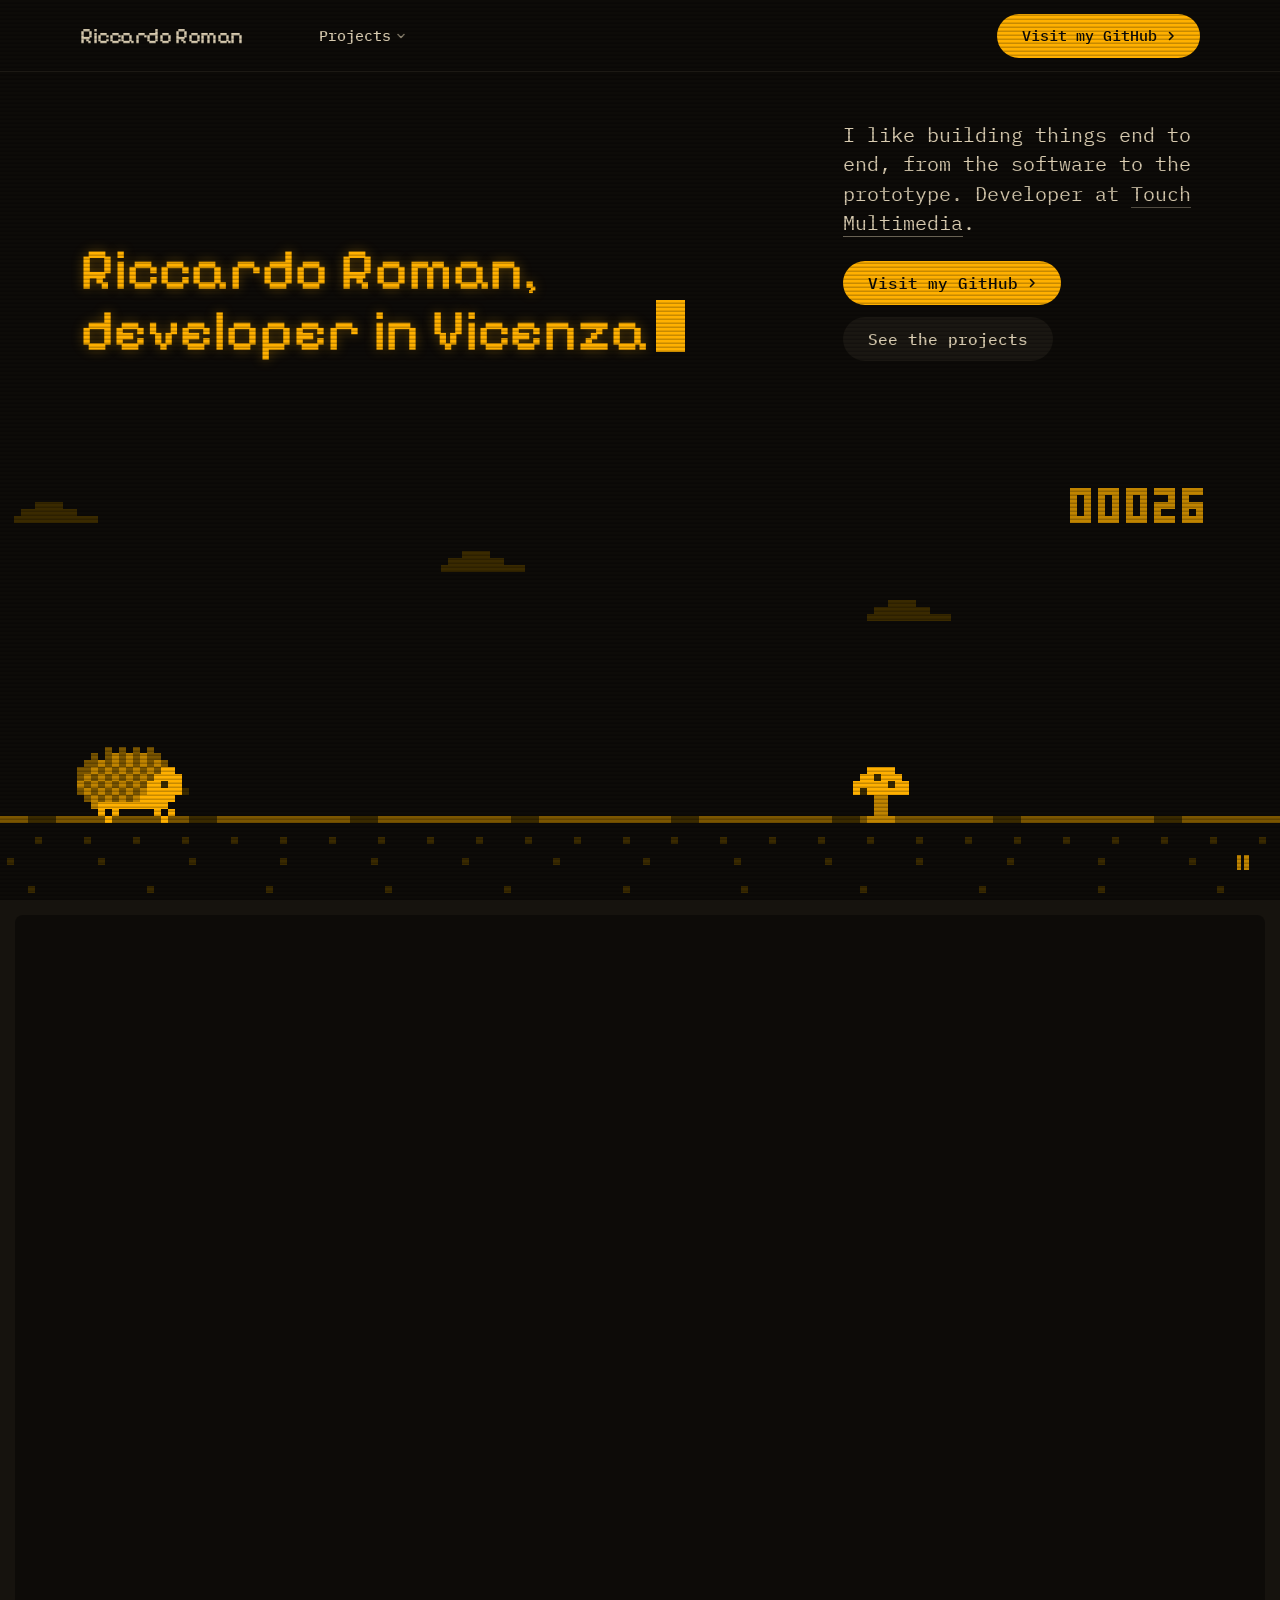
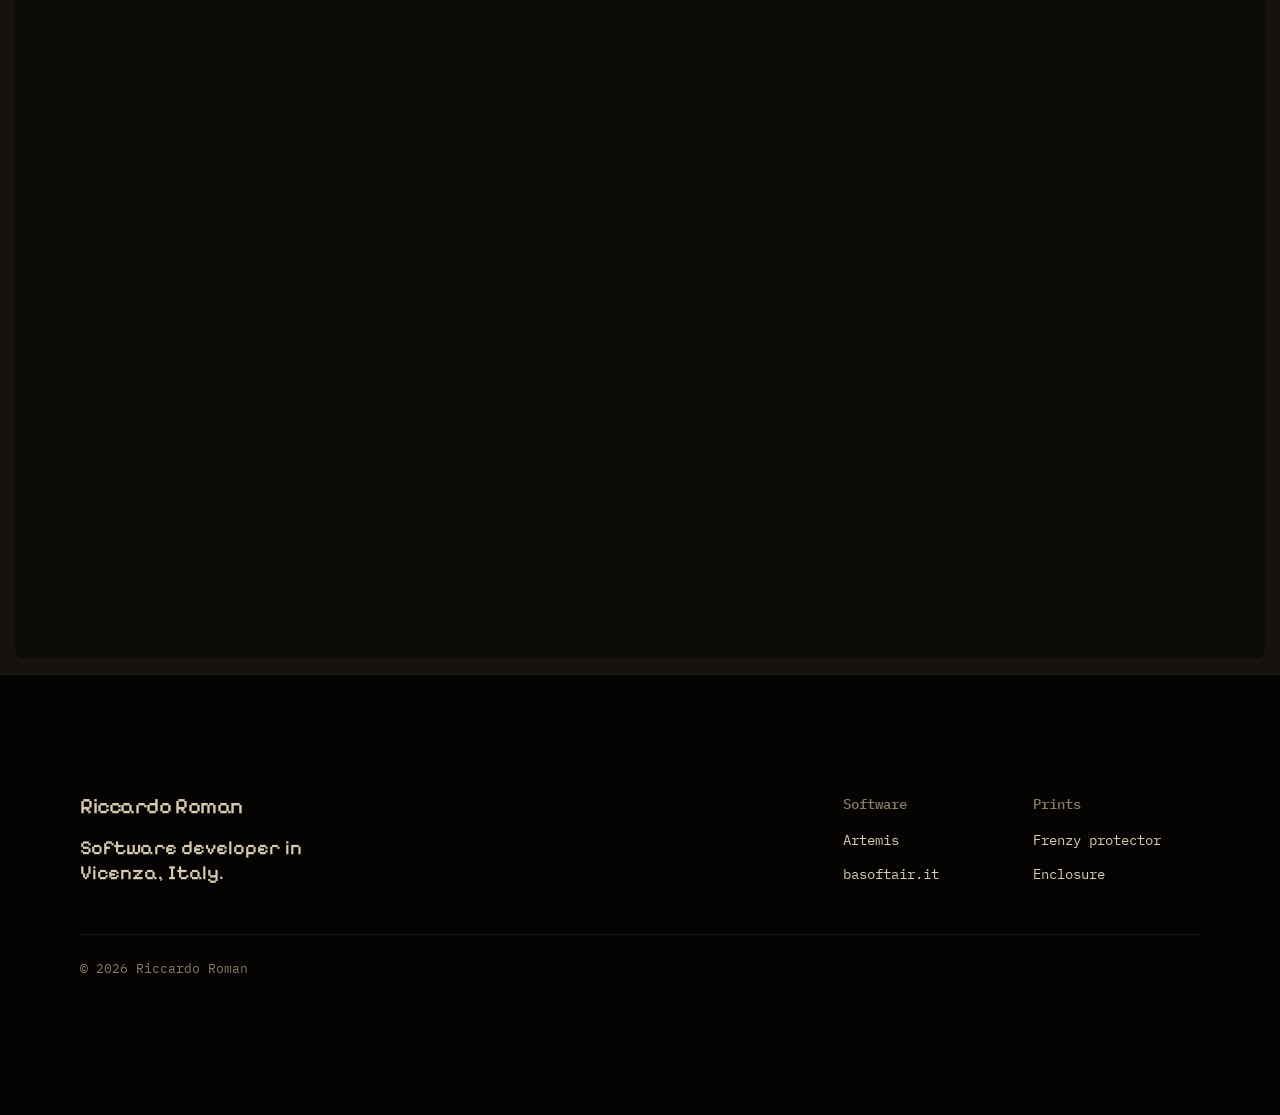
<file: index.html>
<!doctype html>
<html lang="en" data-type="software" data-radius="sharp" data-buttons="pill" data-motion>
<head>
<meta charset="utf-8">
<meta name="viewport" content="width=device-width, initial-scale=1, viewport-fit=cover">
<title>Riccardo Roman: software developer in Vicenza</title>
<meta name="description" content="Offline-first Android apps, custom WordPress themes and 3D-printed parts, built by Riccardo Roman.">
<meta property="og:type" content="website">
<meta property="og:url" content="https://ilriccio.dev/">
<meta property="og:title" content="Riccardo Roman: software developer in Vicenza">
<meta property="og:description" content="Offline-first Android apps, custom WordPress themes and 3D-printed parts.">
<meta property="og:image" content="https://ilriccio.dev/og.png">
<meta property="og:image:width" content="1200">
<meta property="og:image:height" content="630">
<meta name="twitter:card" content="summary_large_image">
<link rel="canonical" href="https://ilriccio.dev/">
<link rel="icon" type="image/png" sizes="32x32" href="/favicon-32.png">
<link rel="icon" type="image/png" sizes="16x16" href="/favicon-16.png">
<link rel="icon" href="/favicon.ico" sizes="any">
<link rel="apple-touch-icon" href="/apple-touch-icon.png">
<meta name="theme-color" content="#0d0b08">
<meta name="site-kind" content="software">
<meta name="page-type" content="software">

<link rel="preconnect" href="https://fonts.googleapis.com">
<link rel="preconnect" href="https://fonts.gstatic.com" crossorigin>
<link href="https://fonts.googleapis.com/css2?family=Pixelify+Sans:wght@400..700&family=IBM+Plex+Mono:wght@400;500&display=swap" rel="stylesheet">
<link rel="stylesheet" href="assets/system.css?v=2">
<link rel="stylesheet" href="assets/ui/cards.css?v=2">
<link rel="stylesheet" href="assets/motion/motion.css?v=2">
<link rel="stylesheet" href="assets/backgrounds/backgrounds.css?v=2">
<link rel="stylesheet" href="assets/layout/layout.css?v=2">
<style>
:root {
  --p-bg: #0d0b08; --p-surface: #16130e; --p-ink: #d8cbb0; --p-muted: #8a7f66;
  --p-accent: #ffb000; --p-accent-ink: #0d0b08; --p-action: #ffb000; --p-action-ink: #0d0b08;
  --p-inv-bg: #d8cbb0; --p-inv-surface: #c8bba2; --p-inv-ink: #0d0b08; --p-inv-muted: #4b453b;
  --p-inv-accent: #0d0b08; --p-inv-accent-ink: #d8cbb0; --p-inv-action: #0d0b08; --p-inv-action-ink: #d8cbb0;
  --font-display: "Pixelify Sans", ui-monospace, monospace;
  --font-text: "IBM Plex Mono", ui-monospace, "SFMono-Regular", Menlo, Consolas, monospace;
  --font-mono: "IBM Plex Mono", ui-monospace, "SFMono-Regular", Menlo, Consolas, monospace;
  --display-weight: 500;
  --display-tracking: 0;
  --display-tracking-xl: 0;
  --ly-scale: 0.86;
  --ground-bg: #16130e; --ground-surface: #211b13; --ground-ink: #d8cbb0; --ground-muted: #8a7f66; --ground-accent: #ffb000;
}
</style>
<link rel="stylesheet" href="pause.css?v=2">
<script>document.documentElement.classList.add('m-enter');setTimeout(()=>document.documentElement.classList.add('m-enter-done'),700)</script>
<script src="assets/backgrounds/backgrounds.js?v=2"></script>
<script>document.documentElement.classList.add('mo-js');setTimeout(()=>document.documentElement.classList.add('mo-safe'),2500)</script>
<link rel="modulepreload" href="assets/moments/moments.js">
<link rel="modulepreload" href="assets/moments/lib.js">
<link rel="modulepreload" href="assets/moments/iris-opens/moment.js">
<style>
  /* the CRT scanlines over the whole page */
  body::after {
    content: ""; position: fixed; inset: 0; pointer-events: none; z-index: 50;
    background: repeating-linear-gradient(to bottom, transparent 0 2px, rgb(0 0 0 / .22) 3px 4px);
  }
  body { font-variant-ligatures: no-common-ligatures; }
  h1 { color: var(--p-accent); text-shadow: 0 0 12px rgb(255 176 0 / .35); }
  .cursor {
    display: inline-block; width: .5em; height: .9em; margin-left: .12em; vertical-align: -.05em;
    background: currentColor; animation: blink 1.1s steps(1) 3;
  }
  @keyframes blink { 50% { opacity: 0; } }

  /* the dithered STL renders: the hero's product stage and the print cards */
  .hero--product .hero__stage > [data-product] { inset: 0; }
  main > .hero:has(canvas[data-runner]) { position: relative; }
  .hero > .hero__stage:has(canvas[data-runner]) { position: absolute; inset: 0; margin: 0; z-index: 0; min-height: 0; border-radius: 0; background: none; }
  canvas[data-runner] { position: absolute; inset: 0; width: 100%; height: 100%; image-rendering: pixelated; }
  canvas[data-stl] { position: absolute; inset: 0; width: 100%; height: 100%; image-rendering: pixelated; }
  #projects .panel { --p-h: 400px; height: var(--p-h); flex: none; background: var(--ground-bg); }
  .menu-mark { position: absolute; inset: 0; margin: auto; width: 70%; height: auto; }
  @media (max-width: 1279px) and (min-width: 1024px) { #projects .panel { --p-h: 280px; } }
  @media (max-width: 639px) { #projects .panel { --p-h: 170px; } }
  @media (prefers-reduced-motion: no-preference) { html { scroll-behavior: smooth; } }
  footer.closing { height: auto; }
  #projects { height: auto; }
  #projects > .wrap { gap: var(--s-7); }
  @media (prefers-reduced-motion: reduce) { .cursor { animation: none; } }
</style>
</head>
<body>
<!-- type: software (a developer's own software and printed hardware; dark tech page)
     deal: hero product (the hedgehog runner on the stage), nav nav-mega, close none (removed at the client's ask), footer footer-dark,
     rhythm surface-pairs (#projects on .ground-surface), buttons pill, mark none (the name alone, as the client asked)
     palette: the client's own (amber on near-black, start.mjs brand); type: Pixelify Sans display, IBM Plex Mono text
     moments: iris-opens on #projects (the page's one ground change; counter-rolls re-dealt: its strips clip the pixel face) -->
<header class="nav">
  <div class="wrap nav__bar">
    <a class="skip-link" href="#top">Skip to content</a>
    <a class="nav__logo" href="#top">Riccardo Roman</a>
    <nav class="nav__links" aria-label="Main">
      <div class="nav__item">
        <a class="nav__link" href="#projects">Projects <svg class="chev" viewBox="0 0 12 12" aria-hidden="true"><path d="M3 4.5l3 3 3-3" fill="none" stroke="currentColor" stroke-width="1.5" stroke-linecap="round" stroke-linejoin="round"/></svg></a>
        <div class="nav__menu">
          <div class="wrap grid">
            <div class="menu-col span-3">
              <p class="t-label">Software</p>
              <a href="/projects/artemis/">Artemis<span>Team map over LoRa mesh</span></a>
              <a href="https://basoftair.it">basoftair.it<span>Custom WordPress theme</span></a>
            </div>
            <div class="menu-col span-3">
              <p class="t-label">3D prints</p>
              <a href="/projects/frenzy-protector/">Frenzy protector<span>Kill flash for a red dot</span></a>
              <a href="/projects/rugged-mesh-enclosure/">ruggedMeshEnclosure<span>Case for a Meshtastic node</span></a>
            </div>
          </div>
        </div>
      </div>
    </nav>
    <div class="nav__actions">
      <a class="btn btn--primary" href="https://github.com/Il-Ricci0">Visit my GitHub</a>
    </div>
    <button class="nav__toggle" type="button" aria-expanded="false" aria-label="Menu">
      <svg viewBox="0 0 14 14" aria-hidden="true"><path d="M1 3h12v2H1zM1 9h12v2H1z"/></svg>
    </button>
  </div>
</header>

<main id="top">
  <section class="hero hero--product" data-enter aria-labelledby="hero-h">
    <div class="hero__stage">
      <div class="frame" data-product data-product-place="stage" role="img" aria-label="A pixel hedgehog running an endless level, curling into a ball to jump over mushrooms, rocks and stumps">
        <canvas data-runner></canvas>
        <button class="loop-pause" type="button" aria-pressed="false" aria-label="Pause the hedgehog run"><svg viewBox="0 0 14 14" aria-hidden="true"><path d="M3 2h3v10H3zM8 2h3v10H8z"/></svg></button>
      </div>
    </div>
    <div class="wrap"><div class="hero-text hero__in">
      <div class="hero__head">
        <div>
          <h1 id="hero-h">Riccardo Roman, developer in Vicenza<span class="cursor" aria-hidden="true"></span></h1>
          <p class="hero__lead">I like building things end to end, from the software to the prototype. Developer at <a href="https://www.touchmultimedia.com">Touch Multimedia</a>.</p>
        </div>
        <div class="btn-row">
          <a class="btn btn--primary" href="https://github.com/Il-Ricci0">Visit my GitHub<svg class="m-arrow" viewBox="0 0 12 12" aria-hidden="true"><path class="m-arrow__stem" d="M1 6h8"/><path class="m-arrow__head" d="M4.5 2.5 8 6l-3.5 3.5"/></svg></a>
          <a class="btn btn--secondary" href="#projects">See the projects</a>
        </div>
      </div>
    </div></div>
  </section>

  <section class="section ground-surface" id="projects" data-moment="iris-opens" data-moment-opts='{"from": "base"}' aria-labelledby="projects-h">
    <div class="wrap">
      <div class="group">
        <div class="section-head">
          <h2 id="projects-h">My projects</h2>
        </div>
        <div class="grid">
        <a class="card card--row card--open span-6" href="/projects/artemis/">
          <h3>Artemis</h3>
          <p>Offline-first tactical awareness over a Meshtastic mesh: Android client, self-hostable backend and operator console.</p>
          <div class="panel"><img class="menu-mark" src="artemis.svg" alt="" aria-hidden="true"></div>
        </a>
        <a class="card card--row card--open span-6" href="https://basoftair.it">
          <h3>basoftair.it</h3>
          <p>A WordPress theme written from scratch for Broken Arrow, an airsoft team in Vicenza since 2006.</p>
          <div class="panel"><img class="frame__img" src="img/basoftair-site.jpg" alt="" aria-hidden="true" loading="lazy" width="1440" height="900" style="object-position: top"></div>
        </a>
        </div>
      </div>
      <div class="grid">
        <a class="card card--row card--open span-6" href="/projects/frenzy-protector/">
          <h3>Frenzy protector</h3>
          <p>Fits the Vector Optics Frenzy Plus 1x31x26 red dot. Designed in Fusion.</p>
          <div class="panel"><canvas data-stl="projects/frenzy-protector/frenzy-protector.stl" data-flip aria-hidden="true"></canvas></div>
        </a>
        <a class="card card--row card--open span-6" href="/projects/rugged-mesh-enclosure/">
          <h3>ruggedMeshEnclosure</h3>
          <p>Parametric OpenSCAD case for a Meshtastic node on the RAK19007 board, with heat-set inserts.</p>
          <div class="panel"><canvas data-stl="/rugged-mesh-enclosure.stl" aria-hidden="true"></canvas></div>
        </a>
      </div>
    </div>
  </section>
</main>

<footer class="footer closing footer--dark ground-inverse" id="contact" aria-label="Contact">
  <div class="wrap">
    <div class="closing__links">
      <div class="grid">
        <div class="span-8 stack-4">
          <a class="nav__logo" href="#top">Riccardo Roman</a>
          <p class="footer__lede">Software developer in Vicenza, Italy.</p>
        </div>
        <div class="span-2 footer__col"><h3>Software</h3><ul><li><a href="/projects/artemis/">Artemis</a></li><li><a href="https://basoftair.it">basoftair.it</a></li></ul></div>
        <div class="span-2 footer__col"><h3>Prints</h3><ul><li><a href="/projects/frenzy-protector/">Frenzy protector</a></li><li><a href="/projects/rugged-mesh-enclosure/">Enclosure</a></li></ul></div>
      </div>
      <div class="footer__legal">
        <span>&copy; 2026 Riccardo Roman</span>
      </div>
    </div>
  </div>
</footer>

<nav class="actionbar" aria-label="Quick actions">
  <a class="btn btn--primary" href="https://github.com/Il-Ricci0">Visit my GitHub</a>
</nav>

<script type="module" src="assets/system.js?v=2"></script>
<script type="module" src="assets/motion/motion.js?v=2"></script>
<script type="module" src="assets/layout/layout.js?v=2"></script>
<script src="stl.js?v=2"></script>
<script src="runner.js?v=2"></script>
</body>
</html>
</file>
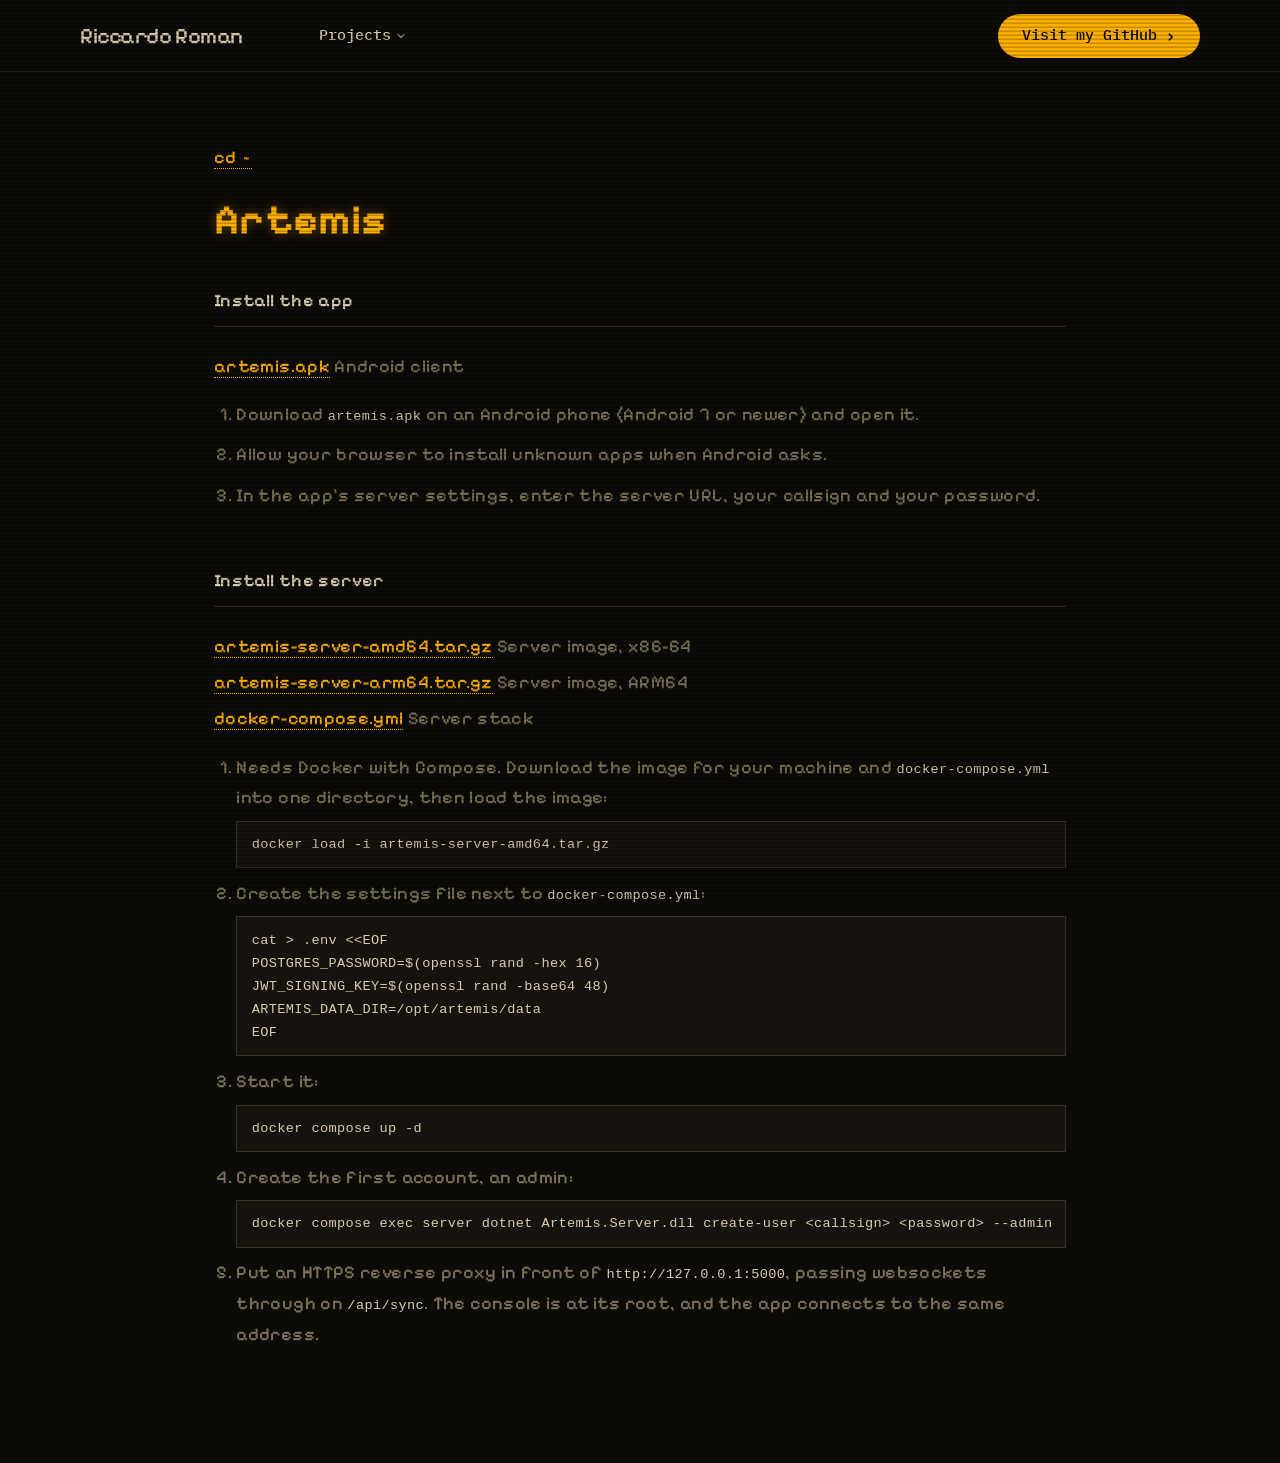
<file: projects/artemis/index.html>
<!DOCTYPE html>
<html lang="en">
<head>
	<meta charset="utf-8">
	<meta name="viewport" content="width=device-width, initial-scale=1">
	<title>Artemis | ilriccio.dev</title>
	<meta name="description" content="Offline-first tactical awareness system over Meshtastic LoRa mesh.">

	<link rel="icon" type="image/png" sizes="32x32" href="/favicon-32.png">
	<link rel="icon" type="image/png" sizes="16x16" href="/favicon-16.png">
	<link rel="icon" href="/favicon.ico" sizes="any">
	<link rel="apple-touch-icon" href="/apple-touch-icon.png">

	<meta property="og:type" content="website">
	<meta property="og:url" content="https://ilriccio.dev/projects/artemis/">
	<meta property="og:title" content="Artemis | ilriccio.dev">
	<meta property="og:description" content="Offline-first tactical awareness system over Meshtastic LoRa mesh.">
	<meta property="og:image" content="https://ilriccio.dev/og.png">
	<meta property="og:image:width" content="1200">
	<meta property="og:image:height" content="630">
	<meta name="twitter:card" content="summary_large_image">

	<link rel="preconnect" href="https://fonts.googleapis.com">
	<link rel="preconnect" href="https://fonts.gstatic.com" crossorigin>
	<link href="https://fonts.googleapis.com/css2?family=Pixelify+Sans:wght@400..700&family=IBM+Plex+Mono:wght@400;500&display=swap" rel="stylesheet">

	<style>
		:root {
			--bg:      #0d0b08;
			--fg:      #d8cbb0;
			--dim:     #7d7259;
			--amber:   #ffb000;
			--panel:   #16130e;
			--border:  #3a3428;
		}

		* { box-sizing: border-box; }

		body {
			margin: 0;
			min-height: 100vh;
			font-family: "Pixelify Sans", monospace;
			font-weight: 500;
			font-size: 18px;
			line-height: 1.7;
			letter-spacing: 0.02em;
			background: var(--bg);
			color: var(--fg);
		}

		body::after {
			content: "";
			position: fixed;
			inset: 0;
			pointer-events: none;
			z-index: 10;
			background: repeating-linear-gradient(
				to bottom,
				rgba(0,0,0,0) 0px,
				rgba(0,0,0,0) 2px,
				rgba(0,0,0,0.22) 3px,
				rgba(0,0,0,0.22) 4px
			);
		}

		#main-content {
			max-width: 900px;
			margin: 0 auto;
			padding: calc(72px + 4rem) 1.5rem 6rem;
		}

		.meta {
			margin: 0.35rem 0;
			color: var(--dim);
		}

		a {
			color: var(--amber);
			text-decoration: none;
			border-bottom: 1px dotted var(--amber);
		}
		a:hover,
		a:focus-visible {
			background: var(--amber);
			color: var(--bg);
			border-bottom-color: transparent;
			outline: none;
		}

		h2 {
			font-size: 1.1rem;
			font-weight: 600;
			margin: 3.5rem 0 1.5rem;
			padding-bottom: 0.6rem;
			border-bottom: 1px solid var(--border);
			color: var(--fg);
		}
		h1 {
			font-size: 2.6rem;
			font-weight: 700;
			line-height: 1.2;
			margin: 1.5rem 0 0;
			color: var(--amber);
			text-shadow: 0 0 12px rgba(255,176,0,0.35);
		}
		h1 + h2 { margin-top: 2.5rem; }

		ol {
			padding-left: 1.4rem;
			color: var(--dim);
		}
		li { margin: 0.6rem 0; }

		code, pre {
			font-family: ui-monospace, monospace;
			font-size: 0.85rem;
			color: var(--fg);
		}
		pre {
			margin: 0.5rem 0 0;
			padding: 0.7rem 0.9rem;
			overflow-x: auto;
			background: var(--panel);
			border: 1px solid var(--border);
		}
	</style>
	<link rel="stylesheet" href="/nav.css?v=2">
</head>
<body>
	<header class="nav">
		<div class="nav__wrap">
			<a class="nav__logo" href="/">Riccardo Roman</a>
			<ul class="nav__links">
				<li class="nav__item">
					<a class="nav__link" href="/#projects">Projects <svg class="chev" viewBox="0 0 12 12" aria-hidden="true"><path d="M3 4.5l3 3 3-3" fill="none" stroke="currentColor" stroke-width="1.5" stroke-linecap="round" stroke-linejoin="round"/></svg></a>
					<div class="nav__menu">
						<div class="nav__menu-cols">
							<div class="menu-col">
								<p>Software</p>
								<a href="/projects/artemis/">Artemis<span>Team map over LoRa mesh</span></a>
								<a href="https://basoftair.it">basoftair.it<span>Custom WordPress theme</span></a>
							</div>
							<div class="menu-col">
								<p>3D prints</p>
								<a href="/projects/frenzy-protector/">Frenzy protector<span>Kill flash for a red dot</span></a>
								<a href="/projects/rugged-mesh-enclosure/">ruggedMeshEnclosure<span>Case for a Meshtastic node</span></a>
							</div>
						</div>
					</div>
				</li>
			</ul>
			<div class="nav__actions">
				<a class="nav__btn" href="https://github.com/Il-Ricci0">Visit my GitHub</a>
				<button class="nav__toggle" type="button" aria-expanded="false" aria-label="Menu">
					<svg viewBox="0 0 14 14" aria-hidden="true"><path d="M1 3h12v2H1zM1 9h12v2H1z"/></svg>
				</button>
			</div>
		</div>
	</header>
	<main id="main-content">

		<p class="meta"><a href="/">cd ~</a></p>

		<h1>Artemis</h1>

		<h2>Install the app</h2>

		<p class="meta">
			<a href="artemis.apk" download>artemis.apk</a> Android client
		</p>

		<ol>
			<li>Download <code>artemis.apk</code> on an Android phone (Android 7 or newer) and open it.</li>
			<li>Allow your browser to install unknown apps when Android asks.</li>
			<li>In the app's server settings, enter the server URL, your callsign and your password.</li>
		</ol>

		<h2>Install the server</h2>

		<p class="meta">
			<a href="artemis-server-amd64.tar.gz" download>artemis-server-amd64.tar.gz</a> Server image, x86-64
		</p>
		<p class="meta">
			<a href="artemis-server-arm64.tar.gz" download>artemis-server-arm64.tar.gz</a> Server image, ARM64
		</p>
		<p class="meta">
			<a href="docker-compose.yml" download>docker-compose.yml</a> Server stack
		</p>

		<ol>
			<li>
				Needs Docker with Compose. Download the image for your machine and
				<code>docker-compose.yml</code> into one directory, then load the image:
				<pre>docker load -i artemis-server-amd64.tar.gz</pre>
			</li>
			<li>
				Create the settings file next to <code>docker-compose.yml</code>:
				<pre>cat &gt; .env &lt;&lt;EOF
POSTGRES_PASSWORD=$(openssl rand -hex 16)
JWT_SIGNING_KEY=$(openssl rand -base64 48)
ARTEMIS_DATA_DIR=/opt/artemis/data
EOF</pre>
			</li>
			<li>
				Start it:
				<pre>docker compose up -d</pre>
			</li>
			<li>
				Create the first account, an admin:
				<pre>docker compose exec server dotnet Artemis.Server.dll create-user &lt;callsign&gt; &lt;password&gt; --admin</pre>
			</li>
			<li>
				Put an HTTPS reverse proxy in front of <code>http://127.0.0.1:5000</code>, passing
				websockets through on <code>/api/sync</code>. The console is at its root, and the app
				connects to the same address.
			</li>
		</ol>

	</main>
	<script src="/nav.js?v=2"></script>
</body>
</html>
</file>
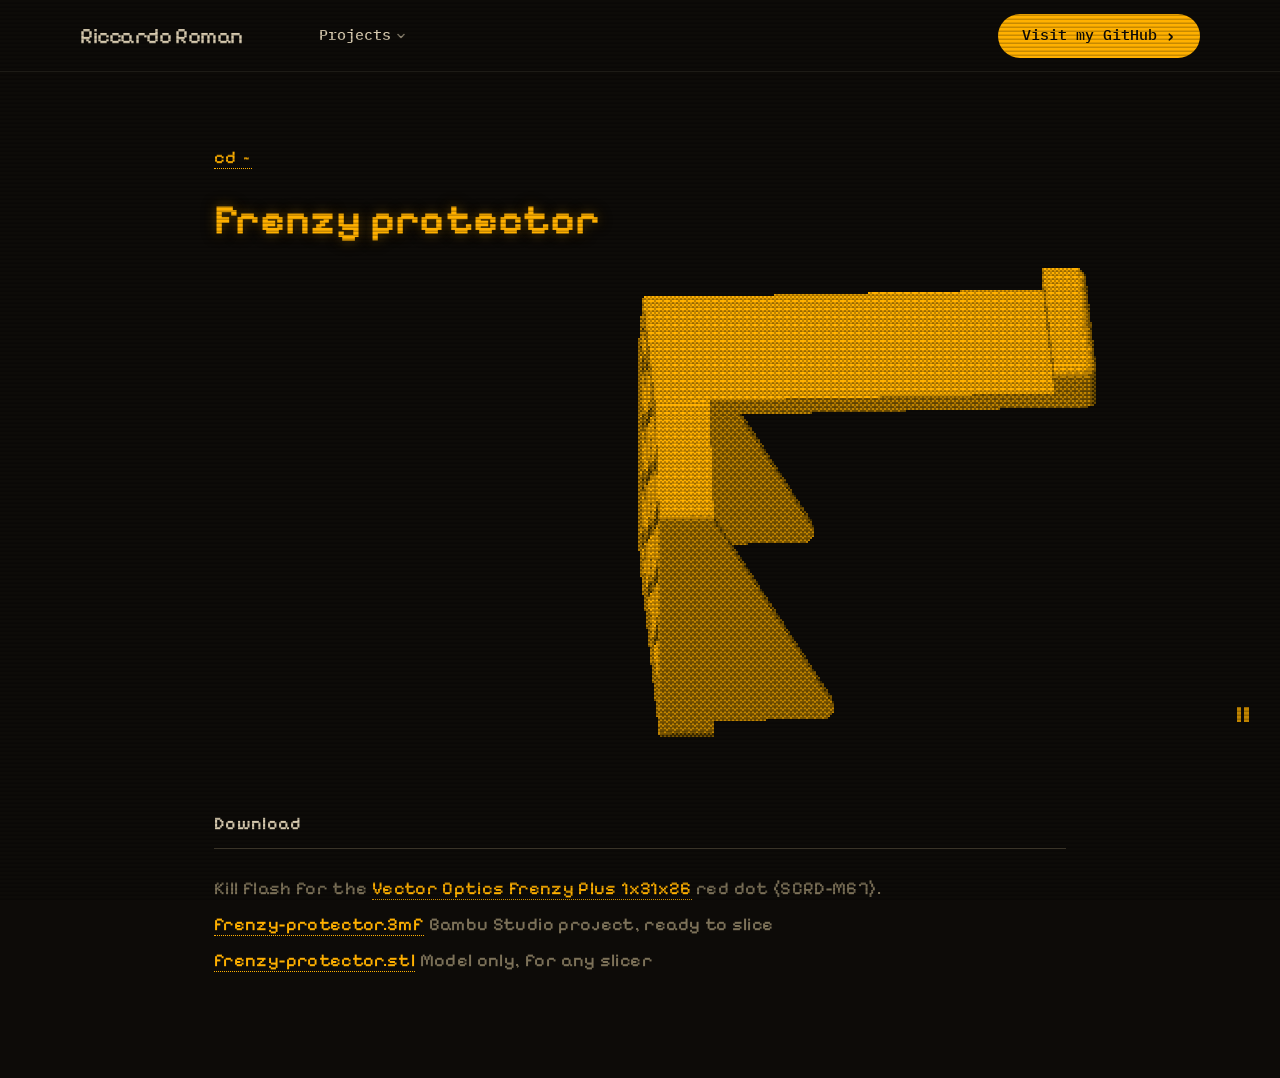
<file: projects/frenzy-protector/index.html>
<!DOCTYPE html>
<html lang="en">
<head>
	<meta charset="utf-8">
	<meta name="viewport" content="width=device-width, initial-scale=1">
	<title>Frenzy protector | ilriccio.dev</title>
	<meta name="description" content="3D printable kill flash for the Vector Optics Frenzy Plus 1x31x26 red dot.">

	<link rel="icon" type="image/png" sizes="32x32" href="/favicon-32.png">
	<link rel="icon" type="image/png" sizes="16x16" href="/favicon-16.png">
	<link rel="icon" href="/favicon.ico" sizes="any">
	<link rel="apple-touch-icon" href="/apple-touch-icon.png">

	<meta property="og:type" content="website">
	<meta property="og:url" content="https://ilriccio.dev/projects/frenzy-protector/">
	<meta property="og:title" content="Frenzy protector | ilriccio.dev">
	<meta property="og:description" content="3D printable kill flash for the Vector Optics Frenzy Plus 1x31x26 red dot.">
	<meta property="og:image" content="https://ilriccio.dev/og.png">
	<meta property="og:image:width" content="1200">
	<meta property="og:image:height" content="630">
	<meta name="twitter:card" content="summary_large_image">

	<link rel="preconnect" href="https://fonts.googleapis.com">
	<link rel="preconnect" href="https://fonts.gstatic.com" crossorigin>
	<link href="https://fonts.googleapis.com/css2?family=Pixelify+Sans:wght@400..700&family=IBM+Plex+Mono:wght@400;500&display=swap" rel="stylesheet">

	<style>
		:root {
			--bg:      #0d0b08;
			--fg:      #d8cbb0;
			--dim:     #7d7259;
			--amber:   #ffb000;
			--panel:   #16130e;
			--border:  #3a3428;
		}

		* { box-sizing: border-box; }

		body {
			margin: 0;
			min-height: 100vh;
			font-family: "Pixelify Sans", monospace;
			font-weight: 500;
			font-size: 18px;
			line-height: 1.7;
			letter-spacing: 0.02em;
			background: var(--bg);
			color: var(--fg);
		}

		body::after {
			content: "";
			position: fixed;
			inset: 0;
			pointer-events: none;
			z-index: 10;
			background: repeating-linear-gradient(
				to bottom,
				rgba(0,0,0,0) 0px,
				rgba(0,0,0,0) 2px,
				rgba(0,0,0,0.22) 3px,
				rgba(0,0,0,0.22) 4px
			);
		}

		#main-content {
			max-width: 900px;
			margin: 0 auto;
			padding: calc(72px + 4rem) 1.5rem 6rem;
		}

		.meta {
			margin: 0.35rem 0;
			color: var(--dim);
		}

		a {
			color: var(--amber);
			text-decoration: none;
			border-bottom: 1px dotted var(--amber);
		}
		a:hover,
		a:focus-visible {
			background: var(--amber);
			color: var(--bg);
			border-bottom-color: transparent;
			outline: none;
		}

		h2 {
			font-size: 1.1rem;
			font-weight: 600;
			margin: 3.5rem 0 1.5rem;
			padding-bottom: 0.6rem;
			border-bottom: 1px solid var(--border);
			color: var(--fg);
		}
		h1 {
			font-size: 2.6rem;
			font-weight: 700;
			line-height: 1.2;
			margin: 1.5rem 0 0;
			color: var(--amber);
			text-shadow: 0 0 12px rgba(255,176,0,0.35);
		}
		h1 + h2 { margin-top: 2.5rem; }

		ol {
			padding-left: 1.4rem;
			color: var(--dim);
		}
		li { margin: 0.6rem 0; }

		code {
			font-family: ui-monospace, monospace;
			font-size: 0.85rem;
			color: var(--fg);
		}
		html { overflow-x: clip; }
		.print-hero {
			position: relative;
			min-height: calc(min(75vh, 680px) - 4rem);
		}
		.print-hero > :not(.print-stage) {
			position: relative;
			z-index: 1;
		}
		.print-hero h1 {
			overflow-wrap: anywhere;
			text-shadow: 0 0 12px rgba(255,176,0,0.35), 0 0 2px var(--bg), 0 0 6px var(--bg), 0 0 14px var(--bg);
		}
		.print-stage {
			position: absolute;
			top: -4rem;
			left: calc(50% - 50vw);
			width: 100vw;
			height: min(75vh, 680px);
		}
		.print-stage canvas {
			position: absolute;
			inset: 0;
			width: 100%;
			height: 100%;
			image-rendering: pixelated;
		}
	</style>
	<link rel="stylesheet" href="/nav.css?v=2">
	<link rel="stylesheet" href="/pause.css?v=2">
</head>
<body>
	<header class="nav">
		<div class="nav__wrap">
			<a class="nav__logo" href="/">Riccardo Roman</a>
			<ul class="nav__links">
				<li class="nav__item">
					<a class="nav__link" href="/#projects">Projects <svg class="chev" viewBox="0 0 12 12" aria-hidden="true"><path d="M3 4.5l3 3 3-3" fill="none" stroke="currentColor" stroke-width="1.5" stroke-linecap="round" stroke-linejoin="round"/></svg></a>
					<div class="nav__menu">
						<div class="nav__menu-cols">
							<div class="menu-col">
								<p>Software</p>
								<a href="/projects/artemis/">Artemis<span>Team map over LoRa mesh</span></a>
								<a href="https://basoftair.it">basoftair.it<span>Custom WordPress theme</span></a>
							</div>
							<div class="menu-col">
								<p>3D prints</p>
								<a href="/projects/frenzy-protector/">Frenzy protector<span>Kill flash for a red dot</span></a>
								<a href="/projects/rugged-mesh-enclosure/">ruggedMeshEnclosure<span>Case for a Meshtastic node</span></a>
							</div>
						</div>
					</div>
				</li>
			</ul>
			<div class="nav__actions">
				<a class="nav__btn" href="https://github.com/Il-Ricci0">Visit my GitHub</a>
				<button class="nav__toggle" type="button" aria-expanded="false" aria-label="Menu">
					<svg viewBox="0 0 14 14" aria-hidden="true"><path d="M1 3h12v2H1zM1 9h12v2H1z"/></svg>
				</button>
			</div>
		</div>
	</header>
	<main id="main-content">

		<div class="print-hero">
			<div class="print-stage" role="img" aria-label="The Frenzy protector kill flash turning slowly, drawn in amber pixels">
				<canvas data-stl="frenzy-protector.stl" data-flip data-scale="0.52" data-x="0.68" data-y="0.6"></canvas>
				<button class="loop-pause" type="button" aria-pressed="false" aria-label="Pause the turning model"><svg viewBox="0 0 14 14" aria-hidden="true"><path d="M3 2h3v10H3zM8 2h3v10H8z"/></svg></button>
			</div>

			<p class="meta"><a href="/">cd ~</a></p>

			<h1>Frenzy protector</h1>
		</div>

		<h2>Download</h2>

		<p class="meta">
			Kill flash for the
			<a href="https://www.vectoroptics.com/red-dot-sight/Frenzy-Plus-1x31x26-Solar-Red-Dot-Sight-SCRD-M67.html">Vector Optics Frenzy Plus 1x31x26</a>
			red dot (SCRD-M67).
		</p>

		<p class="meta">
			<a href="frenzy-protector.3mf" download>frenzy-protector.3mf</a> Bambu Studio project, ready to slice
		</p>
		<p class="meta">
			<a href="frenzy-protector.stl" download>frenzy-protector.stl</a> Model only, for any slicer
		</p>
	</main>
	<script src="/nav.js?v=2"></script>
	<script src="/stl.js?v=2"></script>
</body>
</html>
</file>
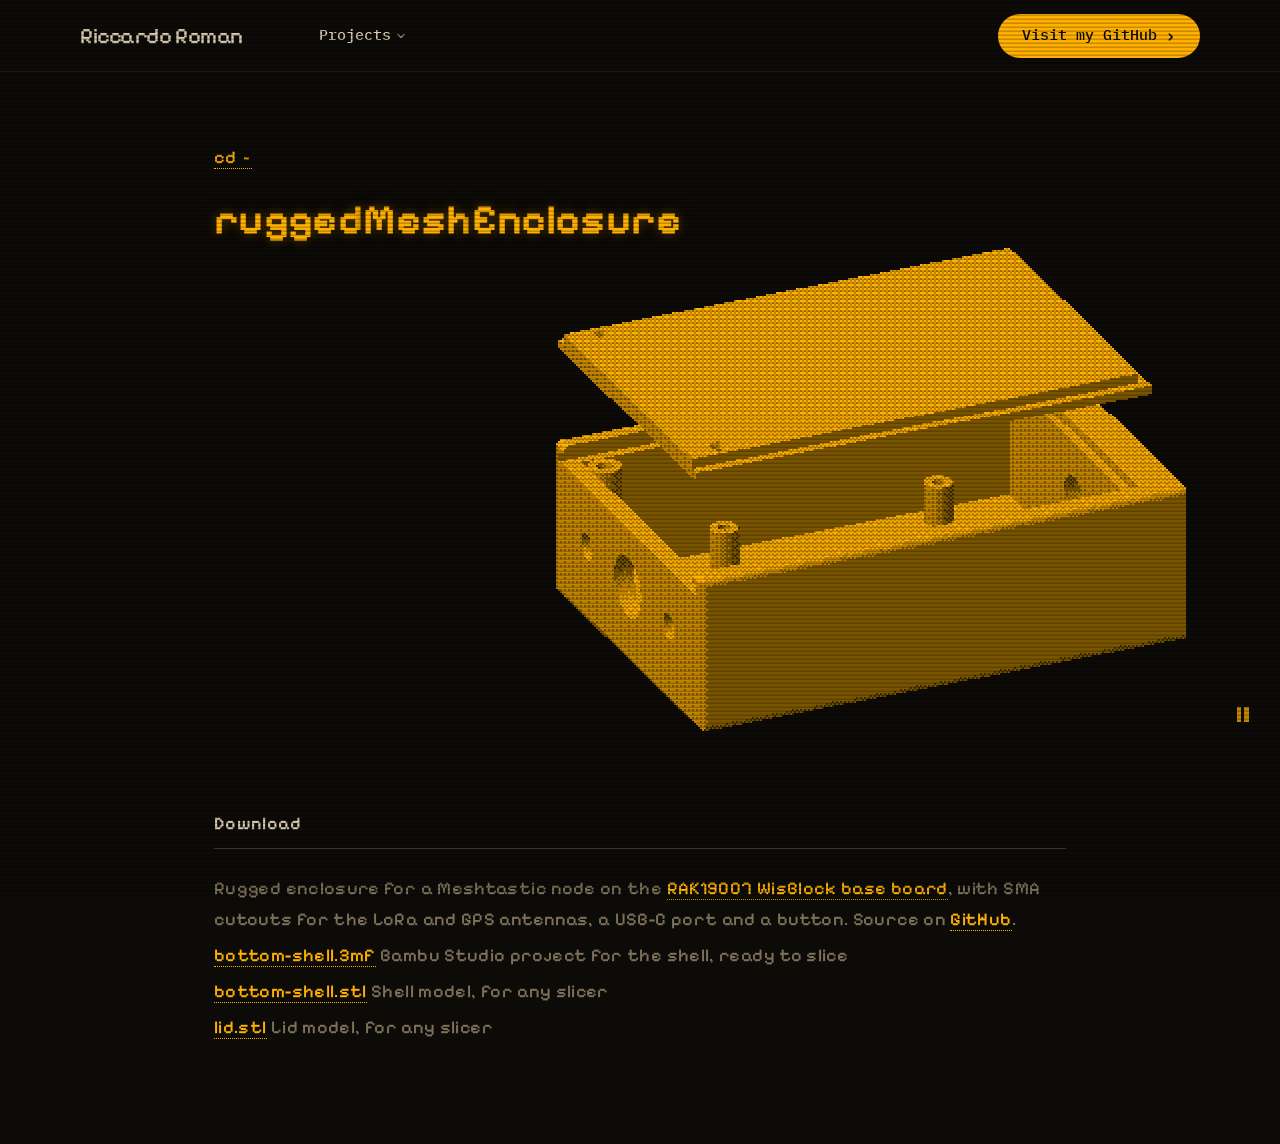
<file: projects/rugged-mesh-enclosure/index.html>
<!DOCTYPE html>
<html lang="en">
<head>
	<meta charset="utf-8">
	<meta name="viewport" content="width=device-width, initial-scale=1">
	<title>ruggedMeshEnclosure | ilriccio.dev</title>
	<meta name="description" content="3D printable rugged enclosure for a Meshtastic node on the RAK19007 WisBlock base board.">

	<link rel="icon" type="image/png" sizes="32x32" href="/favicon-32.png">
	<link rel="icon" type="image/png" sizes="16x16" href="/favicon-16.png">
	<link rel="icon" href="/favicon.ico" sizes="any">
	<link rel="apple-touch-icon" href="/apple-touch-icon.png">

	<meta property="og:type" content="website">
	<meta property="og:url" content="https://ilriccio.dev/projects/rugged-mesh-enclosure/">
	<meta property="og:title" content="ruggedMeshEnclosure | ilriccio.dev">
	<meta property="og:description" content="3D printable rugged enclosure for a Meshtastic node on the RAK19007 WisBlock base board.">
	<meta property="og:image" content="https://ilriccio.dev/og.png">
	<meta property="og:image:width" content="1200">
	<meta property="og:image:height" content="630">
	<meta name="twitter:card" content="summary_large_image">

	<link rel="preconnect" href="https://fonts.googleapis.com">
	<link rel="preconnect" href="https://fonts.gstatic.com" crossorigin>
	<link href="https://fonts.googleapis.com/css2?family=Pixelify+Sans:wght@400..700&family=IBM+Plex+Mono:wght@400;500&display=swap" rel="stylesheet">

	<style>
		:root {
			--bg:      #0d0b08;
			--fg:      #d8cbb0;
			--dim:     #7d7259;
			--amber:   #ffb000;
			--panel:   #16130e;
			--border:  #3a3428;
		}

		* { box-sizing: border-box; }

		body {
			margin: 0;
			min-height: 100vh;
			font-family: "Pixelify Sans", monospace;
			font-weight: 500;
			font-size: 18px;
			line-height: 1.7;
			letter-spacing: 0.02em;
			background: var(--bg);
			color: var(--fg);
		}

		body::after {
			content: "";
			position: fixed;
			inset: 0;
			pointer-events: none;
			z-index: 10;
			background: repeating-linear-gradient(
				to bottom,
				rgba(0,0,0,0) 0px,
				rgba(0,0,0,0) 2px,
				rgba(0,0,0,0.22) 3px,
				rgba(0,0,0,0.22) 4px
			);
		}

		#main-content {
			max-width: 900px;
			margin: 0 auto;
			padding: calc(72px + 4rem) 1.5rem 6rem;
		}

		.meta {
			margin: 0.35rem 0;
			color: var(--dim);
		}

		a {
			color: var(--amber);
			text-decoration: none;
			border-bottom: 1px dotted var(--amber);
		}
		a:hover,
		a:focus-visible {
			background: var(--amber);
			color: var(--bg);
			border-bottom-color: transparent;
			outline: none;
		}

		h2 {
			font-size: 1.1rem;
			font-weight: 600;
			margin: 3.5rem 0 1.5rem;
			padding-bottom: 0.6rem;
			border-bottom: 1px solid var(--border);
			color: var(--fg);
		}
		h1 {
			font-size: 2.6rem;
			font-weight: 700;
			line-height: 1.2;
			margin: 1.5rem 0 0;
			color: var(--amber);
			text-shadow: 0 0 12px rgba(255,176,0,0.35);
		}
		h1 + h2 { margin-top: 2.5rem; }
		html { overflow-x: clip; }
		.print-hero {
			position: relative;
			min-height: calc(min(75vh, 680px) - 4rem);
		}
		.print-hero > :not(.print-stage) {
			position: relative;
			z-index: 1;
		}
		.print-hero h1 {
			overflow-wrap: anywhere;
			text-shadow: 0 0 12px rgba(255,176,0,0.35), 0 0 2px var(--bg), 0 0 6px var(--bg), 0 0 14px var(--bg);
		}
		.print-stage {
			position: absolute;
			top: -4rem;
			left: calc(50% - 50vw);
			width: 100vw;
			height: min(75vh, 680px);
		}
		.print-stage canvas {
			position: absolute;
			inset: 0;
			width: 100%;
			height: 100%;
			image-rendering: pixelated;
		}
	</style>
	<link rel="stylesheet" href="/nav.css?v=2">
	<link rel="stylesheet" href="/pause.css?v=2">
</head>
<body>
	<header class="nav">
		<div class="nav__wrap">
			<a class="nav__logo" href="/">Riccardo Roman</a>
			<ul class="nav__links">
				<li class="nav__item">
					<a class="nav__link" href="/#projects">Projects <svg class="chev" viewBox="0 0 12 12" aria-hidden="true"><path d="M3 4.5l3 3 3-3" fill="none" stroke="currentColor" stroke-width="1.5" stroke-linecap="round" stroke-linejoin="round"/></svg></a>
					<div class="nav__menu">
						<div class="nav__menu-cols">
							<div class="menu-col">
								<p>Software</p>
								<a href="/projects/artemis/">Artemis<span>Team map over LoRa mesh</span></a>
								<a href="https://basoftair.it">basoftair.it<span>Custom WordPress theme</span></a>
							</div>
							<div class="menu-col">
								<p>3D prints</p>
								<a href="/projects/frenzy-protector/">Frenzy protector<span>Kill flash for a red dot</span></a>
								<a href="/projects/rugged-mesh-enclosure/">ruggedMeshEnclosure<span>Case for a Meshtastic node</span></a>
							</div>
						</div>
					</div>
				</li>
			</ul>
			<div class="nav__actions">
				<a class="nav__btn" href="https://github.com/Il-Ricci0">Visit my GitHub</a>
				<button class="nav__toggle" type="button" aria-expanded="false" aria-label="Menu">
					<svg viewBox="0 0 14 14" aria-hidden="true"><path d="M1 3h12v2H1zM1 9h12v2H1z"/></svg>
				</button>
			</div>
		</div>
	</header>
	<main id="main-content">

		<div class="print-hero">
			<div class="print-stage" role="img" aria-label="The ruggedMeshEnclosure case and lid turning slowly, drawn in amber pixels">
				<canvas data-stl="/rugged-mesh-enclosure.stl" data-scale="0.52" data-x="0.68" data-y="0.6"></canvas>
				<button class="loop-pause" type="button" aria-pressed="false" aria-label="Pause the turning model"><svg viewBox="0 0 14 14" aria-hidden="true"><path d="M3 2h3v10H3zM8 2h3v10H8z"/></svg></button>
			</div>

			<p class="meta"><a href="/">cd ~</a></p>

			<h1>rugged<wbr>Mesh<wbr>Enclosure</h1>
		</div>

		<h2>Download</h2>

		<p class="meta">
			Rugged enclosure for a Meshtastic node on the
			<a href="https://meshtastic.org/docs/hardware/devices/rak-wireless/wisblock/base-board/?rakbase=RAK19007">RAK19007 WisBlock base board</a>,
			with SMA cutouts for the LoRa and GPS antennas, a USB-C port and a button. Source on
			<a href="https://github.com/Il-Ricci0/ruggedMeshEnclosure">GitHub</a>.
		</p>

		<p class="meta">
			<a href="bottom-shell.3mf" download>bottom-shell.3mf</a> Bambu Studio project for the shell, ready to slice
		</p>
		<p class="meta">
			<a href="bottom-shell.stl" download>bottom-shell.stl</a> Shell model, for any slicer
		</p>
		<p class="meta">
			<a href="lid.stl" download>lid.stl</a> Lid model, for any slicer
		</p>
	</main>
	<script src="/nav.js?v=2"></script>
	<script src="/stl.js?v=2"></script>
</body>
</html>
</file>
<file: assets/system.css>
/*
  taste-skill system.css - the one system for the page. Link it first, then assets/ui/cards.css (the
  feature card, its panel and the fragment placements), then set the palette (--p-*), the fonts and
  the radius set on :root in the page (node scripts/start.mjs prints that block).
  Do not add a second grid, spacing scale, type scale, radius scale, button or card style.
*/

/* ---------------------------------------------------------------- tokens */
:root {
  /* palette (hex only; fx.js reads --bg --surface --ink --muted --accent --accent-ink) */
  --p-bg: #ffffff;
  --p-surface: #f4f4f4;
  --p-ink: #111111;
  --p-muted: #6b6b6b;
  --p-accent: #1a4be0;
  --p-accent-ink: #ffffff;
  --p-action: #1a4be0;      /* buttons, links, focus: the accent, or the ink when the accent is too pale */
  --p-action-ink: #ffffff;
  --p-inv-bg: #111111;
  --p-inv-surface: #1c1c1c;
  --p-inv-ink: #f4f4f4;
  --p-inv-muted: #a3a3a3;
  --p-inv-accent: #ffffff;
  --p-inv-accent-ink: #111111;
  --p-inv-action: #ffffff;
  --p-inv-action-ink: #111111;
  /* the lit ground behind UI and in the closing band (references/cards.md), one per page, tech pages only
     (none on kind other, which is flat): <html data-ground="sand|sky|sage|painting">. system.js gives it to every ground
     that holds UI, on light and dark pages alike; --hue on one panel changes only its accent */
  --ground-bg: #d9ccb7; --ground-surface: #e9e0d2; --ground-ink: #2a2622; --ground-muted: #5a534a; --ground-accent: #a8794a;

  /* fonts */
  --font-display: system-ui, -apple-system, "Segoe UI", sans-serif;
  --font-text: system-ui, -apple-system, "Segoe UI", sans-serif;
  --font-mono: ui-monospace, "SFMono-Regular", Menlo, Consolas, monospace;
  --display-weight: 400;    /* headlines 400; 500 on a tech page (software, gaming, hardware) */
  --display-tracking: -0.025em;

  /* the page rhythm (references/layout-v4.md): one section per screen. The header is fixed and
     --nav tall; every section is padded --padt above and --padb (plus the phone action bar, --bar)
     below, and is exactly one or two screens tall (--h: 1 or 2; --hm on a phone). The hero's words
     start --hgap under the header and its content ends --hpadb above the fold. */
  --nav: 72px;
  --padt: 120px;
  --padb: 72px;
  --hgap: 48px;
  --hpadb: 64px;
  --bar: 0px;
  /* grid: one .wrap (alias .container) for the header, every section and the footer, the same
     --gut on both sides: 1280 wide at x 80-1360 at 1440, 342 at x 24-366 at 390 */
  --container: 1280px;
  --gut: 80px;
  --pad: var(--gut);
  --gutter: 24px;

  /* spacing: 4/8 scale */
  --s-1: 4px;  --s-2: 8px;  --s-3: 12px; --s-4: 16px; --s-5: 24px;
  --s-6: 32px; --s-7: 48px; --s-8: 64px; --s-9: 96px; --s-10: 128px;
  --section: 40px;      /* only a .section outside main (the kit's demo pages); every main > section and
                           footer.closing take --padt and --padb */
  --section-band: 56px; /* the same for an older footer outside footer.closing */
  --head-gap: 48px;     /* the one heading-to-content gap, 32 on a phone (layout.css reads it as --ly-head-gap) */
  --card-pad: 16px;     /* card padding (cards.css sets its own for cards with a panel) */
  --card-gap: 16px;     /* gap between cards */

  /* type scale (the only sizes on the page) */
  --t-label: 13px;
  --t-small: 14px;
  --t-body: 16px;
  --t-lead: 18px;
  --t-card: 18px;
  --t-h3: 24px;
  /* straight lines from the phone size at 390 to the desktop size at 1440 (system.md's table) */
  --t-h2: clamp(30px, 1.72vw + 23.3px, 48px);
  --t-h1: clamp(38px, 3.24vw + 25.4px, 72px);
  /* a big number stays a step under the h2 (VI-11): 38 at 1440, 28 at 390, so it never reads as a
     section heading; a stats row and a price set their own, smaller still */
  --t-stat: clamp(28px, .952vw + 24.29px, 38px);

  /* radius: one scale (soft by default; data-radius on <html> switches it) */
  --r-sm: 8px;  --r-md: 12px; --r-lg: 20px; --r-btn: 8px;

  /* controls (fixed here; a page never adds its own) */
  --btn-h: 44px;
  --btn-h-sm: 36px;
  --nav-h: var(--nav);  /* the older name, kept for the kit's files */
  --icon: 16px;         /* small icons: socials, menu chevrons, mono brand marks */

  /* motion: the one UI ease-out (motion.css --m-ease and ui/base.css --u-ease read it; references/motion.md) */
  --ease: cubic-bezier(.2, .8, .2, 1);
  --dur: 180ms;
}
html[data-radius="sharp"] { --r-sm: 4px; --r-md: 6px;  --r-lg: 8px;  --r-btn: 4px; }
html[data-radius="soft"]  { --r-sm: 8px; --r-md: 12px; --r-lg: 20px; --r-btn: 8px; }
html[data-radius="round"] { --r-sm: 10px; --r-md: 16px; --r-lg: 24px; --r-btn: 999px; }
/* the four lit grounds (references/cards.md); sand is the default above. painting goes with
   painterly-landscape (x.ai's daylight sky over olive hills) */
html[data-ground="sky"]      { --ground-bg: #c6d3df; --ground-surface: #d6e0e9; --ground-ink: #25303a; --ground-muted: #4d5964; --ground-accent: #3f6a92; }
html[data-ground="sage"]     { --ground-bg: #cdd6c6; --ground-surface: #dce3d6; --ground-ink: #262d24; --ground-muted: #535b51; --ground-accent: #6c8e63; }
html[data-ground="painting"] { --ground-bg: #79a8d6; --ground-surface: #a6c4e2; --ground-ink: #16212c; --ground-muted: #273949; --ground-accent: #9c9b3c; }
/* cards.css takes its card and panel radii from this scale */
html[data-radius] .card { --c-r: var(--r-lg); }
html[data-radius] .panel { --p-r: var(--r-md); }

/* a phone: the header 56, the sections padded 96 / 48, the hero's words 40 under the header and its
   content ending 24 above the fold, 24 at both sides, 12 between columns */
@media (max-width: 639px) {
  :root { --nav: 56px; --padt: 96px; --padb: 48px; --hgap: 40px; --hpadb: 24px; --gut: 24px; --gutter: 12px; --card-gap: 12px; --head-gap: 32px; }
}
@media (min-width: 640px) {
  :root { --gut: 48px; --section: 48px; --section-band: 72px; --card-pad: 24px; }
}
@media (min-width: 1024px) {
  :root { --gut: 80px; --section: 56px; --section-band: 96px; --card-gap: 24px;
          --t-lead: 20px; --t-card: 20px; --t-h3: 28px; }
  /* a place (and a local service): the 1200 column at x 120-1320 */
  html[data-type="place"] { --gut: 120px; --container: 1200px; }
}
/* a place (VI-06, ST-96, PH-23): its own smaller type (h1 48/53 and 32/37, h2 32/40 and 24/30, titles
   and the sub-line 20 and 18), the Recipe 3 hero's gap under its photograph (40, 24 on a phone),
   square photographs and cards and 2px buttons, whatever data-radius and data-buttons say */
:root[data-type="place"] {
  --hgap: 40px;
  --t-h1: clamp(32px, 1.524vw + 26.06px, 48px);
  --t-h2: clamp(24px, .762vw + 21px, 32px);
  --t-h3: clamp(20px, .381vw + 18.51px, 24px);
  --r-sm: 2px; --r-md: 0px; --r-lg: 0px; --r-btn: 2px;
}
:root[data-type="place"] :is(h1, .t-h1) { line-height: 1.104; }
:root[data-type="place"] :is(h2, .t-h2) { line-height: 1.25; }
@media (max-width: 639px) {
  :root[data-type="place"] { --hgap: 24px; }
  :root[data-type="place"] :is(h1, .t-h1) { line-height: 1.156; }
}

/* ---------------------------------------------------------------- grounds (at most three) */
:root, .ground-base {
  --bg: var(--p-bg); --surface: var(--p-surface); --ink: var(--p-ink); --muted: var(--p-muted);
  --accent: var(--p-accent); --accent-ink: var(--p-accent-ink); --card: var(--p-surface);
  --action: var(--p-action); --action-ink: var(--p-action-ink);
}
.ground-surface {
  --bg: var(--p-surface); --surface: var(--p-bg); --ink: var(--p-ink); --muted: var(--p-muted);
  --accent: var(--p-accent); --accent-ink: var(--p-accent-ink); --card: var(--p-bg);
  --action: var(--p-action); --action-ink: var(--p-action-ink);
}
.ground-inverse {
  --bg: var(--p-inv-bg); --surface: var(--p-inv-surface); --ink: var(--p-inv-ink); --muted: var(--p-inv-muted);
  --accent: var(--p-inv-accent); --accent-ink: var(--p-inv-accent-ink); --card: var(--p-inv-surface);
  --action: var(--p-inv-action); --action-ink: var(--p-inv-action-ink);
}
:root, .ground-base, .ground-surface, .ground-inverse {
  --line: color-mix(in oklab, var(--ink) 11%, transparent);
  --line-strong: color-mix(in oklab, var(--ink) 20%, transparent);
  /* effects (fx.js) and UI fragments (assets/ui) take the colours of the ground they sit on */
  --fx-bg: var(--bg); --fx-surface: var(--surface); --fx-ink: var(--ink); --fx-muted: var(--muted);
  --fx-accent: var(--accent); --fx-accent-ink: var(--accent-ink);
  --ui-font: var(--font-text); --ui-mono: var(--font-mono); --ui-radius: var(--r-md);
}
.ground-base, .ground-surface, .ground-inverse { background: var(--bg); color: var(--ink); }

/* ---------------------------------------------------------------- base */
*, *::before, *::after { box-sizing: border-box; }
/* an anchor lands on the section's top (the judge's frame): the fixed header covers --nav of its --padt */
html { -webkit-text-size-adjust: 100%; scroll-padding-top: 0; scroll-behavior: auto; margin: 0; }
body {
  margin: 0; background: var(--bg); color: var(--ink);
  font: 400 var(--t-body)/1.55 var(--font-text);
  -webkit-font-smoothing: antialiased; text-rendering: optimizeLegibility; overflow-x: clip;
}
img, svg, video, canvas { display: block; max-width: 100%; }
/* hidden means hidden, also on an img the line above makes a block (a menu tab's photograph, a peek photograph) */
[hidden] { display: none !important; }
img, video { height: auto; }
a { color: inherit; text-decoration: none; }
button { font: inherit; color: inherit; }
h1, h2, h3, h4, p, ul, ol, figure, blockquote { margin: 0; }
ul, ol { padding: 0; list-style: none; }
h1, h2, h3, h4 {
  font-family: var(--font-display); font-weight: var(--display-weight);
  letter-spacing: var(--display-tracking); text-wrap: balance; overflow-wrap: break-word;
  /* a long word (a German compound at 390) breaks at a syllable with a hyphen, in the language of <html lang>;
     only words of 10 letters or more, 4 at least on each side, so a short English heading never breaks */
  hyphens: auto; -webkit-hyphens: auto; hyphenate-limit-chars: 10 4 4;
}
h1, .t-h1 { font-size: var(--t-h1); line-height: 1.04; }
h2, .t-h2 { font-size: var(--t-h2); line-height: 1.1; }
h3, .t-h3 { font-size: var(--t-h3); line-height: 1.2; }
h4, .t-card { font-family: var(--font-text); font-weight: 500; font-size: var(--t-card); line-height: 1.3; letter-spacing: -0.01em; }
p { text-wrap: pretty; }
.t-lead  { font-size: var(--t-lead); line-height: 1.5; }
.t-body  { font-size: var(--t-body); line-height: 1.55; }
.t-small { font-size: var(--t-small); line-height: 1.5; }
.t-label { font-size: var(--t-label); font-weight: 500; line-height: 1.4; letter-spacing: 0.01em; }
.t-stat  { font-family: var(--font-display); font-weight: var(--display-weight); font-size: var(--t-stat);
           line-height: 1; letter-spacing: var(--display-tracking); font-variant-numeric: tabular-nums; }
.muted { color: var(--muted); }
.mono  { font-family: var(--font-mono); }
.measure { max-width: 62ch; }
:focus-visible { outline: 2px solid var(--action); outline-offset: 2px; border-radius: 2px; }
::selection { background: color-mix(in oklab, var(--accent) 30%, transparent); }

/* ---------------------------------------------------------------- grid */
.wrap, .container { width: min(100% - 2 * var(--gut), var(--container)); margin-inline: auto; padding-inline: 0; }
.grid { display: grid; grid-template-columns: repeat(12, minmax(0, 1fr)); column-gap: var(--gutter); row-gap: var(--card-gap); }
.grid > * { min-width: 0; grid-column: 1 / -1; }
.section { padding-block: var(--section); }

/* ---------------------------------------------------------------- one section per screen
   The page is a stack of screens. Framed at scrollY = k x the screen height, a shot shows exactly one
   section: the hero alone on the first screen, every other section (and footer.closing, the close and
   the footer in one) exactly one or two screens tall, its h2 first, --padt under its top. Heights
   and padding do it: no pinning, snapping or script.
     <section class="section" id=".." style="--h: 2">     (2 screens; --hm sets a phone's count alone)
       <div class="wrap"> the h2 first, then the content </div>     (the one in-flow child)
     </section>
   A layer (a full-bleed photograph or ground behind the words) is an <img class="layer" aria-hidden="true">
   beside the .wrap. Content must fit: one screen holds 708px of content at 1440x900 (900 - 120 - 72),
   two hold 1,608 (the second screen's part starts --padt under its top with .g2). From 640 to 1279 a
   section keeps at least its screens and grows past them rather than overlap the next. */
main > :is(section, .section), footer.closing {
  position: relative; box-sizing: border-box;
  height: calc(var(--h, 1) * 100vh); height: calc(var(--h, 1) * 100svh);
  padding: var(--padt) 0 calc(var(--padb) + var(--bar));
}
main > :is(section, .section) > :is(.wrap, .container), footer.closing > .wrap { position: relative; z-index: 1; height: 100%; }
main > :is(section, .section) > :is(.wrap, .container):not(.grid) { display: flex; flex-direction: column; }
/* a .wrap that is the section's grid too (class="wrap grid"): its rows start at the top */
main > :is(section, .section) > :is(.wrap, .container).grid { align-content: start; }
/* .fill: the block that takes what the screen leaves under the heading (a photograph, a frame) */
main > :is(section, .section) > .wrap > .fill { flex: 1 1 0; min-height: 0; }
/* two screens as two groups: row 1 the h2 and the first group, row 2 the rest (no second h2), starting
   --padt under the second screen's top, so the second shot looks like any other section */
main > :is(section, .section).g2, footer.closing.g2 { --h: 2; }
main > :is(section, .section).g2 > :is(.wrap, .container), footer.closing.g2 > .wrap { display: grid; grid-template-rows: minmax(0, 1fr) minmax(0, 1fr); row-gap: calc(var(--padt) + var(--padb) + var(--bar)); }
main > :is(section, .section).g2 > :is(.wrap, .container) > *, footer.closing.g2 > .wrap > * { min-height: 0; align-self: start; }
main > :is(section, .section).g2 > :is(.wrap, .container) > :is(.group, .fill) { align-self: stretch; }
/* a group: one screen's part of a .g2 section (its h2 and first rows, or the rest) */
.group { display: flex; flex-direction: column; min-height: 0; }
/* each screen's card row runs down to that screen's foot (the cards stretch, their panels grow), so
   the second screen of a .g2 is never a short row over an empty ground; both rows end on the same line */
@media (min-width: 1024px) {
  main > :is(section, .section).g2 > .wrap > .grid:last-child,
  main > :is(section, .section).g2 > .wrap > .group > .grid:last-child { align-self: stretch; flex: 1 1 auto; min-height: 0; }
}
.group > .fill { flex: 1 1 0; min-height: 0; }
@media (min-width: 640px) and (max-width: 1279px) {
  main > :is(section, .section):not(.hero, .section--hero), footer.closing {
    height: auto; min-height: calc(var(--h, 1) * 100vh); min-height: calc(var(--h, 1) * 100svh);
  }
  /* the section is a column and its .wrap takes all of it, so a .fill (a photograph, a frame) still
     grows to the section's foot (a min-height percentage would not resolve, leaving it at its least) */
  /* :where() keeps it at no weight, so a page's own phone- or tablet-only hiding (section.desk-only { display: none }) wins */
  :where(main > :is(section, .section):not(.hero, .section--hero), footer.closing) { display: flex; flex-direction: column; }
  main > :is(section, .section):not(.hero, .section--hero) > :is(.wrap, .container), footer.closing > .wrap { flex: 1 0 auto; height: auto; min-height: 0; }
}
/* a phone: lvh (the screen with its bars hidden) for every section but the hero; --hm when stacking
   makes the content taller than the desktop count */
@media (max-width: 639px) {
  /* at least its screens, never less: content a screen cannot hold makes the section taller (the rhythm
     check then asks for --hm: 2 or less content); a fixed height would lay its last rows over the next
     section, the fault the phone shots showed most (a list under the closing heading and its button) */
  main > :is(section, .section):not(.hero, .section--hero), footer.closing {
    height: auto; min-height: calc(var(--hm, var(--h, 1)) * 100vh); min-height: calc(var(--hm, var(--h, 1)) * 100lvh);
  }
  /* one grid row at least the screens tall that grows with the .wrap's content: the .wrap is stretched to
     it, so its .fill and its two groups still share a definite height */
  /* (at no weight, as on the tablet: a page's own section.desk-only { display: none } still hides it) */
  :where(main > :is(section, .section):not(.hero, .section--hero):has(> :is(.wrap, .container)), footer.closing) {
    display: grid; grid-template-columns: minmax(0, 1fr); grid-template-rows: 1fr; grid-auto-rows: auto;
  }
  main > :is(section, .section):not(.hero, .section--hero) > :is(.wrap, .container), footer.closing > .wrap { height: auto; }
  main > :is(section, .section).g2m, footer.closing.g2m { --hm: 2; }
  main > :is(section, .section).g2m > :is(.wrap, .container), footer.closing.g2m > .wrap { display: grid; grid-template-rows: minmax(0, 1fr) minmax(0, 1fr); row-gap: calc(var(--padt) + var(--padb) + var(--bar)); }
  /* stacked in one, the two groups keep the open cards' 32px, so the first group's last panel never meets
     the next card's title */
  main > :is(section, .section).g2:not(.g2m) > :is(.wrap, .container) { display: flex; row-gap: var(--s-6); }
  /* what the two screens leave goes around the second group, so it opens below the header, not on the fold */
  main > :is(section, .section).g2:not(.g2m) > :is(.wrap, .container) > :last-child { margin-block: auto; }
  main > :is(section, .section).g2:not(.g2m) > :is(.wrap, .container) > * { align-self: stretch; }
}
/* a layer: the photograph or ground of a whole section, under its words, edge to edge */
main > :is(section, .section) > :is(img, video, canvas, picture).layer,
footer.closing > :is(img, video, canvas, picture).layer {
  position: absolute; inset: 0; z-index: 0; width: 100%; height: 100%; max-width: none; object-fit: cover; object-position: var(--pos, 50% 50%);
}
main > :is(section, .section) > picture.layer > img { width: 100%; height: 100%; object-fit: cover; }

/* the hero: exactly the first screen, the fixed header over its top. Its words start --hgap under the
   header (--photo adds a full-bleed photograph's height above them on a place); its content ends
   --hpadb above the fold, and nothing of the next section shows, at 1440, 1024, 820 and 390.
     <section class="hero hero--<type>"><div class="wrap"><div class="hero-text"> .. </div>[one strip]</div></section>
   .hero-text holds the whole composition (the words, and the picture or window beside or under them);
   one docked strip (logos, three facts) may follow it, at most 96px, desktop only. */
main > :is(.hero, .section--hero) {
  height: 100vh; height: 100svh; min-height: 0;
  padding: calc(var(--nav) + var(--photo, 0px) + var(--hgap)) 0 calc(var(--hpadb) + var(--bar));
}
:is(.hero, .section--hero) > .wrap { height: 100%; display: grid; grid-template-rows: minmax(0, 1fr) auto; row-gap: var(--s-7); }
:is(.hero, .section--hero) > .wrap > .hero-text { min-height: 0; }
/* a phone: the hero is at least the first screen and grows when a short phone (320x640) cannot hold its
   words, buttons and picture, so nothing of it lies over the next section or under the header */
@media (max-width: 639px) {
  main > :is(.hero, .section--hero) { height: auto; min-height: 100vh; min-height: 100svh; }
  main > :is(.hero, .section--hero):has(> :is(.wrap, .container)) { display: grid; grid-template-columns: minmax(0, 1fr); grid-template-rows: 1fr; grid-auto-rows: auto; }
  main > :is(.hero, .section--hero) > :is(.wrap, .container) { height: auto; }
}
:is(.hero, .section--hero) > .wrap > .hero-strip { grid-row: 2; max-height: 96px; }
@media (max-width: 639px) { :is(.hero, .section--hero) > .wrap > .hero-strip { display: none; } }
.section--hero .section-head { max-width: 860px; }
/* the starter's own hero (hero-split): the words on span-5 top-aligned, the picture on span-6 start-7
   as tall as the hero's content box (at most 716 at 1440x900); a phone stacks words, then the picture
   in what is left */
.hero-text.hero-split { height: 100%; align-items: stretch; }
.hero-split > .hero-copy { align-self: start; }
.hero-split > .hero-visual { position: relative; min-height: 0; height: 100%; }
@media (max-width: 1023px) {
  .hero-text.hero-split { display: flex; flex-direction: column; gap: var(--s-6); }
  .hero-split > .hero-visual { flex: 1 1 0; min-height: 200px; height: auto; }
}
.hero-copy > * + * { margin-top: var(--s-5); }
/* the h1 first in the words' column: its capitals start on the picture's top line, not the line box's
   (the leading above the capitals would put the words about 12px under the photograph's top) */
.hero-copy > h1:first-child { text-box: trim-start cap alphabetic; }
.hero-copy > .btn-row { margin-top: var(--s-6); }
/* three short facts at the foot of the words' column, on the picture's bottom line (no dead space
   under the buttons): <dl class="hero-facts"><div><dt>..</dt><dd>..</dd></div> x3</dl> */
@media (min-width: 1024px) {
  .hero-split > .hero-copy { height: 100%; display: flex; flex-direction: column; }
  .hero-split > .hero-copy > .hero-facts { margin-top: auto; }
}
.hero-facts { display: grid; grid-template-columns: repeat(3, minmax(0, 1fr)); gap: var(--s-5) var(--gutter); margin: 0; }
.hero-facts > div { display: grid; gap: var(--s-1); align-content: start; }
.hero-facts dt { font-size: var(--t-small); color: var(--muted); }
.hero-facts dd { margin: 0; font-weight: 500; }
@media (max-width: 1023px) { .hero-facts { display: none; } }
/* a notice line above the h1 (changed hours, a delivery cut-off): one line with a number, static,
   starting on the left line like the h1 under it */
.hero-notice { font-size: var(--t-small); font-weight: 500; color: var(--ink); }
.hero-notice b, .hero-notice strong { font-weight: 500; color: var(--accent); }
.hero-copy > .hero-notice + h1 { margin-top: var(--s-5); }

/* a phone: open tiles from a row of three or four (rooms, goods, beans) go two-up, an odd last one
   across the row, so a row of three fits one 844px screen (stacked one under another they need two) */
@media (max-width: 639px) {
  .grid > .tile:is(.span-3, .span-4) { grid-column: auto / span 6; }
  .grid > .tile:is(.span-3, .span-4):nth-child(odd of .tile):nth-last-child(1 of .tile) { grid-column: 1 / -1; }
  .grid > .tile:is(.span-3, .span-4) .tile__head { flex-wrap: wrap; gap: 0 var(--s-2); }
}
/* a phone: open cards (words on the ground, the panel under them) stacked one under another keep 32px
   between a panel's foot and the next card's title, so a title never reads as the panel's caption */
@media (max-width: 639px) { .grid:has(> .card--open) { row-gap: var(--s-6); } }
/* a phone stacks a two-screen section's four open tiles into its two screens: their panels take 180px (a wide
   crop), so the h2 and the first two tiles of two lines each end on the first screen and the four inside both,
   not a third of a screen past. A page that sets its group's own --p-h (#features .panel) sets its phone value
   too, as the starter does */
@media (max-width: 639px) { main > :is(section, .section).g2 .card--open > .panel { --p-h: 180px; } }
/* spans: desktop >= 1024. Tablet 640-1023: text cards on span-3 and span-6 go two-up; cards with a
   panel (a visual needs the width; the one exception is a span-6 pair, below)
   and everything else (split text and visuals, span-4 cards, span-5/7/8 blocks) take the full row, so a split stacks and no row is left half empty. Phone < 640: one column. */
@media (min-width: 640px) and (max-width: 1023px) {
  .grid > .card.span-3:not(:has(> .panel)), .grid > .card.span-6:not(:has(> .panel)) { grid-column: auto / span 6; }
  /* the one exception with a panel: a 2x2 (or a pair) of span-6 cards stays two-up from 720px (a panel
     of about 310px and more, wide enough for a kit fragment), so four cards take one or two screens
     at 768-820 instead of a card per row (four stacked panels run past two screens). Split cards and
     every other span keep the full row. Under 720 a card per row. */
  @media (min-width: 720px) {
    .grid > .card.span-6:has(> .panel):not(.card--split) { grid-column: auto / span 6; }
    .grid > .card.span-6:has(> .panel):not(.card--split):nth-child(odd of .card.span-6):nth-last-child(1 of .card.span-6) { grid-column: 1 / -1; }
  }
  /* open tiles (rooms, models, people, a photo pair) go two-up; an odd last one takes the row */
  .grid > .tile:is(.span-3, .span-4, .span-6) { grid-column: auto / span 6; }
  .grid > .tile:is(.span-3, .span-4, .span-6):nth-child(odd of .tile):nth-last-child(1 of .tile) { grid-column: 1 / -1; }
}
@media (min-width: 1024px) {
  .span-2  { grid-column: auto / span 2; }
  .span-3  { grid-column: auto / span 3; }
  .span-4  { grid-column: auto / span 4; }
  .span-5  { grid-column: auto / span 5; }
  .span-6  { grid-column: auto / span 6; }
  .span-7  { grid-column: auto / span 7; }
  .span-8  { grid-column: auto / span 8; }
  .span-9  { grid-column: auto / span 9; }
  .span-10 { grid-column: auto / span 10; }
  .span-12 { grid-column: auto / span 12; }
  .start-1 { grid-column-start: 1; } .start-2 { grid-column-start: 2; } .start-3 { grid-column-start: 3; }
  .start-5 { grid-column-start: 5; } .start-6 { grid-column-start: 6; } .start-7 { grid-column-start: 7; }
  .start-4 { grid-column-start: 4; } .start-8 { grid-column-start: 8; } .start-9 { grid-column-start: 9; }
  .start-10 { grid-column-start: 10; }
  /* a split is top-aligned: the words' first line and the picture's top on one line (never centred
     against each other, never mirrored: text left, the visual right, on every split of the page) */
  .grid--middle, .grid--top { align-items: start; }
}
/* card rows: every card in a row the same height (a plain .grid stretches them) */
.grid:is(.grid--middle, .grid--top) > .card { align-self: stretch; }
/* 1024-1279: a span-4 card's panel would be about 220px wide, too narrow for real UI. Cards with a
   panel on span-4 go two-up, a span-8 one takes the row, and an odd last one takes the row too
   (steps, proof row: two, then one wide; bento: the wide card, then the four small ones two by two) */
@media (min-width: 1024px) and (max-width: 1279px) {
  .grid > .card.span-4:has(> .panel) { grid-column: auto / span 6; }
  .grid > .card.span-8:has(> .panel),
  .grid > .card.span-4:has(> .panel):nth-child(odd of .card.span-4):nth-last-child(1 of .card.span-4) { grid-column: 1 / -1; }
}

/* ---------------------------------------------------------------- section heading */
.section-head { max-width: 760px; margin-bottom: var(--head-gap); display: grid; gap: var(--s-4); }
/* every heading starts on the left line (a centred head among left ones reads as a mistake): the
   old centred head is left-aligned too */
.section-head--center { text-align: left; justify-items: start; }
/* a head row: the h2 (and its line) left, one link or the section's button at the right line */
.section-head--split { max-width: none; display: flex; align-items: end; justify-content: space-between; gap: var(--s-5); flex-wrap: wrap; }
.section-head--split > div { display: grid; gap: var(--s-4); max-width: 760px; }
.section-head p { color: var(--ink); font-size: var(--t-lead); line-height: 1.5; max-width: 60ch; }
.section-head--row { max-width: none; display: flex; align-items: end; justify-content: space-between; gap: var(--s-5); flex-wrap: wrap; }
.section-head--row > div { display: grid; gap: var(--s-4); max-width: 760px; }
/* the hero row (hero-product, hero-cycle): the h1 and its line left, the buttons right, across 1280 */
.section--hero .section-head--row { max-width: none; }

/* ---------------------------------------------------------------- buttons (one pair, a dealt look)
   One pair a page, .btn--primary and .btn--secondary, in the look dealt with the page (sections.md)
   and set once on <html data-buttons>; the markup never changes:
     solid  filled primary, outlined secondary, the radius scale (Figma; the default)
     pill   pills, a chevron after the primary's label, a tinted secondary (x.ai)
     tonal  the radius scale, a tinted secondary with no outline (Linear, Vercel)
     arrow  an arrow after the primary's label; the secondary is a text link with an arrow (Stripe)
     block  near-square corners, 48px tall; the secondary is an underlined text link (shops, hotels) */
.btn {
  display: inline-flex; align-items: center; justify-content: center; gap: var(--s-2);
  height: var(--btn-h); padding: 0 var(--s-5); border-radius: var(--r-btn); border: 1px solid transparent;
  font: 500 var(--t-body)/1 var(--font-text); letter-spacing: 0; white-space: nowrap; cursor: pointer;
  transition: background-color var(--dur) var(--ease), color var(--dur) var(--ease), border-color var(--dur) var(--ease), text-decoration-color var(--dur) var(--ease);
}
.btn--primary { background: var(--action); color: var(--action-ink); }
.btn--primary:hover { background: color-mix(in oklab, var(--action) 86%, var(--ink)); }
/* an inverted primary (the action is the ground's ink: a brand band, a lit ground): its hover steps toward the ground, as the filled one steps toward the ink */
.ground-brand .btn--primary:hover { background: color-mix(in oklab, var(--action) 88%, var(--bg)); }
/* the ground's own colour with a clear border: never grey on grey, readable on an effect too */
.btn--secondary { background: var(--bg); color: var(--ink); border-color: var(--line-strong); }
.btn--secondary:hover { background: color-mix(in oklab, var(--bg) 94%, var(--ink)); border-color: color-mix(in oklab, var(--ink) 35%, transparent); }
.btn--sm { height: var(--btn-h-sm); padding: 0 var(--s-4); font-size: var(--t-small); }
html[data-buttons="pill"] { --r-btn: 999px; }
html[data-buttons="block"] { --r-btn: 2px; --btn-h: 48px; }
html:is([data-buttons="pill"], [data-buttons="tonal"]) .btn--secondary { background: color-mix(in oklab, var(--ink) 8%, var(--bg)); border-color: transparent; }
html:is([data-buttons="pill"], [data-buttons="tonal"]) .btn--secondary:hover { background: color-mix(in oklab, var(--ink) 14%, var(--bg)); border-color: transparent; }
/* arrow and block: the secondary is a text link at the button's height (no box: one button look) */
html:is([data-buttons="arrow"], [data-buttons="block"]) .btn--secondary {
  background: none; border-color: transparent; padding-inline: var(--s-2);
  text-decoration: underline; text-underline-offset: 4px; text-decoration-color: var(--line-strong);   /* the .link look */
}
html:is([data-buttons="arrow"], [data-buttons="block"]) .btn--secondary:hover { background: none; border-color: transparent; text-decoration-color: currentColor; }
/* the glyph after a label: a chevron (pill) or an arrow (arrow), drawn so every font shows the same */
html[data-buttons="pill"] .btn--primary::after,
html[data-buttons="arrow"] :is(.btn--primary, .btn--secondary)::after {
  content: ""; flex: none; width: 12px; height: 12px; margin-right: -2px; background: currentColor;
  -webkit-mask: var(--btn-glyph) center / contain no-repeat; mask: var(--btn-glyph) center / contain no-repeat;
  transition: transform var(--dur) var(--ease);
}
html[data-buttons="pill"] { --btn-glyph: url("data:image/svg+xml,%3Csvg xmlns='http://www.w3.org/2000/svg' viewBox='0 0 12 12'%3E%3Cpath d='M4.5 2.5 8 6l-3.5 3.5' fill='none' stroke='black' stroke-width='1.6' stroke-linecap='round' stroke-linejoin='round'/%3E%3C/svg%3E"); }
html[data-buttons="arrow"] { --btn-glyph: url("data:image/svg+xml,%3Csvg xmlns='http://www.w3.org/2000/svg' viewBox='0 0 12 12'%3E%3Cpath d='M1.5 6h8.5M6.5 2.5 10 6l-3.5 3.5' fill='none' stroke='black' stroke-width='1.5' stroke-linecap='round' stroke-linejoin='round'/%3E%3C/svg%3E"); }
@media (hover: hover) and (pointer: fine) { html:is([data-buttons="pill"], [data-buttons="arrow"]) .btn:hover::after { transform: translateX(3px); } }
.btn:active { transform: translateY(1px) scale(.985); }
.btn--arrow::after { content: "\2192"; transition: transform var(--dur) var(--ease); }
@media (hover: hover) and (pointer: fine) { .btn--arrow:hover::after { transform: translateX(3px); } }
/* the drawn arrow (assets/motion: its stem grows and its head moves 3px on hover), the last child of
   a primary button, a pill or a link: <svg class="m-arrow" viewBox="0 0 12 12" aria-hidden="true">
   <path class="m-arrow__stem" d="M1 6h8"/><path class="m-arrow__head" d="M4.5 2.5 8 6l-3.5 3.5"/></svg>.
   It replaces the dealt glyph, so a button never shows two */
.m-arrow { flex: none; width: 12px; height: 12px; margin-right: -2px; overflow: visible;
           fill: none; stroke: currentColor; stroke-width: 1.6; stroke-linecap: round; stroke-linejoin: round; }
.btn--xl .m-arrow { width: 0.62em; height: 0.62em; stroke-width: 1.4; }
:is(.btn, .link, .pill):has(> .m-arrow)::after { content: none; display: none; }
.btn-row { display: flex; flex-wrap: wrap; gap: var(--s-3); align-items: center; }
.section-head--center .btn-row { justify-content: center; }
/* on the phone every button row stacks full width */
@media (max-width: 639px) {
  .btn-row { flex-direction: column; align-items: stretch; width: 100%; justify-self: stretch; }
  /* full width, the second action is a text link at the button's height under the filled one (an
     outline across the whole screen reads as a rule, a pale fill as a switched-off button) */
  .btn-row > .btn--secondary { background: none; border-color: transparent; text-decoration: underline; text-underline-offset: 4px; text-decoration-color: var(--line-strong); }
  .section-head--split > .btn { width: 100%; }
}
.link { display: inline-flex; align-items: center; gap: var(--s-2); font-weight: 500; color: var(--ink);
        text-decoration: underline; text-decoration-color: var(--line-strong); text-underline-offset: 4px;
        transition: text-decoration-color var(--dur) var(--ease); }
.link:hover { text-decoration-color: currentColor; }
.link::after { content: "\2192"; display: inline-block; text-decoration: none; transition: transform var(--dur) var(--ease); }
@media (hover: hover) and (pointer: fine) { .link:hover::after { transform: translateX(3px); } }
.pill { display: inline-flex; align-items: center; gap: var(--s-2); height: 32px; padding: 0 var(--s-3);
        border-radius: 999px; border: 1px solid var(--line); background: var(--card);
        font-size: var(--t-label); color: var(--ink); }
.pill .muted { color: var(--muted); }

/* ---------------------------------------------------------------- card (one style) */
.card {
  display: flex; flex-direction: column; gap: var(--s-2); min-width: 0;
  background: var(--card); border: 1px solid var(--line); border-radius: var(--r-lg); padding: var(--card-pad);
}
/* small titles in the text face: a display face at 20px (a condensed or hairline serif) reads smaller than the body */
.card > h3, .card > h4, .card--plan h3 { font-family: var(--font-text); font-weight: 500; font-size: var(--t-card); line-height: 1.3; letter-spacing: -0.01em; }
/* the type floor (system.md): text people read is 16px or more in ink; cards.css sets it for its
   card text, this for a plain card's lines */
.card > p { color: var(--ink); font-size: var(--t-body); max-width: 52ch; }
/* at most two boxes one inside the other (sections.md): a card whose panel holds UI drops its own
   box, so its title and lines sit on the page ground over the panel (Figma's tiles), or runs the
   panel flush to its sides and bottom (cards.css .panel--flush) */
.card.card--open { --c-pad: 0px; background: none; border: 0; box-shadow: none; padding: 0; overflow: visible; }
.card.card--open > .panel { margin: var(--s-5) 0 0; border-radius: var(--r-lg); }
.card.card--open > .panel--top { margin: 0 0 var(--s-5); }
.card--plan.is-featured { border-color: var(--action); box-shadow: inset 0 0 0 1px var(--action); }
/* cards.css (linked after this file) sets .card { gap: 0 } for feature cards; a plan keeps its 16px rows */
.card.card--plan { gap: var(--s-4); }

/* ---------------------------------------------------------------- visuals: panels and frames
   A card's .panel (the inset visual), .stage and the placements (.at-corner, .at-rise, .at-over,
   .at-right, .at-center, .stage--fade-*) come from assets/ui/cards.css (references/cards.md).
   This file adds the frames (hero, split, square, closing band) and lets a .stage work inside them.
   The grounds' colours: system.js lights every ground that holds UI (see there). */
:not(.card) > .panel { border-radius: var(--p-r, var(--r-md)); }   /* a panel on its own: four round corners */
.menu-card .panel { --p-h: 160px; }
.frame {
  position: relative; isolation: isolate; overflow: clip; display: flex; align-items: center; justify-content: center;
  background: var(--surface); border-radius: var(--r-lg); border: 1px solid var(--line);
  padding: clamp(var(--s-4), 4vw, var(--s-7));
}
/* a zero-width spacer keeps --ratio (height / width) as the frame's minimum height */
.frame::before { content: ""; flex: none; width: 0; padding-top: var(--ratio, 0px); }
/* an object or scene (assets/objects) and a photograph (.frame__img) fill the frame themselves */
.frame > :not(canvas, .stage, .loop-pause, .frame__fx, .frame__img, [data-print], [data-scene], .print3d) { position: relative; max-width: 100%; min-width: 0; }
/* a photograph is a plain rectangle in its frame: no border, no print, no filter */
.frame--photo { padding: 0; border: 0; }
/* .frame--fill: as tall as its row (a split's picture beside the words, down to the section's foot);
   stacked on a tablet or a phone it takes what the screen leaves, at least 200px */
.frame--fill { height: 100%; }
@media (max-width: 1023px) {
  .grid.fill:has(> .frame--fill) { display: flex; flex-direction: column; gap: var(--s-6); }
  .grid.fill > .frame--fill { flex: 1 1 0; height: auto; min-height: 200px; }
}
/* a split's words as a column: the last block (stats, a link) on the picture's bottom line */
.split-col { display: flex; flex-direction: column; gap: var(--s-5); }
@media (min-width: 1024px) { .split-col { height: 100%; } .split-col > .split-col__end { margin-top: auto; } }
:is(.frame, .panel) > .frame__img { position: absolute; inset: 0; z-index: 0; width: 100%; height: 100%; max-width: none; object-fit: cover; }
.frame--portrait { --ratio: 125%; }
/* the product stage (hero-product): wide, the product whole on it; a phone gets a tall stage */
.frame--stage { --ratio: 50%; }
@media (max-width: 639px) { .frame--stage, .frame--portrait { --ratio: 120%; } }
.frame--hero { padding: clamp(24px, 5vw, 64px); }
.frame--split { --ratio: 80%; }
.frame--square { --ratio: 100%; }
/* the closing band: the hero's echo, lit with the page's ground (sand, sky, sage or painting) on light
   and dark pages alike, so its text and buttons take that ground's ink. Its effect sits on a layer of
   its own, <div class="frame__fx" data-fx="..">, held still and calm where the text sits (system.js) */
.frame--cta { min-height: 420px; }
/* .frame--lit: the same for an object's frame that holds a few words in its clear half (the
   product statement's facts in a .frame__text, lower left; the object stands right of centre) */
.frame--cta, .frame--lit {
  border-color: transparent; background: var(--ground-bg); color: var(--ground-ink);
  --bg: var(--ground-surface); --surface: var(--ground-surface); --ink: var(--ground-ink); --muted: var(--ground-muted);
  --action: var(--ground-ink); --action-ink: var(--ground-surface);
  --line: color-mix(in oklab, var(--ground-ink) 12%, transparent); --line-strong: color-mix(in oklab, var(--ground-ink) 24%, transparent);
}
.frame > .frame__fx { position: absolute; inset: 0; z-index: 0; }
/* on a light page the buttons on a lit ground keep the page's own action colour: one action, one look
   (a dark page keeps the lit ground's ink, which reads on the bright ground) */
html:not([data-tone="dark"]) :is(.frame--cta, .frame--lit, .footer--statement) { --action: var(--p-action); --action-ink: var(--p-action-ink); }
/* a card on a photograph (a booking form over the room): the card holds the page's colours */
.frame--photo:has(> .card) { padding: clamp(var(--s-5), 5vw, var(--s-8)) clamp(var(--s-4), 4vw, var(--s-7)); }
.frame--photo > .card { position: relative; z-index: 1; width: min(100%, 480px); }   /* flat: no shadow at rest (ST-97) */
.frame--cta > .frame__fx { opacity: .85; }
.frame--lit > .frame__text { z-index: 2; align-self: flex-end; margin-right: auto; width: min(100%, 360px); display: grid; gap: var(--s-5); }
/* 2:1 on a desktop; a phone gets 2:3, the words at the top and the object smaller and low under
   them (its hero preset), so the facts never touch the object */
.frame--lit { --ratio: 50%; }
@media (max-width: 639px) { .frame--lit { --ratio: 150%; } .frame--lit > .frame__text { align-self: flex-start; } }
@media (max-width: 639px) { .frame--split { --ratio: 100%; } }
/* A hero, wide or split frame (x.ai's hero window): --w on the rising fragment's slot (its true width)
   centres it while it fits; anchored 24px in and cut by the right edge once the frame is narrower.
   --pair on the .stage (the main fragment's width plus the part of the second that sticks out)
   centres the pair; below 1024 the main one alone. In a card's panel cards.css places it (.at-corner,
   .at-rise, .at-right; a centred .at-rise.fit narrows with the panel), as its recipe says. */
.frame > .stage > .at-rise { --ax: max(24px, calc(50% - var(--w, 64%) / 2)); }
.frame--hero > .stage > .at-rise { --ax: max(24px, calc(50% - var(--pair, var(--w, 64%)) / 2)); }
.frame--hero > .stage > .at-over { --bx: max(24px, calc(50% - var(--pair, 800px) / 2)); }
@media (max-width: 1023px) { .frame--hero > .stage > .at-rise { --ax: max(24px, calc(50% - var(--w, 64%) / 2)); } }
/* a frame holding a cards.css .stage: the stage fills it and places the fragments (references/cards.md);
   the hero and wide frames are 16:7 and square on a phone; below 1024 only the main fragment shows */
.frame:has(> .stage) { padding: 0; }
.frame--hero:has(> .stage) { aspect-ratio: 16 / 7; }
@media (max-width: 1023px) {
  .frame--hero:has(> .stage) { aspect-ratio: 3 / 2; }   /* a tablet: room for the main fragment's rows */
}
/* a tablet held upright (820x1180): a taller frame, so the hero fills the screen without a gap */
@media (min-width: 640px) and (max-width: 1023px) and (orientation: portrait) {
  .frame--hero:has(> .stage) { aspect-ratio: 4 / 3; }
}
@media (max-width: 1023px) {
  .frame--hero > .stage > :is(.at-over, .at-over-l) { display: none; }
}
/* a split frame is about 440-560px wide from 1024 to 1279: the main piece alone there */
@media (min-width: 1024px) and (max-width: 1279px) {
  .frame--split > .stage > :is(.at-over, .at-over-l) { display: none; }
}
@media (max-width: 639px) {
  .frame--hero:has(> .stage) { aspect-ratio: 1; }
  .frame > .stage > :is(.at-over, .at-over-l) { display: none; }
  /* phone: cards.css sets a fragment 16px in on both sides, and system.js holds every loop on its
     finished picture, so no pause button lands on the UI */
}
/* a small object on a focal tile (.at-center): its true width (--w, 288px for the slider), narrowed
   on a small panel so 24px of ground always shows on both sides (a span-4 panel is 304px at 1280) */
.stage > .at-center { width: calc(100% - 48px); max-width: var(--w, 288px); }
.stage > .at-center > :is([data-ui], .ui) { width: 100%; max-width: none; }
/* .to-edge stretches a fragment's surface past the bottom (cards.css); doc's surface is its page */
.stage > .to-edge > .ui-doc > .ui-doc__page { min-height: 100%; }
/* .hero-stage: whole fragments side by side in a frame, never overlapping or cut (a row of app
   screens); the first is the main one, and the ones that no longer fit drop out from the end */
.hero-stage { container: hero-stage / inline-size; width: 100%; }
.hero-stage__row { display: flex; align-items: center; justify-content: center; gap: var(--s-5); }
.hero-stage__row > * { flex: none; max-width: 100%; }
@container hero-stage (max-width: 1060px) { .hero-stage__row > :nth-child(n + 3) { display: none; } }
@container hero-stage (max-width: 740px)  { .hero-stage__row > :nth-child(n + 2) { display: none; } }
/* the pause button on every visual that moves by itself for more than 5 s (WCAG 2.2.2): ui.js adds it
   to a loop when it starts to move, system.js to the hero's ground. Write a button.loop-pause into
   the frame only for a loop of your own (hero-cycle). The same solid 32px disc in the page colours as
   assets/ui/base.css's, 12px in from the bottom-right corner, with a 44px hit area. */
.loop-pause {
  position: absolute; right: 12px; bottom: 12px; z-index: 6; display: grid; place-items: center;
  width: 32px; height: 32px; margin: 0; padding: 0; border-radius: 50%; cursor: pointer;
  border: 1px solid color-mix(in oklab, var(--ink) 16%, transparent); background: var(--bg); color: var(--ink);
  box-shadow: 0 1px 2px rgb(0 0 0 / .12), 0 4px 12px -4px rgb(0 0 0 / .28);
}
.loop-pause::before { content: ""; position: absolute; inset: -6px; border-radius: 50%; }
.loop-pause svg { width: 14px; height: 14px; fill: currentColor; }
@media (prefers-reduced-motion: reduce) { .loop-pause { display: none; } }

/* ---------------------------------------------------------------- navigation */
/* The header: fixed, opaque, one hairline under it, the same at every depth (no blur, no shadow, no
   floating pill, never hidden on scroll). Its .wrap is the page's, so the logo starts on the left line
   and the main button ends on the right one. Plain words, 15px, sentence case; one filled button. */
.nav {
  position: fixed; inset: 0 0 auto 0; z-index: 50; height: var(--nav);
  background: var(--bg); color: var(--ink); border-bottom: 1px solid var(--line);
}
.nav__bar { height: 100%; display: flex; align-items: center; gap: var(--s-8); }
/* a text logo: the display face at 500, 22px (the client's SVG logo replaces it when there is one) */
.nav__logo { display: inline-flex; align-items: center; gap: var(--s-2); font: 500 22px/1 var(--font-display); letter-spacing: -0.02em; flex: none; }
@media (max-width: 639px) { .nav__logo { font-size: 20px; } }
.nav__logo svg, .nav__logo img { height: 24px; width: auto; }
/* the brand's mark beside its name, in the accent (the client's logo replaces both). Dealt shapes:
   <span class="mark" data-mark="dots|arc|ring|petal|leaf|stack" aria-hidden="true"></span> */
.mark { display: inline-block; flex: none; width: 22px; height: 22px; background: var(--accent);
        -webkit-mask: var(--mark) center / contain no-repeat; mask: var(--mark) center / contain no-repeat; }
.mark[data-mark="dots"]  { --mark: url("data:image/svg+xml,%3Csvg xmlns='http://www.w3.org/2000/svg' viewBox='0 0 24 24'%3E%3Ccircle cx='6.5' cy='6.5' r='4.5'/%3E%3Ccircle cx='17.5' cy='6.5' r='4.5'/%3E%3Ccircle cx='6.5' cy='17.5' r='4.5'/%3E%3Crect x='13' y='13' width='9' height='9' rx='1.5'/%3E%3C/svg%3E"); }
.mark[data-mark="arc"]   { --mark: url("data:image/svg+xml,%3Csvg xmlns='http://www.w3.org/2000/svg' viewBox='0 0 24 24'%3E%3Cpath d='M2.5 21.5V12a9.5 9.5 0 0 1 19 0v9.5h-6V12a3.5 3.5 0 0 0-7 0v9.5z'/%3E%3C/svg%3E"); }
.mark[data-mark="ring"]  { --mark: url("data:image/svg+xml,%3Csvg xmlns='http://www.w3.org/2000/svg' viewBox='0 0 24 24'%3E%3Cpath fill-rule='evenodd' d='M12 2a10 10 0 1 1 0 20 10 10 0 0 1 0-20zm0 5.5a4.5 4.5 0 1 0 0 9 4.5 4.5 0 0 0 0-9z'/%3E%3C/svg%3E"); }
.mark[data-mark="petal"] { --mark: url("data:image/svg+xml,%3Csvg xmlns='http://www.w3.org/2000/svg' viewBox='0 0 24 24'%3E%3Ccircle cx='12' cy='6.6' r='5'/%3E%3Ccircle cx='17.4' cy='12' r='5'/%3E%3Ccircle cx='12' cy='17.4' r='5'/%3E%3Ccircle cx='6.6' cy='12' r='5'/%3E%3Ccircle cx='12' cy='12' r='4'/%3E%3C/svg%3E"); }
.mark[data-mark="leaf"]  { --mark: url("data:image/svg+xml,%3Csvg xmlns='http://www.w3.org/2000/svg' viewBox='0 0 24 24'%3E%3Cpath d='M3 21C3 10 10 3 21 3c0 11-7 18-18 18z'/%3E%3C/svg%3E"); }
.mark[data-mark="stack"] { --mark: url("data:image/svg+xml,%3Csvg xmlns='http://www.w3.org/2000/svg' viewBox='0 0 24 24'%3E%3Crect x='2' y='2.5' width='20' height='5.5' rx='2.75'/%3E%3Crect x='2' y='9.25' width='14' height='5.5' rx='2.75'/%3E%3Crect x='2' y='16' width='8' height='5.5' rx='2.75'/%3E%3C/svg%3E"); }
/* initial: the name's first letter on a small accent tile (<span class="mark mark--initial" aria-hidden="true">K</span>);
   wordmark: no mark, the name alone */
.mark.mark--initial { -webkit-mask: none; mask: none; display: inline-grid; place-items: center; border-radius: calc(var(--r-sm) * 0.75);
  color: var(--accent-ink); font: var(--display-weight, 400) 13px/1 var(--font-display); letter-spacing: 0; }
.footer__mark .mark, .footer .nav__logo .mark { width: 0.8em; height: 0.8em; margin-right: 0.18em; vertical-align: -0.04em; }
.footer__mark .mark--initial, .footer .nav__logo .mark--initial { width: 1em; height: 1em; font-size: 0.6em; }
.nav--split .nav__logo .mark--initial { width: 26px; height: 26px; font-size: 15px; }
.nav__links { display: flex; align-self: stretch; gap: var(--s-1); flex: 1; min-width: 0; }
.nav__item { display: flex; align-items: center; height: 100%; }
.nav__link {
  position: relative; display: inline-flex; align-items: center; gap: var(--s-1); height: 36px; padding: 0 var(--s-3); border-radius: var(--r-sm);
  font-size: 15px; font-weight: 500; color: var(--ink); white-space: nowrap; transition: background-color var(--dur) var(--ease), color var(--dur) var(--ease);
}
/* a small laptop (1024-1279): the words sit closer, so a bar of four words never wraps or reaches the logo */
@media (min-width: 1024px) and (max-width: 1279px) {
  .nav__bar { gap: var(--s-6); }
  .nav__link { padding: 0 var(--s-2); }
  .nav__link::before, .nav__link[aria-current="page"]::after { left: var(--s-2); right: var(--s-2); }
  .nav__links { gap: 0; }
}
/* the words take no pill or fill (ST-08, ST-11): a 2px line draws under the word from the left on hover and focus and leaves to the right */
.nav__link::before { content: ""; position: absolute; left: var(--s-3); right: var(--s-3); bottom: -2px; height: 2px; border-radius: 2px; background: currentColor;
  transform: scaleX(0); transform-origin: right; transition: transform var(--dur) var(--ease); pointer-events: none; }
.nav__link:hover::before, .nav__link:focus-visible::before, .nav__item:hover > .nav__link::before, .nav__item:focus-within > .nav__link::before { transform: scaleX(1); transform-origin: left; }
.nav__actions > .nav__link::before { left: var(--s-2); right: var(--s-2); }
.nav__link .chev { width: 12px; height: 12px; opacity: .6; transition: transform var(--dur) var(--ease); }
/* the page you are on: a 2px bar under its word (still, the same inset as the hover line) */
.nav__link[aria-current="page"]::after { content: ""; position: absolute; left: var(--s-3); right: var(--s-3); bottom: -2px; height: 2px; border-radius: 2px; background: currentColor; }
.nav__expand { display: none; }
.nav__actions { display: flex; align-items: center; gap: var(--s-4); flex: none; }
/* the bar's button: the page's primary at the one button height (44, 48 with data-buttons="block"; ST-09) */
.nav__actions .btn { height: var(--btn-h); padding-inline: var(--s-5); font-size: 15px; }
.nav__actions > .nav__link { padding-inline: var(--s-2); }
.nav__toggle { display: none; }

.nav__menu {
  position: absolute; left: 0; right: 0; top: 100%; background: var(--bg); color: var(--ink);
  border-top: 1px solid var(--line); border-bottom: 1px solid var(--line);
  padding: var(--s-7) 0 var(--s-8); opacity: 0; visibility: hidden; transform: translateY(-6px);
  transition: opacity 120ms var(--ease), transform 120ms var(--ease), visibility 0s linear 120ms;
}
@media (min-width: 1024px) {
  /* hover opens the full-width panel after 150ms of intent; a click on the word goes to its page */
  .nav__item:hover > .nav__menu, .nav__item:focus-within > .nav__menu {
    opacity: 1; visibility: visible; transform: none; transition-duration: 200ms, 200ms, 0s; transition-delay: 150ms, 150ms, 150ms;
  }
  .nav__item:hover > .nav__link .chev, .nav__item:focus-within > .nav__link .chev { transform: rotate(180deg); }
}
.menu-col { display: grid; gap: var(--s-2); align-content: start; }
.menu-col > .t-label { color: var(--muted); margin-bottom: var(--s-2); }
.menu-col a { display: grid; gap: var(--s-1); padding: var(--s-2) 0; font-weight: 500; }
.menu-col a span { font-weight: 400; color: var(--muted); font-size: var(--t-small); }
.menu-col a:hover { color: var(--action); }
.menu-card { display: grid; gap: var(--s-3); }
.menu-card .panel { --ratio: 56.25%; }

@media (max-width: 1023px) {
  .nav__links, .nav__actions { display: none; }
  /* the menu button is a bare amber pixel glyph like the scenes' pause button, on a 44px tap area */
  .nav__toggle {
    display: inline-grid; place-items: center; margin-left: auto; width: 44px; height: 44px; padding: 0; border: 0; border-radius: 0;
    background: none; color: #c08400; cursor: pointer; flex: none;
  }
  .nav__toggle:hover, .nav__toggle:focus-visible { color: #ffb000; }
  .nav__toggle:focus-visible { outline: 2px solid #ffb000; outline-offset: 0; }
  .nav__toggle svg { width: 21px; height: 21px; fill: currentColor; shape-rendering: crispEdges; }
  .nav.is-open .nav__links {
    display: flex; flex-direction: column; position: fixed; top: var(--nav); left: 0; right: 0; bottom: 0;
    padding: var(--s-4) var(--gut) calc(var(--btn-h) * 2 + 56px); background: var(--bg); overflow-y: auto; gap: 0;
  }
  .nav.is-open .nav__item { display: grid; grid-template-columns: 1fr auto; height: auto; border-bottom: 1px solid var(--line); }
  .nav.is-open .nav__link { height: 56px; padding: 0; font-size: 20px; background: none; }
  .nav.is-open .nav__link[aria-current="page"]::after { left: 0; right: auto; width: 24px; bottom: 10px; }
  .nav.is-open .nav__link::before { display: none; }
  .nav.is-open .nav__link .chev { display: none; }
  .nav.is-open .nav__expand {
    display: inline-grid; place-items: center; width: 44px; height: 56px; border: 0; background: none; color: var(--ink); cursor: pointer;
  }
  .nav__expand svg { width: 16px; height: 16px; transition: transform var(--dur) var(--ease); }
  .nav__item.is-expanded .nav__expand svg { transform: rotate(180deg); }
  .nav.is-open .nav__menu {
    position: static; grid-column: 1 / -1; display: none; opacity: 1; visibility: visible; transform: none;
    box-shadow: none; border: 0; padding: 0 0 var(--s-4);
  }
  .nav.is-open .nav__item.is-expanded .nav__menu { display: block; }
  .nav.is-open .nav__menu :is(.container, .wrap) { width: 100%; }
  .nav.is-open .nav__menu .grid { row-gap: var(--s-4); }
  /* menu cards become plain rows in the sheet (their title and line), the picture panel hidden */
  .nav.is-open .menu-card { display: grid; gap: var(--s-1); padding: var(--s-2) 0; }
  .nav.is-open .menu-card .panel { display: none; }
  .nav.is-open .nav__actions {
    display: grid; gap: var(--s-2); position: fixed; left: 0; right: 0; bottom: 0; z-index: 51;
    padding: var(--s-4) var(--gut) calc(var(--s-4) + env(safe-area-inset-bottom)); background: var(--bg); border-top: 1px solid var(--line);
  }
  .nav.is-open .nav__actions .btn { width: 100%; height: 48px; font-size: var(--t-body); }
  /* a text action (Sign in, a phone line) under the buttons, centred at their height */
  .nav.is-open .nav__actions .nav__link { display: inline-flex; order: 2; justify-content: center; height: var(--btn-h); font-size: var(--t-body); }
  body.nav-locked { overflow: hidden; }
}
/* a tablet and a phone (1023 and below, ST-15): the main button stays in the bar, at the right line
   with the menu button 12px after it; the plain words go to the sheet */
@media (max-width: 1023px) {
  .nav__bar { gap: var(--s-3); }
  .nav:not(.is-open) .nav__actions { display: flex; margin-left: auto; }
  .nav:not(.is-open) .nav__actions > :not(.btn--primary) { display: none; }
  .nav:not(.is-open) .nav__actions + .nav__toggle { margin-left: 0; }
}
@media (max-width: 639px) {
  /* a long name (15 characters, "Verdigris Works"), the main button and the menu button fit 342px (390 wide) on
     one line each, with no page CSS: the name steps down with the screen (18px at 390), the button is the small
     size, and the three sit 8px apart. A name of 17 characters or more is the client's to shorten to its mark. */
  .nav__bar { gap: var(--s-2); }
  .nav__logo { font-size: clamp(16px, 4.6vw, 20px); gap: 6px; white-space: nowrap; }
  .nav__logo .mark:not(.mark--initial) { width: 20px; height: 20px; }
  .nav:not(.is-open) .nav__actions .btn { height: 44px; padding-inline: var(--s-3); font-size: var(--t-small); }
  /* with the phone action bar the bar's button is the action's copy at the foot: the nav's goes into the sheet, so
     the first screen shows it once, the hero's (the bar waits until that has scrolled away; without script, twice
     at most, the hero's and the bar's; copy.md rule 5, action-repeat) */
  :root:has(> body > nav.actionbar) .nav:not(.is-open) .nav__actions { display: none; }
  :root:has(> body > nav.actionbar) .nav:not(.is-open) .nav__toggle { margin-left: auto; }
}
/* no script: the sheet cannot open, so the words stay in the bar (it scrolls sideways) and the dead menu button goes */
@media (scripting: none) and (max-width: 1023px) {
  .nav__links { display: flex; overflow-x: auto; scrollbar-width: none; margin-right: var(--s-3); padding-right: var(--s-2); border-right: 1px solid var(--line); }   /* stops short of the button, and a hairline marks where the row is cut (it scrolls) */
  .nav__toggle { display: none; }
}
/* a phone leaves the words under 80px of bar ("Bre" at 320): they stay in the footer's columns, the bar keeps the name
   and the main button */
@media (scripting: none) and (max-width: 639px) { .nav__links { display: none; } }

/* nav types (dealt, sections.md). Every one is the same fixed bar on the page's .wrap; the full-width
   hover panel on a desktop and the full-screen sheet on a phone are shared, so only the bar's order
   and its panel's contents differ.
   (default) nav-mega: the logo, the words 64px right of it, the actions at the right line; the panel
              holds two or three link columns and one picture card (Figma)
   nav-cards: the same bar; its panel holds three or four picture cards (a.menu-card, span-4 or span-3)
   .nav--centre: the words in the middle of the bar (Linear, Vercel)
   .nav--split: the words left, the name in the middle, the actions right (shops, hotels, restaurants)
   .nav--tone: the bar on the page's inverse ground, a band of colour over a light page (x.ai's black
              bar); the panel under it stays on the page ground */
@media (min-width: 1024px) {
  .nav--split .nav__bar, .nav--centre .nav__bar { display: grid; grid-template-columns: minmax(0, 1fr) auto minmax(0, 1fr); }
  .nav--split .nav__logo { grid-column: 2; grid-row: 1; font-size: 26px; }
  .nav--split .nav__links { grid-column: 1; grid-row: 1; }
  /* the first word starts on the left line (its box, its letters and its underline) */
  .nav--split .nav__links > .nav__item:nth-child(1 of .nav__item) > .nav__link { padding-left: 0; }
  .nav--split .nav__links > .nav__item:nth-child(1 of .nav__item) > .nav__link::before,
  .nav--split .nav__links > .nav__item:nth-child(1 of .nav__item) > .nav__link[aria-current="page"]::after { left: 0; }
  .nav--split .nav__actions, .nav--centre .nav__actions { grid-column: 3; grid-row: 1; justify-self: end; }
  .nav--centre .nav__logo { grid-column: 1; grid-row: 1; justify-self: start; }
  .nav--centre .nav__links { grid-column: 2; grid-row: 1; justify-content: center; flex: none; }
}
.nav--tone { --bg: var(--p-inv-bg); --ink: var(--p-inv-ink); --muted: var(--p-inv-muted); --accent: var(--p-inv-accent); --accent-ink: var(--p-inv-accent-ink);
             --action: var(--p-inv-action); --action-ink: var(--p-inv-action-ink); --card: var(--p-inv-surface);
             --line: color-mix(in oklab, var(--p-inv-ink) 14%, transparent); --line-strong: color-mix(in oklab, var(--p-inv-ink) 26%, transparent); }
.nav--tone .nav__menu { --bg: var(--p-bg); --ink: var(--p-ink); --muted: var(--p-muted); --action: var(--p-action); --line: color-mix(in oklab, var(--p-ink) 11%, transparent); }
/* the older float type is the plain bar now (a floating, frosted pill is not a header) */

/* ---------------------------------------------------------------- logo row */
.logos { display: flex; flex-wrap: wrap; justify-content: space-between; align-items: center; gap: var(--s-5) var(--s-6); }
.logos > * { height: 28px; width: auto; max-width: 100%; color: var(--ink); }
.logos .wordmark { height: auto; font: 500 var(--t-card)/1 var(--font-display); letter-spacing: -0.02em; white-space: nowrap; }
/* --mono marks in a logo row: 28px tall, each in the same box (the mask keeps its shape) */
.logos .icon-mono { width: 120px; height: 28px; }
/* tablet and phone: a grid, so a wrapped row never leaves one logo on its own */
@media (max-width: 1023px) { .logos { display: grid; grid-template-columns: repeat(3, minmax(0, 1fr)); justify-items: center; } }
@media (max-width: 639px)  { .logos { grid-template-columns: repeat(2, minmax(0, 1fr)); } }

/* ---------------------------------------------------------------- lists, quote, steps */
.checks { display: grid; gap: var(--s-3); }
.checks li { display: grid; grid-template-columns: 20px 1fr; gap: var(--s-3); align-items: start; }
.checks li::before {
  content: ""; width: 20px; height: 20px; margin-top: 2px; background: var(--action);
  -webkit-mask: url("data:image/svg+xml,%3Csvg xmlns='http://www.w3.org/2000/svg' viewBox='0 0 20 20'%3E%3Cmask id='m'%3E%3Crect width='20' height='20' fill='white'/%3E%3Cpath d='M6 10.2l2.6 2.6L14 7.4' fill='none' stroke='black' stroke-width='1.8' stroke-linecap='round' stroke-linejoin='round'/%3E%3C/mask%3E%3Ccircle cx='10' cy='10' r='10' mask='url(%23m)'/%3E%3C/svg%3E") center / 20px no-repeat;
          mask: url("data:image/svg+xml,%3Csvg xmlns='http://www.w3.org/2000/svg' viewBox='0 0 20 20'%3E%3Cmask id='m'%3E%3Crect width='20' height='20' fill='white'/%3E%3Cpath d='M6 10.2l2.6 2.6L14 7.4' fill='none' stroke='black' stroke-width='1.8' stroke-linecap='round' stroke-linejoin='round'/%3E%3C/mask%3E%3Ccircle cx='10' cy='10' r='10' mask='url(%23m)'/%3E%3C/svg%3E") center / 20px no-repeat;
}
.quote blockquote { font-family: var(--font-display); font-weight: var(--display-weight); font-size: var(--t-h3);
                    line-height: 1.3; letter-spacing: var(--display-tracking); text-wrap: pretty; }
/* cards.css styles .quote as quote text; who said it stays in the text face */
.quote figcaption, .quote .person { font: 400 var(--t-small)/1.45 var(--font-text); letter-spacing: 0; color: var(--ink); }
.person { display: flex; align-items: center; gap: var(--s-3); }
.person img, .person .avatar { width: 40px; height: 40px; border-radius: 999px; object-fit: cover; background: var(--surface); flex: none; }
.person .avatar { display: grid; place-items: center; font: 500 var(--t-small)/1 var(--font-text); color: var(--muted); }
/* the number beside a quote (quote-stat): below 1024 it sits under the quote, by space alone (ST-43) */
@media (max-width: 1023px) { .stat-aside { margin-top: var(--s-7); } }
/* a stats row: two to four short facts, the number above its label (data-m-count on a count) */
.stats { display: grid; grid-template-columns: repeat(auto-fit, minmax(140px, 1fr)); gap: var(--s-5) var(--gutter); margin: 0; }
.stats > div { display: flex; flex-direction: column-reverse; justify-content: flex-end; gap: var(--s-2); }
.stats dd { margin: 0; }
.stats .t-stat { font-size: clamp(26px, 1vw + 22px, 36px); }
@media (max-width: 639px) { .stats .t-stat { font-size: 26px; } }
.step-num { display: inline-grid; place-items: center; width: 32px; height: 32px; border-radius: 999px;
            border: 1px solid var(--line-strong); font: 500 var(--t-small)/1 var(--font-text); font-variant-numeric: tabular-nums; }

/* ---------------------------------------------------------------- tabs */
.tabs { display: flex; flex-wrap: wrap; gap: var(--s-2); }
.tab {
  height: var(--btn-h-sm); padding: 0 var(--s-4); border-radius: var(--r-btn); border: 1px solid var(--line);
  background: transparent; color: var(--muted); font-size: var(--t-small); font-weight: 500; cursor: pointer;
  transition: background-color var(--dur) var(--ease), color var(--dur) var(--ease), border-color var(--dur) var(--ease);
}
.tab:hover { color: var(--ink); border-color: var(--line-strong); }
.tab[aria-selected="true"] { background: var(--ink); color: var(--bg); border-color: var(--ink); }
/* the panel shown at load is there on the first frame (MO-62); system.js fades a chosen one in */
[role="tabpanel"][hidden] { display: none; }

/* ---------------------------------------------------------------- pricing */
.price { display: flex; align-items: baseline; gap: var(--s-2); }
.price .t-stat { font-size: var(--t-stat); }
.card--plan { gap: var(--s-4); }
.card--plan .btn { width: 100%; }
.card--plan .checks { margin-top: var(--s-2); }
.badge { display: inline-flex; align-items: center; height: 24px; padding: 0 var(--s-3); border-radius: 999px; vertical-align: middle;
         background: var(--action); color: var(--action-ink); font: 500 var(--t-label)/1 var(--font-text); letter-spacing: 0; }
.card--plan h3 .badge { margin-left: var(--s-2); }

/* ---------------------------------------------------------------- FAQ
   Every answer is open, always (ST-47, MO-70): no accordion, no +/- marker, nothing changes height.
     <div class="faq"><div class="faq__item"><h3>[Question]</h3><p>[Answer]</p></div> ...</div>
   Older <details> markup shows its answer open too (system.js also sets [open]). */
.faq > :is(.faq__item, details) { display: grid; gap: var(--s-2); padding: var(--s-5) 0; border-bottom: 1px solid var(--line); }   /* each row closes with its rule (ST-43) */
.faq > :is(.faq__item, details):first-child { padding-top: 0; }
.faq :is(.faq__item > h3, summary) { display: block; font: 500 var(--t-lead)/1.4 var(--font-text); letter-spacing: 0; list-style: none; cursor: text; }
.faq summary { pointer-events: none; }
.faq summary::-webkit-details-marker { display: none; }
.faq details::details-content { content-visibility: visible; }
.faq :is(.faq__item, details) p { color: var(--ink); max-width: 64ch; }
@media (max-width: 639px) { .faq > :is(.faq__item, details) { padding: var(--s-4) 0; } }

/* ---------------------------------------------------------------- footer */
.footer { padding-block: var(--section) var(--s-6); border-top: 1px solid var(--line); }   /* an older footer after the last section; footer.closing (below) replaces it */
.footer .grid { row-gap: var(--s-7); }
.footer :is(h3, h4):not(.closing__cta *) { font: 500 var(--t-small)/1.4 var(--font-text); letter-spacing: 0; color: var(--muted); margin-bottom: var(--s-4); }
.footer ul { display: grid; gap: var(--s-3); font-size: var(--t-small); }
.footer ul a:hover { color: var(--action); }
.footer__legal { display: flex; flex-wrap: wrap; gap: var(--s-4) var(--s-6); justify-content: space-between;
                 margin-top: var(--s-8); padding-top: var(--s-5); border-top: 1px solid var(--line);
                 font-size: var(--t-label); color: var(--muted); }
.socials { display: flex; gap: var(--s-2); }
.socials a { display: inline-grid; place-items: center; width: 36px; height: 36px; border-radius: 999px; border: 1px solid var(--line); color: var(--ink); }
.socials a:hover { border-color: var(--line-strong); }
.socials svg, .socials img, .socials .icon-mono { width: var(--icon); height: var(--icon); }
/* a brand mark in the text colour (icons.mjs --mono prints these): the SVG is a mask, so it
   follows currentColor on every ground. The mask image is set in the tag's style attribute. */
.icon-mono { display: inline-block; flex: none; width: var(--icon); height: var(--icon); background: currentColor;
             -webkit-mask: center / contain no-repeat; mask: center / contain no-repeat; }
@media (max-width: 1023px) { .footer .footer__col { grid-column: auto / span 6; } .footer .grid > .span-4 { grid-column: 1 / -1; } }
@media (min-width: 640px) and (max-width: 1023px) { .footer .footer__col { grid-column: auto / span 3; } }

/* the company block's one line, set in the display face (footer-columns) */
.footer__lede { font: var(--display-weight) var(--t-h3)/1.25 var(--font-display); letter-spacing: var(--display-tracking); max-width: 22ch; }
/* the legal row's end: the socials sit right of the copyright line */
.footer__legal .socials a { width: 32px; height: 32px; }

/* footer types (dealt, sections.md).
   .footer--dark (Figma, x.ai): a dark ground (with .ground-inverse), the name set large top left, the
   link columns on the right. On a dark page it stays dark: a step darker than the page, a hairline
   on top (system.js sets <html data-tone="dark">), never a light slab under a dark page. */
.footer--dark { border-top: 0; padding-block: var(--section-band) var(--s-6); }   /* a change of ground: the gap a band gets */
html[data-tone="dark"] .footer--dark {
  --bg: color-mix(in oklab, var(--p-bg) 72%, #000); --surface: var(--p-surface); --ink: var(--p-ink); --muted: var(--p-muted);
  --accent: var(--p-accent); --accent-ink: var(--p-accent-ink); --action: var(--p-action); --action-ink: var(--p-action-ink);
  border-top: 1px solid var(--line);
}
.footer__mark { display: inline-flex; align-items: center; font: var(--display-weight) var(--t-h2)/1 var(--font-display); letter-spacing: var(--display-tracking); }
/* .footer--visit (a place): the address set large with the way there, the hours beside it, then
   one row of the nav's words; no third ask for the main action */
.footer__address { font: var(--display-weight) var(--t-h2)/1.1 var(--font-display); letter-spacing: var(--display-tracking); font-style: normal; }
.footer__nav { display: flex; flex-wrap: wrap; align-items: center; gap: var(--s-3) var(--s-6); margin-top: var(--s-8); padding-top: var(--s-5); border-top: 1px solid var(--line); font-weight: 500; }
.footer__nav a:hover { color: var(--action); }
.footer__nav .socials { margin-left: auto; }
.footer--visit .footer__legal { margin-top: var(--s-5); border-top: 0; padding-top: 0; }
/* .footer--statement: the close and the footer in one inset slab on the page's lit ground (sand,
   sky, sage or painting): one big line, one full-width button, then the columns */
.footer--statement {
  margin: 0; border: 0; border-radius: 0; padding-block: var(--s-10) var(--s-6);
  background: var(--ground-bg); color: var(--ground-ink);
  --bg: var(--ground-bg); --surface: var(--ground-surface); --ink: var(--ground-ink); --muted: var(--ground-muted);
  --action: var(--ground-ink); --action-ink: var(--ground-surface); --accent: var(--ground-accent);
  --line: color-mix(in oklab, var(--ground-ink) 14%, transparent); --line-strong: color-mix(in oklab, var(--ground-ink) 28%, transparent);
}
.footer--statement .cta-type { padding-bottom: var(--s-9); margin-bottom: var(--s-8); border-bottom: 1px solid var(--line); }
@media (max-width: 639px) { .footer--statement:not(.closing) { padding-top: var(--s-9); } }
/* opening hours: <dl class="hours" data-tz="Europe/Berlin">, one dt (its days: "Mon to Fri", "Sat and
   Sun", or data-days="mon-fri") and one dd a row. system.js marks today's row .is-today in the venue's
   time zone (never the visitor's clock); the labels are read, so they stay in ink */
.hours { display: grid; grid-template-columns: auto 1fr; gap: var(--s-2) var(--s-5); font-variant-numeric: tabular-nums; }
.hours dt { color: var(--ink); } .hours dd { margin: 0; }
.hours .is-today { font-weight: 500; }
.hours dt.is-today::after { content: ""; display: inline-block; width: 6px; height: 6px; margin-left: var(--s-2); border-radius: 999px; background: var(--accent); vertical-align: 0.2em; }
/* the visit block (a place, sections.md), on the container's lines. Open by default: the words on the page ground,
   no box (a box as wide as the section on a ground of its own reads as a band to the rhythm check, and a phone's
   padding moves its words off the left line). .visit--card is the panel on --g-alt for the full page, where it
   stands in a split column beside the client's photograph: from 1024px up only, at most half the container,
   48px inside; under 1024 it is open type again. .visit--cols is the short page's: address, hours and access as
   three columns, then the menu as .rows under it in the same section.
   Its head is the label "Visit" left and the open-now line right; under it the address column and the hours column 24
   apart; under both at most two 44px rows (access, a guesthouse's check-in, "By appointment").
   <section class="section" data-place="visit" aria-label="Visit"><div class="wrap"><div class="visit">
     <div class="visit__head"><p class="t-label muted">Visit</p><p class="t-small" data-open-now></p></div>
     <div class="visit__cols">
       <div class="visit__col stack-4"><address class="visit__address">Street<br>District</address>
         <a class="link" href="https://www.openstreetmap.org/search?query=..">Get directions</a></div>
       <div class="visit__col"><dl class="hours" data-tz="Europe/Berlin"><dt>Mon to Fri</dt><dd>8 to 18</dd></dl></div>
     </div>
     <ul class="visit__rows"><li><span>Access</span><span>Step-free at the front door</span></li></ul>
   </div></div></section> */
.visit { display: grid; gap: var(--s-5); color: var(--ink); }
.visit__head { display: flex; align-items: baseline; justify-content: space-between; gap: var(--s-4); flex-wrap: wrap; }
.visit__head > * { margin: 0; }
.visit__cols { display: grid; grid-template-columns: repeat(2, minmax(0, 1fr)); column-gap: var(--s-5); row-gap: var(--s-5); }   /* the columns stretch to one height (row-lines) */
.visit--cols .visit__cols { grid-template-columns: repeat(3, minmax(0, 1fr)); }
.visit__col { min-width: 0; }
.visit__col > .t-label { margin-bottom: var(--s-3); color: var(--muted); }
.visit__address { font: 400 20px/30px var(--font-text); font-style: normal; }
.visit__rows { display: grid; margin: 0; padding: 0; list-style: none; }
.visit__rows > li { display: flex; align-items: center; justify-content: space-between; gap: var(--s-5); min-height: 44px; border-top: 1px solid var(--line); }
.visit__rows > li > :first-child { color: var(--muted); }
.visit__rows > li > :last-child { text-align: right; }
@media (min-width: 1024px) {
  .visit--card { --bg: var(--p-surface); --surface: var(--p-bg); --card: var(--p-bg); background: var(--bg); border-radius: var(--r-lg); padding: var(--s-7); }
}
@media (max-width: 1023px) { .visit--cols .visit__cols { grid-template-columns: repeat(2, minmax(0, 1fr)); } }
@media (max-width: 639px) {
  .visit__cols, .visit--cols .visit__cols { grid-template-columns: minmax(0, 1fr); }
  .visit__address { font-size: 18px; line-height: 28px; }
  .visit__rows > li { align-items: flex-start; flex-direction: column; justify-content: center; gap: 0; padding-block: var(--s-2); }
  .visit__rows > li > :last-child { text-align: left; }
}
/* photo credits: one short line that opens the full list (copy.md), at the end of the legal row:
   <details class="credits"><summary>Photographs via Unsplash and Wikimedia Commons</summary>
   <p>one line a photograph, as photos.mjs credits prints them</p></details> */
.credits { flex-basis: 100%; font-size: var(--t-label); color: var(--muted); }
.credits > summary { display: inline; cursor: pointer; list-style: none; }
.credits > summary::-webkit-details-marker { display: none; }
.credits > summary::after { content: "Credits"; margin-left: var(--s-2); color: var(--ink); text-decoration: underline; text-decoration-color: var(--line-strong); text-underline-offset: 3px; }
.credits[open] > summary::after { content: "Hide"; }
.credits > :not(summary) { margin-top: var(--s-2); max-width: 110ch; }
.credits a { text-decoration: underline; text-decoration-color: var(--line-strong); text-underline-offset: 3px; }

/* ---------------------------------------------------------------- footer.closing: the close and the footer, one screen
   The page ends on one more section: <footer class="footer closing [footer--dark | footer--statement |
   footer--visit]"> whose .wrap holds exactly two children, the close (.closing__cta, row 1, the
   rest of the screen) and the links (.closing__links, row 2: the columns, then the legal row). The
   close sits on the footer's own ground, so it is never a slab flush on a footer under it. Its three
   looks (dealt, sections.md):
     .close--photo  the h2 and the button on one head row, then the client's photograph across the
                    .wrap down to the links (never the hero's photograph)
     .close--type   the h2 and a line, then the big button across the .wrap (Figma's close)
     .close--word   the name set across the .wrap in the display face under the h2 and the button
   A phone stacks it in one screen; add .g2m when the links need a screen of their own. */
footer.closing { border-top: 0; }
footer.closing > .wrap { display: grid; grid-template-rows: minmax(0, 1fr) auto; row-gap: var(--s-8); }
footer.closing.g2 > .wrap { grid-template-rows: minmax(0, 1fr) minmax(0, 1fr); }
.closing__cta { min-height: 0; display: flex; flex-direction: column; gap: var(--s-6); }
.closing__cta > .section-head--split, .closing__cta > .section-head { margin-bottom: 0; }
.closing__cta h2 { max-width: 20ch; }
.closing__cta > .close__media { flex: 1 1 0; min-height: clamp(120px, 18svh, 160px); position: relative; overflow: clip; border-radius: var(--r-lg); background: var(--surface); }
.close__media > img { position: absolute; inset: 0; width: 100%; height: 100%; max-width: none; object-fit: cover; object-position: var(--pos, 50% 50%); }
.closing__cta.close--type > .btn--xl { align-self: stretch; }
/* the 640px button (product, service, place) stays within half the .wrap, so it never stands over half of it off its
   right line: on a place's 1200px column it is 600 (SR-6) */
@media (min-width: 640px) { .closing__cta.close--type > .btn--xl:not(.btn--wide) { width: min(50%, 640px); } }
/* the name across the .wrap: sized in layout.js-free CSS from the container (8 letters fill 1280) */
.close__word { margin-top: auto; font: var(--display-weight) clamp(64px, 14.5vw, 216px)/.86 var(--font-display); letter-spacing: -0.045em;
               white-space: nowrap; overflow: clip; color: var(--ink); }
.closing__links { display: grid; gap: var(--s-7); }
.closing__links > .footer__legal { margin-top: 0; }
.closing__links .footer__lede { font-size: var(--t-lead); max-width: 30ch; }
/* a phone: a close with a photograph takes a screen of its own (the photograph fills what the words
   leave) and the links the next; a close in type stays one screen with its links */
@media (max-width: 639px) {
  footer.closing:has(> .wrap > .closing__cta > .close__media) { --hm: 2; }
  footer.closing:has(> .wrap > .closing__cta > .close__media) > .wrap { grid-template-rows: minmax(0, 1fr) minmax(0, 1fr); row-gap: calc(var(--padt) + var(--padb) + var(--bar)); }
  footer.closing:has(> .wrap > .closing__cta > .close__media) .closing__links { align-self: start; }
}
@media (max-width: 639px) {
  footer.closing > .wrap { row-gap: var(--s-7); }
  .closing__links { gap: var(--s-5); }
  .closing__links > .grid { row-gap: var(--s-5); }
  .closing__links .footer__col { grid-column: auto / span 6; }
  .closing__cta > .close__media { min-height: 140px; }
  .close__word { font-size: clamp(56px, 19vw, 96px); }
}
/* a phone: every link and control outside a line of running text is a 44px target (the bar's name, the
   footer's links, its legal row and credits line, a text link, the pill, a small button, the socials);
   a footer list of links loses its gap, since each row is now its own 44px (a plain row in it, "Two days'
   notice", is 44px too, so the rows keep one rhythm); a pill that is only a label keeps its 32px */
@media (max-width: 639px) {
  :root { --btn-h-sm: 44px; }
  .nav__logo, .footer__mark, .link, :is(a, button).pill { min-height: 44px; }
  :is(a, button).pill { height: auto; }
  .footer ul:has(> li > a) { gap: 0; }
  .footer ul:has(> li > a) > li:not(:has(> a)) { display: flex; align-items: center; min-height: 44px; }
  :is(.footer ul, .footer__legal, .footer__nav) a:not(.btn) { display: inline-flex; align-items: center; min-height: 44px; min-width: 44px; }
  /* a block, not a flex row: "Credits" stays on the line after the sources instead of wrapping alone */
  .credits > summary { display: block; min-height: 44px; padding-block: 12px; line-height: 20px; }
  .socials a, .footer__legal .socials a { width: 44px; height: 44px; }
}

/* ---------------------------------------------------------------- the big close (closing-type) */
/* the close starts on the left line like every other heading; the big button runs across the .wrap */
.cta-type { display: grid; justify-items: start; gap: var(--s-6); text-align: left; }
.cta-type h2 { max-width: 22ch; }
/* the primary button at its one large size, once a page: 640px wide and centred; .btn--wide runs it
   across the container (Figma's close), on a software page only (system.md) */
.btn--xl { width: min(100%, 640px); height: clamp(64px, 1.4vw + 48px, 72px); font: var(--display-weight) clamp(20px, 0.6vw + 16px, 26px)/1 var(--font-display); letter-spacing: var(--display-tracking); }
.btn--xl.btn--wide { width: 100%; height: clamp(64px, 3vw + 40px, 88px); font-size: clamp(22px, 0.95vw + 18px, 32px); justify-content: space-between; padding-inline: var(--s-7); }
html[data-buttons] .btn--xl::after { width: 0.6em; height: 0.6em; }
/* on a phone it is the page's own button at full width, one step taller, so the pair stays one look */
@media (max-width: 639px) { .btn--xl, .btn--xl.btn--wide { width: 100%; height: 48px; font: 500 18px/1 var(--font-text); letter-spacing: 0; } }

/* ---------------------------------------------------------------- photographs
   .photo-band: one photograph (or film) and a few words. Three uses: the older photo hero
   (.photo-band--hero.photo-band--bleed), one media band mid-page (rhythm media-band) and the close
   (closing-photo). Nothing is laid over the photograph to make words readable: no scrim, gradient,
   veil or blurred panel (PH-31, VI-49). From 640 the words stand in a solid box in the section's own
   colours, lower left on the photograph (.photo-band--left: centred on the left side; --light is the
   same box, kept for old markup). On a phone, and on a place at every width (a place photograph
   carries no words), the photograph stands alone and the words go under it on the ground. */
.photo-band { position: relative; isolation: isolate; overflow: clip; display: grid; align-items: end;
              min-height: clamp(440px, 46vw, 720px); border-radius: var(--r-lg); background: var(--surface); }
.photo-band--bleed { border-radius: 0; }
.photo-band--hero { min-height: calc(100svh - var(--nav-h)); }
/* the older photo hero first in main (layout/hero-photo.html replaces it): the first screen, under the fixed header */
main > .photo-band--hero:first-child { height: 100svh; min-height: 0; }
main > .photo-band--hero:first-child > .photo-band__text { padding-top: calc(var(--nav) + var(--hgap)); }
.photo-band > :is(img, video, picture) { position: absolute; inset: 0; z-index: -2; width: 100%; height: 100%; max-width: none; object-fit: cover; }
.photo-band > picture > img { width: 100%; height: 100%; object-fit: cover; }
.photo-band__text { position: relative; display: grid; gap: var(--s-4); justify-items: start; color: var(--ink); }
.photo-band__text > :is(h1, h2, p) { max-width: 18ch; }
.photo-band__text > p { max-width: 44ch; font-size: var(--t-lead); }
/* from 640: a solid box in the section's colours, 32px in from the photograph's lower-left corner;
   on a full-bleed band it starts on the page's left line */
@media (min-width: 640px) {
  :root:not([data-type="place"]) .photo-band__text {
    width: fit-content; max-width: min(560px, calc(100% - 2 * var(--s-6))); margin: var(--s-6);
    padding: var(--s-6); background: var(--bg); border-radius: var(--r-md);
  }
  :root:not([data-type="place"]) .photo-band--bleed > .photo-band__text { margin: var(--s-8) max(var(--gut), (100% - var(--container)) / 2); }
  :root:not([data-type="place"]) main > .photo-band--hero:first-child > .photo-band__text { margin-top: calc(var(--nav) + var(--hgap)); padding-top: var(--s-6); }
  .photo-band--left { align-items: center; }
}
@media (max-width: 639px) {
  .photo-band { display: block; min-height: 0; overflow: visible; background: none; border-radius: 0; }
  .photo-band > :is(img, video, picture) { position: relative; inset: auto; height: auto; aspect-ratio: 4 / 5; border-radius: var(--r-lg); }
  .photo-band--bleed > :is(img, video, picture) { border-radius: 0; }
  .photo-band__text { padding: var(--s-5) 0 0; }
  .photo-band--bleed > .photo-band__text { padding: var(--s-5) var(--pad) 0; }
  .photo-band--hero > .photo-band__text { padding-bottom: var(--section); }
  /* the hero's photograph grows to fill the first screen above its words */
  .photo-band--hero { display: flex; flex-direction: column; min-height: calc(100svh - var(--nav-h)); }
  .photo-band--hero > :is(img, video, picture) { flex: 1 0 0; min-height: 100vw; aspect-ratio: auto; object-fit: cover; }
}
:root[data-type="place"] .photo-band { display: flex; flex-direction: column; min-height: 0; overflow: visible; background: none; border-radius: 0; }
:root[data-type="place"] .photo-band > :is(img, video, picture) { position: relative; inset: auto; flex: 1 1 auto; min-height: 0; height: auto; aspect-ratio: 4 / 3; }
:root[data-type="place"] .photo-band__text { padding: var(--s-6) 0 0; }
:root[data-type="place"] .photo-band--bleed > .photo-band__text { padding-inline: max(var(--gut), (100% - var(--container)) / 2); }

/* .pl-photo: every single in-flow photograph on a place (visit, menu, story, booking, close; PH-80).
   It keeps its ratio (--pl-r as a number: 1.3333 for 4:3, .8 for 4:5, 1 for 1:1) and its column, and
   when the screen is short it gets shorter, narrowing from its column's outer edge (.pl-photo--end
   for a photograph in the right-hand column). Square corners, nothing on it.
     <figure class="pl-photo" style="--pl-r: .8"><img src=".." alt=".." loading="lazy"></figure> */
:root { --pl-room: calc(100svh - var(--padt) - var(--padb) - var(--bar)); }
.pl-photo { container-type: inline-size; margin: 0; min-width: 0; }
.pl-photo > img, .pl-photo > picture > img {
  display: block; aspect-ratio: var(--pl-r, 1.3333); width: auto; max-width: 100%;
  height: min(calc(100cqw / var(--pl-r, 1.3333)), var(--pl-cap, calc(var(--pl-room) - var(--pl-head, 0px))));
  object-fit: cover; object-position: var(--pos, 50% 50%); border-radius: var(--r-lg);
}
.pl-photo--end > img, .pl-photo--end > picture > img { margin-left: auto; }
@media (max-width: 1023px) { .pl-photo > img, .pl-photo > picture > img { width: 100%; height: auto; } }
/* the visit screen on a phone ends in its photograph: the .pl-photo after the words (the last in its row of the
   split) takes what they leave of the screen, from its own ratio to 4:5 at most, so the screen never ends in an
   empty band (the row becomes a column, its gaps kept) */
@media (max-width: 639px) {
  [data-place="visit"] > .wrap:not(.grid) > .grid:has(> .pl-photo:last-child) { flex: 1 0 auto; }
  [data-place="visit"] > .wrap.grid:has(> .pl-photo:last-child),
  [data-place="visit"] > .wrap > .grid:has(> .pl-photo:last-child) { display: flex; flex-direction: column; }
  [data-place="visit"] .grid > .pl-photo:last-child,
  [data-place="visit"] .grid > .pl-photo:last-child > picture { display: flex; flex-direction: column; flex: 1 0 auto; }
  [data-place="visit"] .grid > .pl-photo:last-child > img,
  [data-place="visit"] .grid > .pl-photo:last-child > picture > img { flex: 1 0 auto; max-height: calc(100cqw * 1.25); }
}

/* .tile: an open tile, the picture on top and its words on the page ground under it, no box
   (a room, a model, a person, a case). One --tile-ratio per row so the pictures line up. */
.tile { display: grid; gap: var(--s-4); align-content: start; color: inherit; }
.tile__media { position: relative; overflow: clip; aspect-ratio: var(--tile-ratio, 4 / 3); border-radius: var(--r-lg); background: var(--surface); }
.tile__media > img { width: 100%; height: 100%; object-fit: cover; transition: transform 600ms var(--ease); }
@media (hover: hover) and (pointer: fine) { a.tile:hover .tile__media > img { transform: scale(1.03); } }   /* inside its mask; the tile never grows (motion.css has the same) */
.tile--portrait { --tile-ratio: 4 / 5; }
.tile--wide { --tile-ratio: 16 / 9; }
.tile__head { display: flex; align-items: baseline; justify-content: space-between; gap: var(--s-4); }
.tile__head > :is(h3, h4) { font: 500 var(--t-card)/1.3 var(--font-text); letter-spacing: -0.01em; }
.tile__price { flex: none; font-variant-numeric: tabular-nums; white-space: nowrap; }
.tile__facts { color: var(--muted); font-size: var(--t-small); margin-top: calc(-1 * var(--s-3)); }
.tile > p { color: var(--ink); max-width: 52ch; }
/* an object render or a drawing in a tile (line-up): on the lit ground, the object filling the tile */
.tile__media:has(> [data-print], > .drawing) { display: grid; place-items: center; background: var(--ground-bg); }
.tile__media > [data-print] { position: absolute; inset: 0; }
.tile__media > .drawing { width: min(84%, calc(84% * var(--ar, 1.5))); }

/* .drawing: a product with no photograph and no object of its kind, drawn (sections.md, the weak
   case): one inline SVG in true proportions, its lines a fixed 1.5px at every size, one part in the
   accent, dimension lines with their figures as HTML labels placed in percent of the figure.
   <figure class="drawing" style="--ar: 1.6" role="img" aria-label="..">
     <svg viewBox="0 0 1600 1000" aria-hidden="true">
       <g class="part"><path class="fill" d=".."/><path class="ln" d=".."/></g>
       <g class="dim"><path d="M100 960H1500"/><path d="M100 945v30M1500 945v30"/></g>
     </svg>
     <span class="drawing__dim" style="left: 50%; top: 96%">1,400 mm</span>
   </figure>
   In a frame it fits the frame whole (--ar: the viewBox's width over its height); a crop for a
   feature section is the same SVG with the viewBox set round the part. */
.drawing { position: relative; margin: 0; flex: none; aspect-ratio: var(--ar, 1.5); color: var(--ink); }
.frame > .drawing { width: min(100%, calc(var(--ratio, 50%) * var(--ar, 1.5) * 0.86)); }
/* a crop (a feature section's close-up of one part): it fills the frame and runs out of its edges,
   <svg preserveAspectRatio="xMidYMid slice">, no figures on it */
.frame > .drawing.drawing--crop { position: absolute; inset: 0; width: 100%; height: 100%; aspect-ratio: auto; }
.drawing > svg { display: block; width: 100%; height: 100%; overflow: visible; }
.drawing :is(.ln, .fill, .acc, .dim) { vector-effect: non-scaling-stroke; stroke-linecap: round; stroke-linejoin: round; }
.drawing .ln { fill: none; stroke: currentColor; stroke-width: 1.5; }
.drawing .fill { fill: color-mix(in oklab, var(--ink) 6%, var(--bg)); stroke: currentColor; stroke-width: 1.5; }
.drawing .acc { fill: var(--accent); stroke: currentColor; stroke-width: 1.5; }
/* a dark part (a black steel frame, a rubber foot) solid in ink, its seams .ink-ln */
.drawing .ink { fill: var(--ink); stroke: var(--ink); stroke-width: 1.5; }
.drawing .ink-ln { fill: none; stroke: color-mix(in oklab, var(--bg) 45%, var(--ink)); stroke-width: 1; vector-effect: non-scaling-stroke; }
.drawing .dim, .drawing .dim * { fill: none; stroke: var(--muted); stroke-width: 1; }
.drawing .part { pointer-events: bounding-box; }
.drawing .part :is(.ln, .fill, .ink, .acc) { transition: stroke var(--dur) var(--ease), fill var(--dur) var(--ease); }
@media (hover: hover) {
  .drawing .part:hover :is(.ln, .fill) { stroke: var(--accent); }
  .drawing .part:hover .fill { fill: color-mix(in oklab, var(--accent) 14%, var(--bg)); }
  .drawing .part:hover .ink { fill: var(--accent); stroke: var(--accent); }
}
.drawing__dim { position: absolute; transform: translate(-50%, -50%); padding: 2px var(--s-2); border-radius: 999px;
  background: var(--bg); color: var(--ink); font: 500 var(--t-label)/1.3 var(--font-text); font-variant-numeric: tabular-nums; white-space: nowrap; }
@media (max-width: 639px) {
  .drawing__dim { font-size: var(--t-label); padding: 1px 6px; }
  /* room for a figure at the drawing's edge, which keeps its 13px while the drawing shrinks */
  .frame > .drawing:not(.drawing--crop) { width: min(84%, calc(var(--ratio, 50%) * var(--ar, 1.5) * 0.8)); }
  /* a whole drawing (wider than tall) in a phone frame: the frame shortens to it, so a desk or a bike is
     not a small line across a tall empty box (a hero stage still grows to the first screen) */
  .frame:not(:has(> .frame__text)):has(> .drawing:not(.drawing--crop)) { --ratio: 80%; }
}

/* .peek: a list beside one photograph that changes to the row under the pointer (a place's or a
   service's one moment: rooms, spaces, classes, services, the menu's kinds). system.js runs it:
   <div class="grid grid--middle" data-peek>
     <div class="frame frame--photo frame--portrait span-5">
       <img class="frame__img" data-peek-for="garden" src=".." alt="..">
       <img class="frame__img" data-peek-for="kitchen" src=".." alt=".." hidden> ...</div>
     <ul class="rows span-6 start-7"><li data-peek-to="garden">..</li><li data-peek-to="kitchen">..</li></ul>
   </div> */
/* every row's words stay on the left line; the row on show darkens its rule to ink and marks its name
   with a dot after it. The photograph swaps at once (MO-07). The list runs as tall as the photograph
   (the row's two boxes match), its rows from the top. */
[data-peek] > .rows { align-self: stretch; }
[data-peek-to] { cursor: default; transition: border-color var(--dur) var(--ease); }
[data-peek-to].is-on { border-bottom-color: var(--ink); }
[data-peek-to] .rows__name::after { content: ""; display: inline-block; width: 8px; height: 8px; margin-left: var(--s-2); vertical-align: .1em;
  border-radius: 999px; background: var(--accent); opacity: 0; }
[data-peek-to].is-on .rows__name::after { opacity: 1; }
@media (max-width: 1023px) { [data-peek-to] .rows__name::after { display: none; } }
/* a tablet shows the photograph under the list, full width: 5:4, not a portrait taller than the screen */
@media (min-width: 640px) and (max-width: 1023px) { [data-peek] .frame--portrait { --ratio: 80%; } }

/* .rows: a list read across, a name (and a line) left, a value right, hairlines between: a menu, a
   price list, services with prices, specs, hours. Never cards for these. */
.rows { border-top: 0; }   /* each row closes with its own rule; no rule above the first (ST-43) */
.rows > li { display: grid; grid-template-columns: minmax(0, 1fr) auto; gap: var(--s-1) var(--s-5); padding-block: var(--s-4); border-bottom: 1px solid var(--line); }
/* no rule above the first row, so no padding either: its words start on the line beside it (a photograph's top) */
.rows > li:first-child { padding-top: 0; }
.rows__name { font-weight: 500; }
.rows__value { grid-column: 2; grid-row: 1; text-align: right; font-variant-numeric: tabular-nums; white-space: nowrap; }
/* a narrow phone: a long value ("14 to 22 months") wraps in its own column instead of squeezing the name to a word a line */
@media (max-width: 479px) { .rows__value { white-space: normal; max-width: 11ch; text-wrap: balance; } }
.rows > li > p { grid-column: 1; color: var(--ink); max-width: 56ch; }
.rows--spec .rows__name { font-weight: 400; color: var(--muted); }

/* forms (booking-form): fields on the system's control height, one radius, labels above */
.form { display: grid; grid-template-columns: repeat(2, minmax(0, 1fr)); gap: var(--s-4); }
.form > :is(.field--full, .btn-row, p) { grid-column: 1 / -1; }
.field { display: grid; gap: var(--s-2); font-size: var(--t-small); font-weight: 500; }
.field :is(input, select, textarea) {
  width: 100%; height: var(--btn-h); padding: 0 var(--s-3); border: 1px solid var(--line-strong); border-radius: var(--r-sm);
  background: var(--bg); color: var(--ink); font: 400 var(--t-body)/1.4 var(--font-text);
}
.field textarea { height: auto; min-height: 120px; padding-block: var(--s-3); resize: vertical; }
@media (max-width: 639px) { .form { grid-template-columns: minmax(0, 1fr); } }
/* a field that fails on submit (system.js, references/system.md Forms): a 2px border and the reason under it in words,
   so colour is never the only sign; the error colour is a red pulled towards the ink, 4.5:1 on a light or a dark ground */
.form { --error: color-mix(in oklab, #d92d20 72%, var(--ink)); }
.field :is(input, select, textarea)[aria-invalid="true"] { border: 2px solid var(--error); }
.field__error { font: 500 var(--t-small)/1.4 var(--font-text); color: var(--error); }
.field__error[hidden] { display: none; }
.field__error::before { content: "!"; display: inline-grid; place-items: center; width: 16px; height: 16px; margin-right: var(--s-2);
  border-radius: 50%; background: var(--error); color: var(--bg); font-size: 12px; line-height: 1; vertical-align: -2px; }
/* the status line under the button (role="status"): sending, sent or not sent, in words */
.form__status { grid-column: 1 / -1; min-height: 1.5em; font-size: var(--t-small); color: var(--ink); }
.form__status:empty { min-height: 0; }

/* sections part by a change of ground or by space only: no rule between them (.section--rule is plain) */

/* the phone action bar (a place's directions and booking; other types may use it): fixed at the foot
   under 640px, one 342x48 button or two of 165, and every section's foot pads for it (--bar).
   system.js shows it (data-bar="shown") once the hero's main button has scrolled off the top, and hides it
   (data-bar="hidden", inert) while that button, or a control that does what one of the bar's does, is on the
   screen: the bar never repeats an action the screen already shows. The hero never pads for it then (the bar
   is not on the first screen). Without script it is simply always there at the foot, under every section's
   padding, covering nothing. */
.actionbar { display: none; }
@media (max-width: 639px) {
  :root:has(> body > nav.actionbar) { --bar: calc(64px + env(safe-area-inset-bottom)); }
  .actionbar {
    position: fixed; left: 0; right: 0; bottom: 0; z-index: 40; display: grid; grid-auto-flow: column; grid-auto-columns: minmax(0, 1fr);
    gap: var(--s-3); align-items: center; height: calc(64px + env(safe-area-inset-bottom));
    padding: var(--s-2) var(--gut) env(safe-area-inset-bottom); background: var(--bg); border-top: 1px solid var(--line);
    transition: transform 240ms var(--ease), visibility 0s;
  }
  .actionbar .btn { width: 100%; height: 48px; }
  /* hidden: below the screen's edge and out of the focus order (visibility; system.js adds inert) */
  .actionbar[data-bar="hidden"] { transform: translateY(100%); visibility: hidden; transition: transform 240ms var(--ease), visibility 0s 240ms; }
  :root:has(> body > nav.actionbar:is([data-bar="shown"], [data-bar="hidden"])) main > :is(.hero, .section--hero) { --bar: 0px; }
}
/* with script on, hidden from the first frame until system.js has read the screen, so it never shows over the hero
   (data-bar="always": system.js could not wire it, so it stays, as without script, and the hero pads for it) */
@media (max-width: 639px) and (scripting: enabled) {
  .actionbar:not([data-bar="shown"], [data-bar="always"]) { transform: translateY(100%); visibility: hidden; }
  :root:not(:has(> body > nav.actionbar[data-bar="always"])) main > :is(.hero, .section--hero) { --bar: 0px; }
}
@media (max-width: 639px) and (prefers-reduced-motion: reduce) {
  .actionbar, .actionbar[data-bar="hidden"] { transition: none; }
}

/* a brand-colour band (product and place may add one, in the page's second half): the accent as the
   section's ground, its words in the accent's ink */
.ground-brand { --bg: var(--p-accent); --surface: color-mix(in oklab, var(--p-accent) 88%, var(--p-accent-ink)); --ink: var(--p-accent-ink);
  --muted: color-mix(in oklab, var(--p-accent-ink) 82%, var(--p-accent)); --card: var(--surface);
  --action: var(--p-accent-ink); --action-ink: var(--p-accent); background: var(--bg); color: var(--ink); }
.ground-brand { --line: color-mix(in oklab, var(--ink) 16%, transparent); --line-strong: color-mix(in oklab, var(--ink) 30%, transparent); }

/* a [bracketed placeholder] or a "(sample)" tag left in visible text: system.js marks it so it shows
   in every screenshot; nothing like it ships (copy.md) */
[data-placeholder] { outline: 2px dashed #d92d20; outline-offset: 2px; }

/* ---------------------------------------------------------------- highlight + entrance + motion */
/* data-hl (older markup) is plain ink from the first frame: nothing on the page changes colour on load
   (MO-62); a heading's second half in .muted is the one highlight */
/* the hero's words are set on the first frame: no entrance (.enter stays a no-op for old markup) */
.enter { animation: none; }
@keyframes fade { from { opacity: 0; } }
@media (prefers-reduced-motion: reduce) {
  /* a card loop of motion.css ([data-m-loop]) holds its own finished frame */
  :not([data-m-loop], [data-m-loop] *), ::before, ::after { animation-duration: .001ms !important; animation-iteration-count: 1 !important;
                           transition-duration: .001ms !important; scroll-behavior: auto !important; }
}

/* ---------------------------------------------------------------- helpers */
.sr-only { position: absolute; width: 1px; height: 1px; padding: 0; margin: -1px; overflow: hidden; clip: rect(0 0 0 0); white-space: nowrap; border: 0; }
/* the skip link: the first child of the header's .wrap (starter.html), out of the layout until the first Tab, then
   a plain button over the logo on the page's ground, on the .wrap's left line of the fixed header, so it never
   moves the logo off that line */
.skip-link { position: absolute; left: max(var(--gut), (100% - var(--container)) / 2); top: 50%; z-index: 2; width: 1px; height: 1px; overflow: hidden;
  clip-path: inset(50%); white-space: nowrap; }
.skip-link:focus { width: auto; height: var(--btn-h); padding: 0 var(--s-5); clip-path: none; transform: translateY(-50%);
  display: inline-flex; align-items: center; background: var(--bg); color: var(--ink); border: 1px solid var(--line-strong);
  border-radius: var(--r-btn); font: 500 var(--t-body)/1 var(--font-text); }
.stack-2 > * + * { margin-top: var(--s-2); }
.stack-4 > * + * { margin-top: var(--s-4); }
.stack-5 > * + * { margin-top: var(--s-5); }
.stack-6 > * + * { margin-top: var(--s-6); }
</file>
<file: assets/ui/cards.css>
/*
  taste-skill feature cards - the card, its inset panel and where a fragment sits on it.
  The rules and their reasons are in references/cards.md. Link after system.css (it refines .card
  and .panel there) or on its own with these tokens on a ground:
    --bg (page), --card (one step off the page), --ink, --muted, --accent, --accent-ink,
    --font-text, --font-mono
  Fragments in a panel take --fx-* from .stage (set below from the same tokens).
*/

/* ---------------------------------------------------------------- the card */
.card {
  --c-r: 20px;                      /* card radius */
  --c-pad: 28px;                    /* text padding = the panel's side inset */
  --c-gap: 8px;                     /* an inset panel's margin; its radius is --c-r minus this */
  --c-border: color-mix(in oklab, var(--ink) 8%, transparent);
  --c-text: color-mix(in oklab, var(--ink) 84%, var(--card));   /* card text: the ink, a touch softer than titles */
  --c-hi: oklch(from var(--card) 1 0 0 / clamp(0, calc(0.09 - l * 0.09), 0.07));
  --c-sh: oklch(from var(--card) 0 0 0 / calc(0.07 - l * 0.04));
  position: relative; display: flex; flex-direction: column; min-width: 0;
  padding: var(--c-pad); border-radius: var(--c-r);
  background: var(--card); color: var(--ink);
  border: 1px solid var(--c-border);
  box-shadow: inset 0 1px 0 var(--c-hi), 0 1px 2px var(--c-sh);
  overflow: clip;
  gap: 0;
}
@media (min-width: 1024px) { .card { --c-pad: 32px; } }
@media (max-width: 639px) { .card { --c-r: 18px; --c-pad: 20px; } }

.card > h3, .card__title {
  margin: 0; font-family: var(--font-text); font-size: 18px; line-height: 26px; font-weight: 560;
  letter-spacing: -0.012em; color: var(--ink); text-wrap: balance;
}
/* the two lines under a title: 16px in the ink (a touch softer than the title), never small grey text */
.card > p, .card__text {
  margin: 8px 0 0; font-size: 16px; line-height: 24px; color: var(--c-text);
  max-width: 46ch; text-wrap: pretty;
}
/* two muted lines keep one height in a row so the panels line up; only where cards sit side by side
   (below 1024px a row is one column, and the held line would be an empty gap) */
@media (min-width: 1024px) { .card--row > p { min-height: 2lh; } }
.card__link {
  display: inline-flex; align-items: center; gap: 6px; margin-top: 16px; width: max-content;
  font-size: 15px; font-weight: 500; line-height: 22px; color: var(--ink); text-decoration: none;
}
.card__link svg { width: 14px; height: 14px; transition: transform 200ms cubic-bezier(.2,.7,.2,1); }
.card__link:hover svg { transform: translateX(2px); }

/* ---------------------------------------------------------------- the inset panel */
/* Default (x.ai): aligned with the text column and running off the card's bottom edge.
   The effect canvas mounts on the panel (data-fx) and sits under everything in it. */
.panel {
  --p-r: 12px;
  display: block; padding: 0;
  --p-h: clamp(264px, 22vw + 8px, 340px);
  position: relative; isolation: isolate; overflow: clip;
  min-height: var(--p-h); flex: 1 0 auto;
  border-radius: var(--p-r) var(--p-r) 0 0;
  background: color-mix(in oklab, var(--ink) 4%, var(--card));
}
/* a panel with no effect mounted stands on the page's lit ground (system.css --ground-*: sand, sky,
   sage, painting), never a grey a shade off the white UI on it: flat on kind other (cafes, shops,
   studios); on a tech page (site-kind tech, software or gaming) a soft mesh of the ground's own tones,
   the Figma tile, with no grain (grain or texture would be the page's one effect). A [data-fx] panel
   draws its effect instead. */
.panel:not([data-fx], .panel--device) { background: var(--ground-bg, #d9ccb7); }
:root:has(meta[name="site-kind"]:is([content="tech"], [content="software"], [content="gaming"])) .panel:not([data-fx], .panel--device) {
  background-color: var(--ground-bg, #d9ccb7);
  background-image:
    radial-gradient(70% 90% at 12% 0%, color-mix(in oklab, var(--ground-surface, #e9e0d2) 92%, white), transparent 70%),
    radial-gradient(60% 80% at 100% 100%, color-mix(in oklab, var(--ground-accent, #a8794a) 34%, var(--ground-bg, #d9ccb7)), transparent 72%),
    radial-gradient(50% 60% at 85% 10%, color-mix(in oklab, var(--ground-surface, #e9e0d2) 60%, transparent), transparent 70%);
}
.card > .panel { margin-top: 32px; margin-bottom: calc(-1 * var(--c-pad) - 1px); }
.card > .panel--device { margin-top: 24px; }
/* system.css spaces the text above a panel itself; here the panel carries the 32px */
.card > :has(+ .panel) { margin-bottom: 0; }
/* a crisp 1px edge over the ground and over any fragment it crops */
.panel::after {
  content: ""; position: absolute; inset: 0; z-index: 4; pointer-events: none; border-radius: inherit;
  box-shadow: inset 0 0 0 1px color-mix(in oklab, var(--ink) 7%, transparent), inset 0 1px 0 color-mix(in oklab, var(--ink) 4%, transparent);
}
/* the vignette that calms the ground where the fragment sits (--vx, --vy: its centre) */
.panel::before {
  content: ""; position: absolute; inset: 0; z-index: 0; pointer-events: none; width: auto; padding: 0;
  background: radial-gradient(ellipse 70% 62% at var(--vx, 50%) var(--vy, 62%),
    color-mix(in oklab, var(--calm, var(--card)) var(--calm-k, 34%), transparent), transparent 72%);
}
/* inset on all sides by --c-gap; nested radius */
.card > .panel--inset {
  margin: 32px calc(var(--c-gap) - var(--c-pad)) calc(var(--c-gap) - var(--c-pad));
  border-radius: calc(var(--c-r) - var(--c-gap));
}
/* runs to the card's side and bottom edges (Figma's image band); the card's corners clip it */
.card > .panel--flush {
  margin: 32px calc(-1 * var(--c-pad) - 1px) calc(-1 * var(--c-pad) - 1px);
  border-radius: 0;
}
.panel--flush::after { box-shadow: inset 0 1px 0 color-mix(in oklab, var(--ink) 7%, transparent); }
/* the panel on top, the caption under it (tall cards) */
.card > .panel--top {
  order: -1; margin: calc(var(--c-gap) - var(--c-pad)) calc(var(--c-gap) - var(--c-pad)) 24px;
  border-radius: calc(var(--c-r) - var(--c-gap)); flex: none; min-height: 0; aspect-ratio: 1 / 1;
}
.panel--top.panel--wide { aspect-ratio: 4 / 3; }

/* a device (x.ai's "Computer" card): a status row, then the ground as its screen. The row sits on the
   card itself, not in a frame of its own, so the card stays two levels deep (card > picture > UI) */
.panel--device { display: flex; padding: 0; flex-direction: column; background: none; overflow: visible; isolation: auto; border-radius: 0; }
.panel--device::before, .panel--device::after { display: none; }
.panel__bar {
  display: flex; align-items: center; gap: 8px; height: 32px; margin-bottom: 12px; padding: 0; flex: none;
  font: 500 13px/20px var(--font-text); color: var(--ink);
}
.panel__bar .muted { color: var(--muted); font-weight: 400; }
.panel__bar .sp { flex: 1; }
/* the bar's status is quiet ink: the accent belongs to the one status inside the screen */
.panel__status {
  display: inline-flex; align-items: center; gap: 6px; height: 22px; padding: 0 8px; border-radius: 6px;
  font: 500 var(--t-label)/1 var(--font-text); color: var(--ink);
  background: color-mix(in oklab, var(--ink) 6%, transparent); box-shadow: inset 0 0 0 1px color-mix(in oklab, var(--ink) 8%, transparent);
}
.panel__bar .ui-agent { width: 20px; height: 20px; --u-ink: var(--ink); --u-bg: var(--card); }
/* a still dot: the bar's status never spins on its own (the moving part is the screen's one loop) */
.panel__status i { width: 6px; height: 6px; border-radius: 50%; background: currentColor; opacity: 0.7; }
.panel__screen {
  position: relative; isolation: isolate; overflow: clip; flex: 1;
  margin: 0; border-radius: var(--p-r) var(--p-r) 0 0;
  background: color-mix(in oklab, var(--ink) 4%, var(--card));
}
.panel__screen::after {
  content: ""; position: absolute; inset: 0; z-index: 4; pointer-events: none; border-radius: inherit;
  box-shadow: inset 0 0 0 1px color-mix(in oklab, var(--ink) 7%, transparent);
}
.panel__screen::before {
  content: ""; position: absolute; inset: 0; z-index: 0; pointer-events: none;
  background: radial-gradient(ellipse 70% 62% at var(--vx, 50%) var(--vy, 70%),
    color-mix(in oklab, var(--calm, #000) var(--calm-k, 30%), transparent), transparent 72%);
}

/* ---------------------------------------------------------------- where a fragment sits */
/* .stage holds the fragment(s) and gives them their palette: the fragment surface is one step
   lighter than the card on dark grounds and white on light ones */
.stage, .panel > .stage, .panel__screen > .stage {
  position: absolute; inset: 0; z-index: 1; max-width: none;
  --ui-font: var(--font-text); --ui-mono: var(--font-mono); --ui-radius: 12px;
  /* the fragment surface: white on a light card, one step lighter than a dark card (--frag overrides) */
  --fx-bg: var(--frag, oklch(from var(--card) clamp(calc(l + 0.05), calc((l - 0.5) * 1000), 1) calc(c * 0.5) h));
  --fx-surface: var(--card); --fx-ink: var(--ink); --fx-muted: var(--muted);
  --fx-accent: var(--accent); --fx-accent-ink: var(--accent-ink);
}
.stage > * { position: absolute; max-width: none; }
/* from 640px a fragment keeps its true width and is cropped by the panel, never squeezed to fit
   (on a phone it takes the panel's width instead: see the end of this block) */
@media (min-width: 640px) { .stage > :not(.at-center) > [data-ui] { max-width: none; } }
/* a fragment cut by the panel's edge dissolves into the ground over its last --fade-h (64px; 40px for a
   short panel) instead of being sliced through a line of text (edge-fade-dissolve, 14 of 41 sites).
   The fade only ever covers context: the fragment's point (the row that changes, the number, the
   button) sits above it. */
.stage { --fade-h: 64px; }
.stage--fade-b { -webkit-mask: linear-gradient(to bottom, #000 calc(100% - var(--fade-h)), transparent calc(100% - 4px)); mask: linear-gradient(to bottom, #000 calc(100% - var(--fade-h)), transparent calc(100% - 4px)); }
.stage--fade-r { -webkit-mask: linear-gradient(to right, #000 calc(100% - 72px), transparent calc(100% - 4px)); mask: linear-gradient(to right, #000 calc(100% - 72px), transparent calc(100% - 4px)); }
.stage--fade-br {
  -webkit-mask: linear-gradient(to bottom, #000 calc(100% - var(--fade-h)), transparent calc(100% - 4px)), linear-gradient(to right, #000 calc(100% - 72px), transparent calc(100% - 4px));
  -webkit-mask-composite: source-in;
  mask: linear-gradient(to bottom, #000 calc(100% - var(--fade-h)), transparent calc(100% - 4px)), linear-gradient(to right, #000 calc(100% - 72px), transparent calc(100% - 4px));
  mask-composite: intersect;
}
/* anchored at the top-left inset, cut by the right and bottom edges (19 of 41 sites) */
.at-corner { left: var(--ax, 32px); top: var(--ay, 32px); }
/* anchored at the top-right inset, cut by the bottom only: on a narrow panel it narrows to the panel
   minus both insets rather than run out of the left edge through its text */
.at-right { right: var(--ax, 32px); top: var(--ay, 32px); max-width: calc(100% - 2 * var(--ax, 32px)); }
.stage > .at-right > :is([data-ui], .ui) { max-width: 100%; }
/* rising out of the bottom edge (x.ai) */
.at-rise { left: var(--ax, 18%); top: var(--ay, 48px); }
/* .to-edge: the wrapper reaches --cut (72px) past the panel's bottom edge whatever the panel's height,
   so a fragment that fills its wrapper (stat with opts.fill, a long list) is always cut on purpose and
   never by a few accidental px */
.stage > .to-edge { bottom: calc(-1 * var(--cut, 72px)); }
.stage > .to-edge > :is([data-ui], .ui) { height: 100%; }
/* .fit: the fragment takes the panel's width minus --ax on both sides instead of its own, for a narrow
   panel where a few px of overhang would cut its text (contain it, or cut it by 48px or more).
   --fit-max (its true width, e.g. 400px for chat) keeps it at that width on a wide panel, centred
   between the insets (x.ai's window rising out of the bottom edge), so it only narrows where the
   panel is too small: never a 1-23px sliver, a cut at 1024, or uneven ground at the sides */
.stage > .fit { right: var(--ax, 32px); }
.stage > .fit > :is([data-ui], .ui) { width: 100%; max-width: var(--fit-max, 100%); margin-inline: auto; }
/* .wide: a fluid fragment (files, calendar) set wider than the panel (--w), so it is cut by the right
   edge like a window, not centred with even ground round it; pair with .stage--fade-br. Whatever the
   panel's width it runs at least 64px past the right edge */
.stage > .wide { width: max(var(--w, 680px), 100% - var(--ax, 32px) + 64px); }
.stage > .wide > :is([data-ui], .ui) { width: 100%; max-width: none; }
/* a small control in the calm middle of a focal ground (Figma's Texture tile): never a window or a
   dialog. It never runs past the panel: at most the panel less 24px a side */
.at-center { left: 50%; top: 50%; translate: -50% -50%; max-width: calc(100% - 48px); }
.stage > .at-center > :is([data-ui], .ui) { max-width: 100%; }
/* a second fragment laid over the first one's edge */
.at-over { right: var(--bx, 24px); bottom: var(--by, 24px); z-index: 2; }
.at-over-l { left: var(--bx, 24px); bottom: var(--by, 24px); z-index: 2; }
/* phone: a fragment takes the panel's width minus the inset on both sides (its own width stays the upper
   bound), so it is only ever cut at the bottom, never through a line of text at the side. The desktop
   --ax and --ay are ignored here; --ay-sm sets the top. */
@media (max-width: 639px) {
  .stage > :is(.at-corner, .at-right, .at-rise) { left: var(--ax-sm, 16px); right: var(--ax-sm, 16px); top: var(--ay-sm, 24px); max-width: none; }
  .stage > :is(.at-corner, .at-right, .at-rise) > :is([data-ui], .ui) { max-width: 100%; }
  .stage > .wide { width: auto; }
  .stage > .at-center { max-width: calc(100% - 2 * var(--ax-sm, 16px)); }
  /* a dialog over a window takes the panel's width less 12px a side, never running past it */
  .stage > :is(.at-over, .at-over-l) { left: 12px; right: 12px; bottom: 16px; }
  .stage > :is(.at-over, .at-over-l) > :is([data-ui], .ui) { width: auto; max-width: 100%; }
}

/* ---------------------------------------------------------------- variants */
/* text beside the panel */
.card--split { display: grid; grid-template-columns: minmax(0, 5fr) minmax(0, 7fr); gap: 40px; align-items: stretch; }
.card--split > .card__body { display: flex; flex-direction: column; justify-content: center; padding: 16px 0; }
.card--split > .panel { margin: calc(var(--c-gap) - var(--c-pad)) calc(var(--c-gap) - var(--c-pad)) calc(var(--c-gap) - var(--c-pad)) 0; border-radius: calc(var(--c-r) - var(--c-gap)); min-height: 420px; }
@media (max-width: 899px) {
  .card--split { grid-template-columns: minmax(0, 1fr); gap: 0; }
  .card--split > .card__body { padding: 0; }
  .card--split > .panel { margin: 28px calc(var(--c-gap) - var(--c-pad)) calc(var(--c-gap) - var(--c-pad)); min-height: 360px; }
}
.card__points { display: grid; gap: 0; margin: 24px 0 0; padding: 0; list-style: none; }
.card__points li { display: flex; gap: 12px; padding: 12px 0; border-top: 1px solid var(--c-border); font-size: 16px; line-height: 24px; color: var(--c-text); }
.card__points li b { color: var(--ink); font-weight: 500; }
.card__points svg { width: 18px; height: 18px; margin-top: 3px; flex: none; color: var(--ink); }

/* the big number: filled with an effect through a blend knock-out (see cards.md) */
.knock { position: relative; isolation: isolate; display: inline-block; line-height: 0.92; }
.knock__text {
  position: relative; z-index: 1; display: block;
  font: 600 var(--knock-size, 128px)/0.92 var(--font-display, var(--font-text)); letter-spacing: -0.05em;
  background: var(--card); color: #fff; mix-blend-mode: darken; padding: 0.04em 0.06em 0.08em 0;
}
.knock--light .knock__text { color: #000; mix-blend-mode: lighten; }
/* a plain big number beside a knocked-out one: the same size and the same box, so the rows under both
   start level */
.stat__num {
  display: block; font: 600 var(--knock-size, 128px)/0.92 var(--font-display, var(--font-text)); letter-spacing: -0.05em;
  padding: 0.04em 0.06em 0.08em 0; color: var(--ink); white-space: nowrap;
}
.stat__unit { font-size: 0.32em; letter-spacing: -0.01em; color: var(--muted); font-weight: 500; margin-left: 0.2em; }
.stat__label { font-size: 16px; line-height: 24px; color: var(--c-text); }
.stat__label b { color: var(--ink); font-weight: 500; }

/* testimonial: the quote and who said it, beside one result told as a number and two bars */
.quote { margin: 0; font-family: var(--font-display, var(--font-text)); font-size: clamp(22px, 1.1vw + 12px, 28px); line-height: 1.32; letter-spacing: -0.02em; font-weight: 450; color: var(--ink); text-wrap: pretty; }
.person { display: flex; align-items: center; gap: 12px; margin-top: 28px; }
.person__logo { display: grid; place-items: center; flex: none; width: 40px; height: 40px; border-radius: 10px; color: var(--ink); background: color-mix(in oklab, var(--ink) 5%, var(--card)); box-shadow: inset 0 0 0 1px var(--c-border); }
.person__logo svg { width: 22px; height: 22px; }
.person__name { display: block; font-size: 16px; line-height: 24px; font-weight: 500; color: var(--ink); }
.person__role { display: block; font-size: 16px; line-height: 24px; color: var(--c-text); }
.result { display: flex; flex-direction: column; justify-content: space-between; gap: 32px; padding-left: 40px; border-left: 1px solid var(--c-border); }
.result__fig { font: 600 clamp(64px, 3.4vw + 24px, 88px)/0.95 var(--font-display, var(--font-text)); letter-spacing: -0.05em; color: var(--ink); }
.result__cap { margin: 12px 0 0; max-width: 28ch; font-size: 16px; line-height: 24px; color: var(--c-text); }
.result__bars { display: grid; gap: 14px; margin: 0; padding: 0; list-style: none; }
.result__bars li { display: grid; grid-template-columns: 124px minmax(0, 1fr) auto; align-items: center; gap: 12px; font-size: 16px; line-height: 24px; color: var(--c-text); }
.result__bars i { display: block; height: 8px; width: var(--w); border-radius: 4px; background: color-mix(in oklab, var(--ink) 16%, var(--card)); }
.result__bars li:last-child i { background: var(--accent); }
.result__bars b { font-weight: 500; color: var(--ink); font-variant-numeric: tabular-nums; }
@media (max-width: 1023px) { .result { padding: 28px 0 0; border-left: 0; border-top: 1px solid var(--c-border); } }

/* pricing */
.plan { gap: 0; }
/* every plan's name row is the badge's height, so prices, buttons and lists sit level across the row */
.plan__name { height: 24px; font-size: 16px; line-height: 24px; font-weight: 500; color: var(--ink); display: flex; align-items: center; gap: 8px; }
.plan__price { display: flex; align-items: baseline; gap: 6px; margin-top: 20px; font: 600 44px/1 var(--font-display, var(--font-text)); letter-spacing: -0.04em; }
.plan__price small { font: 400 14px/20px var(--font-text); letter-spacing: 0; color: var(--muted); }
.plan__for { margin-top: 12px; font-size: 16px; line-height: 24px; color: var(--c-text); min-height: 2lh; }
.plan__btn {
  display: inline-flex; align-items: center; justify-content: center; height: 40px; margin-top: 24px; border-radius: 10px;
  font: 500 14px/1 var(--font-text); text-decoration: none; color: var(--ink);
  box-shadow: inset 0 0 0 1px color-mix(in oklab, var(--ink) 16%, transparent);
}
.plan__btn--primary { background: var(--ink); color: var(--card); box-shadow: inset 0 1px 0 color-mix(in oklab, var(--card) 18%, transparent); }
.plan__list { display: grid; gap: 10px; margin: 24px 0 0; padding: 20px 0 0; list-style: none; border-top: 1px solid var(--c-border); font-size: 16px; line-height: 24px; color: var(--c-text); }
.plan__list li { display: flex; gap: 10px; }
.plan__list li::before {
  content: ""; flex: none; width: 16px; height: 16px; margin-top: 4px; background: var(--ink); opacity: 0.85;
  -webkit-mask: url("data:image/svg+xml,%3Csvg xmlns='http://www.w3.org/2000/svg' viewBox='0 0 16 16'%3E%3Cpath d='m3.5 8.4 2.8 2.8 6.2-6.4' fill='none' stroke='black' stroke-width='1.6' stroke-linecap='round' stroke-linejoin='round'/%3E%3C/svg%3E") center / 16px no-repeat;
          mask: url("data:image/svg+xml,%3Csvg xmlns='http://www.w3.org/2000/svg' viewBox='0 0 16 16'%3E%3Cpath d='m3.5 8.4 2.8 2.8 6.2-6.4' fill='none' stroke='black' stroke-width='1.6' stroke-linecap='round' stroke-linejoin='round'/%3E%3C/svg%3E") center / 16px no-repeat;
}
/* the featured plan: the same --card fill as its neighbours and a quiet accent hairline, its one accent
   touch (so the badge is quiet ink). On hover or focus a light runs once round the edge: an edge-glow
   canvas (fill 1, wash 0) mounted for that lap only, which paints the same fill under a lit border and
   then fades. Never a light that runs because the plan scrolled into view, never a comet left on one edge */
.plan.is-featured { border-color: color-mix(in oklab, var(--accent) 48%, transparent); background: var(--card); }
.plan.is-featured.is-fading > .fx-canvas { opacity: 0 !important; transition: opacity 600ms ease !important; }
.plan.is-featured .plan__badge { display: inline-flex; align-items: center; height: 22px; padding: 0 8px; border-radius: 6px; font: 500 var(--t-label)/1 var(--font-text); color: var(--ink); background: color-mix(in oklab, var(--ink) 7%, transparent); box-shadow: inset 0 0 0 1px color-mix(in oklab, var(--ink) 10%, transparent); }

/* on a phone a fragment fits the panel's width (see the placements), so it is only cut at the bottom:
   the side fades go, the bottom fade stays */
/* a phone: the card's link and the plan's button are 44px targets (the link keeps its look, its box grows round it) */
@media (max-width: 639px) { .card__link { min-height: 44px; margin-top: 5px; } .plan__btn { height: 44px; } }
@media (max-width: 639px) {
  .stage--fade-r { -webkit-mask: none; mask: none; }
  .stage--fade-b, .stage--fade-br {
    -webkit-mask: linear-gradient(to bottom, #000 calc(100% - min(56px, var(--fade-h))), transparent calc(100% - 4px));
    mask: linear-gradient(to bottom, #000 calc(100% - min(56px, var(--fade-h))), transparent calc(100% - 4px));
  }
}

@keyframes ui-spin { to { transform: rotate(360deg); } }
</file>
<file: assets/motion/motion.css>
/*
  taste-skill motion.css - the micro-interactions a company site has (figma.com, x.ai): one small
  opt-in layer over system.css and ui/cards.css. Link it after them (data-motion on <html> is optional);
  load motion.js once (it adds the tab indicator, the number tick and the card loops).
  The layer is ON as soon as this file is linked: no attribute is needed (a hover shot of a linked card or photo
  shows the 2px lift and the 1.03 zoom). <html data-motion="off"> switches the whole layer off; data-motion="live"
  is the number tick in a headless shot (motion.js).
  references/motion.md says what moves and how fast. Everything here answers the pointer, the
  keyboard or a number coming into view once, plus the hero's one entrance on load (the end of this
  file); nothing moves because the page scrolled (that is a dealt moment's job, assets/moments).

  Hover moves sit under (hover: hover) and (pointer: fine): a phone never keeps a stuck hover.
  Hover out runs 120ms against 150ms in (motion.md, tokens).
  Under prefers-reduced-motion colours still change and a press still shows; nothing moves or scales.
*/

:root {
  --m-in: 150ms;                              /* hover in: buttons, links, nav, tabs */
  --m-out: 120ms;                             /* hover out */
  --m-press: 90ms;                            /* a press */
  --m-panel: 200ms;                           /* a menu or sheet opening */
  --m-close: 120ms;                           /* a menu closing */
  --m-slide: 240ms;                           /* an indicator travelling between two tabs or links */
  --m-image: 600ms;                           /* a photograph scaling inside its mask */
  --m-image-out: 400ms;                       /* ...and settling back */
  --m-ease: var(--ease, cubic-bezier(.2, .8, .2, 1)); /* the one UI ease-out (system.css --ease): fast start, soft landing */
  --m-ease-io: cubic-bezier(.65, 0, .35, 1);  /* the indicator: leaves and lands softly */
  --m-ease-enter: cubic-bezier(.22, 1, .36, 1); /* an entrance settling: long soft tail, never past its mark */
  --m-cycle: 3.2s;                            /* one cycle of a card's loop (2.5-4 s) */
  --m-lift: -2px;
}

/* ---------------------------------------------------------------- buttons */
html:not([data-motion="off"]) .btn {
  position: relative;
  transition: background-color var(--m-out) var(--m-ease), color var(--m-out) var(--m-ease),
              border-color var(--m-out) var(--m-ease), box-shadow var(--m-out) var(--m-ease),
              transform var(--m-press) var(--m-ease);
}
/* the tone moves toward the ground: a black button greys a little on white, a white one on black */
html:not([data-motion="off"]) .btn--primary:hover { background: color-mix(in oklab, var(--action) 84%, var(--bg)); }
html:not([data-motion="off"]) .btn--secondary:hover {
  background: color-mix(in oklab, var(--bg) 92%, var(--ink));
  border-color: color-mix(in oklab, var(--ink) 32%, transparent);
}
html:not([data-motion="off"]) .btn:hover { transition-duration: var(--m-in), var(--m-in), var(--m-in), var(--m-in), var(--m-press); }
html:not([data-motion="off"]) .btn:active { transform: translateY(1px) scale(.985); }
/* the step: a button rises 1px on hover (2px on the large size) and presses 1px down with a 1.5% shrink on
   click; pointer only. The text-link secondary (arrow and block looks) keeps its underline and does not step.
   Reduced motion keeps the colour change only (see the end of this file). */
@media (hover: hover) and (pointer: fine) {
  html:not([data-motion="off"]) .btn:hover { transform: translateY(-1px); }
  html:not([data-motion="off"]) .btn--xl:hover { transform: translateY(-2px); }
  html:not([data-motion="off"]):is([data-buttons="arrow"], [data-buttons="block"]) .btn--secondary:hover { transform: none; }
  html:not([data-motion="off"]) .btn:active { transform: translateY(1px) scale(.985); }
  html:not([data-motion="off"]):is([data-buttons="arrow"], [data-buttons="block"]) .btn--secondary:active { transform: scale(.985); }
}

/* the arrow: the text arrow (.btn--arrow, .link) nudges 3px; the drawn arrow (.m-arrow) grows its
   stem and moves its head 3px, the way a good product site's "Learn more" does. The pointer's move
   only for a fine pointer; keyboard focus shows it anywhere */
html:not([data-motion="off"]) :is(.btn--arrow, .link)::after { transition: transform var(--m-out) var(--m-ease); }
html:not([data-motion="off"]) :is(.btn--arrow, .link):focus-visible::after { transform: translateX(3px); transition-duration: var(--m-in); }
.m-arrow { width: 12px; height: 12px; flex: none; overflow: visible; fill: none; stroke: currentColor; stroke-width: 1.6;
           stroke-linecap: round; stroke-linejoin: round; }
.m-arrow__stem { opacity: 0; transform: scaleX(.2); transform-origin: 1px 50%; transform-box: fill-box;
                 transition: opacity var(--m-out) var(--m-ease), transform var(--m-out) var(--m-ease); }
.m-arrow__head { transition: transform var(--m-out) var(--m-ease); }
:is(a, button):focus-visible > .m-arrow .m-arrow__stem { opacity: 1; transform: none; transition-duration: var(--m-in); }
:is(a, button):focus-visible > .m-arrow .m-arrow__head { transform: translateX(3px); transition-duration: var(--m-in); }
@media (hover: hover) and (pointer: fine) {
  html:not([data-motion="off"]) :is(.btn--arrow, .link):hover::after { transform: translateX(3px); transition-duration: var(--m-in); }
  :is(a, button):hover > .m-arrow .m-arrow__stem { opacity: 1; transform: none; transition-duration: var(--m-in); }
  :is(a, button):hover > .m-arrow .m-arrow__head { transform: translateX(3px); transition-duration: var(--m-in); }
}

/* a pill that is a link (the line above a hero headline) */
html:not([data-motion="off"]) a.pill { transition: background-color var(--m-out) var(--m-ease), border-color var(--m-out) var(--m-ease); }
html:not([data-motion="off"]) a.pill:hover { background: color-mix(in oklab, var(--card) 90%, var(--ink)); border-color: var(--line-strong); transition-duration: var(--m-in); }

/* ---------------------------------------------------------------- links: an underline that draws */
/* .link and links in running text: a rest line, and the ink line draws left to right on hover and
   leaves to the right. A link in a sentence rests on its own colour at 45% (about 3.3:1 on its
   ground), so it reads as a link even when it is the same colour as the text (WCAG 1.4.1); .link
   and .m-link carry an arrow or sit alone and rest on the faint hairline */
html:not([data-motion="off"]) :is(.link, .m-link, p a:not([class]), .footer ul a, .footer .link) {
  text-decoration: none;
  background-image: linear-gradient(currentColor, currentColor), linear-gradient(var(--m-rest, var(--line-strong)), var(--m-rest, var(--line-strong)));
  background-repeat: no-repeat; background-size: 0% 1px, 100% 1px;
  background-position: right 0 bottom 0, 0 100%;
  transition: background-size var(--m-out) var(--m-ease), color var(--m-out) var(--m-ease);
  padding-bottom: 2px;
}
/* set on its own rule: the shared rule above is (0,3,1) through :is(.footer .link) and would win */
html:not([data-motion="off"]) p a:not([class]) { --m-rest: color-mix(in oklab, currentColor 45%, transparent); }
html:not([data-motion="off"]) :is(.footer ul a, .m-link--bare):not(:hover, :focus-visible) { background-size: 0% 1px, 0% 1px; }
html:not([data-motion="off"]) :is(.link, .m-link, p a:not([class]), .footer ul a, .footer .link):is(:hover, :focus-visible) {
  background-size: 100% 1px, 100% 1px; background-position: left 0 bottom 0, 0 100%; transition-duration: var(--m-in);
}
/* the link's arrow is not underlined: the line runs under the words only */
html:not([data-motion="off"]) .link { background-size: 0% 1px, calc(100% - 1em - var(--s-2)) 1px; }
html:not([data-motion="off"]) .link:is(:hover, :focus-visible) { background-size: calc(100% - 1em - var(--s-2)) 1px, calc(100% - 1em - var(--s-2)) 1px; }
html:not([data-motion="off"]) .link, html:not([data-motion="off"]) .link:is(:hover, :focus-visible) { background-position: 0 100%, 0 100%; }
html:not([data-motion="off"]) .footer ul a:hover { color: var(--ink); }

/* ---------------------------------------------------------------- navigation */
/* the nav words take no pill (ST-08, ST-11): system.css draws the underline under a word from the left on hover and focus, and
   takes it away to the right; the page you are on keeps its still bar (system.css draws it, at the same inset) */
@media (min-width: 1024px) {
  /* the full-width panel: fades and settles 6px in 200ms with its columns together (one surface, read
     as one); it closes in 120ms. While one menu is open, the next word swaps the panel at once
     (motion.js .m-menu-open) */
  html:not([data-motion="off"]) .nav__menu {
    transform: translateY(-6px);
    transition: opacity var(--m-close) var(--m-ease), transform var(--m-close) var(--m-ease), visibility 0s linear var(--m-close);
  }
  html:not([data-motion="off"]) .nav__item:is(:hover, :focus-within) > .nav__menu {
    transition: opacity var(--m-panel) var(--m-ease) 150ms, transform var(--m-panel) var(--m-ease) 150ms, visibility 0s linear 150ms;
  }
  /* .m-menu-open comes on when the first panel starts to show (150ms): from then the next word swaps
     the panel at once. Duration and delay go to 0, the properties stay listed, so the panel that is
     still fading in finishes its own 200ms instead of snapping */
  html:not([data-motion="off"]) .nav.m-menu-open .nav__menu,
  html:not([data-motion="off"]) .nav.m-menu-open .nav__item:is(:hover, :focus-within) > .nav__menu { transition-duration: 0s; transition-delay: 0s; }
  html:not([data-motion="off"]) .menu-col a { transition: color var(--m-out) var(--m-ease); }
  html:not([data-motion="off"]) .menu-col a:hover { transition-duration: var(--m-in); }
  html:not([data-motion="off"]) .menu-card .panel { transition: border-color var(--m-out) var(--m-ease); }
}
/* the phone sheet slides in 8px and fades (system.js opens it) */
@media (max-width: 1023px) {
  html:not([data-motion="off"]) .nav.is-open .nav__links { transition: opacity var(--m-panel) var(--m-ease), transform var(--m-panel) var(--m-ease); }
  @starting-style { html:not([data-motion="off"]) .nav.is-open .nav__links { opacity: 0; transform: translateY(-8px); } }
}

/* ---------------------------------------------------------------- tabs: the indicator slides */
html:not([data-motion="off"]) .tabs.m-has-ind { position: relative; isolation: isolate; }
html:not([data-motion="off"]) .tabs.m-has-ind .tab { position: relative; z-index: 1; }
html:not([data-motion="off"]) .tabs.m-has-ind .tab[aria-selected="true"] { background: transparent; border-color: transparent; }
/* the pill takes its new size at once and travels by transform alone (motion.js: it starts scaled to
   the old tab's size at the old place and settles to scale 1 at the new one), so nothing is laid out
   again while it moves and its corners are true at rest */
.m-tab-ind {
  position: absolute; left: 0; top: 0; z-index: 0; width: var(--w, 0px); height: var(--h, 0px);
  border-radius: var(--r-btn); background: var(--ink); pointer-events: none;
  transform: translate(var(--x, 0px), var(--y, 0px)) scale(var(--sx, 1), var(--sy, 1)); transform-origin: 0 0;
  transition: transform var(--m-slide) var(--m-ease-io);
}
.m-tab-ind.is-jump { transition: none; }
html:not([data-motion="off"]) .tab { transition: color var(--m-slide) var(--m-ease), border-color var(--m-out) var(--m-ease), background-color var(--m-out) var(--m-ease); }

/* ---------------------------------------------------------------- focus */
/* the ring (system.css) is drawn in full in the frame the focus lands; no transition */

/* ---------------------------------------------------------------- cards: a 2px lift */
/* the card rises 2px, its border and shadow deepen; a card without its own box (.card--open) lifts
   its panel. Never tilts, flips or follows the pointer */
html:not([data-motion="off"]) .card:not(.card--open, .card--plan) {
  transition: transform var(--m-out) var(--m-ease), border-color var(--m-out) var(--m-ease), box-shadow var(--m-out) var(--m-ease);
}
html:not([data-motion="off"]) .card--open > .panel { transition: transform var(--m-out) var(--m-ease), box-shadow var(--m-out) var(--m-ease); }
@media (hover: hover) and (pointer: fine) {
  html:not([data-motion="off"]) .card:not(.card--open, .card--plan, .m-nolift):hover {
    transform: translateY(var(--m-lift));
    border-color: color-mix(in oklab, var(--ink) 16%, transparent);
    /* the shadow is deeper on a dark card (its lightness l): about .2 on white, .64 on near-black */
    box-shadow: inset 0 1px 0 var(--c-hi, transparent), 0 1px 2px rgb(0 0 0 / .06),
                0 14px 32px -18px oklch(from var(--card, #fff) 0 0 0 / calc(0.75 - l * 0.55));
    transition-duration: 180ms;
  }
  html:not([data-motion="off"]) .card--open:not(.m-nolift):hover > .panel {
    transform: translateY(var(--m-lift)); box-shadow: 0 14px 32px -18px oklch(from var(--bg, #fff) 0 0 0 / calc(0.75 - l * 0.55)); transition-duration: 180ms;
  }
}

/* ---------------------------------------------------------------- photographs: 1.03 inside the mask */
/* a photograph in a link or a linked card grows 3% inside its own mask (the frame, the tile, a .m-zoom wrapper);
   the mask clips it, so the box never moves. .m-zoom is the hook for any other photograph: wrap it. */
.m-zoom { overflow: clip; }
html:not([data-motion="off"]) :is(.frame__img, .tile__media > img, .m-zoom img, .m-zoom > video) {
  transition: transform var(--m-image-out) var(--m-ease);
}
@media (hover: hover) and (pointer: fine) {
  html:not([data-motion="off"]) :is(a, .card:has(a), .m-zoom):hover :is(.frame__img, .tile__media > img),
  html:not([data-motion="off"]) .m-zoom:hover :is(img, video) { transform: scale(1.03); transition-duration: var(--m-image); }
}

/* ---------------------------------------------------------------- inputs, switches, checks */
html:not([data-motion="off"]) .field :is(input, select, textarea), .m-input {
  transition: border-color var(--m-out) var(--m-ease), box-shadow var(--m-out) var(--m-ease), background-color var(--m-out) var(--m-ease);
}
html:not([data-motion="off"]) .field :is(input, select, textarea):hover, .m-input:hover { border-color: color-mix(in oklab, var(--ink) 48%, transparent); }
html:not([data-motion="off"]) .field :is(input, select, textarea):focus, .m-input:focus {
  /* the field's own ring in place of the outline: a 2px line in --action (3:1 on the ground) and a soft halo,
     there at once like every focus ring (the hover's fade does not apply to focus) */
  outline: none; border-color: var(--action);
  box-shadow: 0 0 0 1px var(--action), 0 0 0 4px color-mix(in oklab, var(--action) 20%, transparent); transition-duration: 0s;
}
/* a switch: <button class="m-switch" role="switch" aria-checked="false" aria-label="..."></button>
   (motion.js flips aria-checked on click unless the page handles it). The knob slides in 180ms and
   stretches 4px while pressed, both by transform (a scaleX from its left edge; on, the 12px shift
   keeps its right edge where it rests). The off track is ink at 48% (3.3:1 or more against the knob
   and the ground, the 3:1 a control needs) */
.m-switch {
  position: relative; flex: none; width: 40px; height: 24px; padding: 0; border: 0; border-radius: 999px; cursor: pointer;
  background: color-mix(in oklab, var(--ink) 48%, var(--bg));
  transition: background-color 180ms var(--m-ease);
}
.m-switch::before {
  content: ""; position: absolute; left: 3px; top: 3px; width: 18px; height: 18px; border-radius: 999px;
  background: var(--bg); box-shadow: 0 1px 3px rgb(0 0 0 / .25);
  transform-origin: 0 50%; transition: transform 180ms var(--m-ease);
}
.m-switch[aria-checked="true"] { background: var(--action); }
.m-switch[aria-checked="true"]::before { transform: translateX(16px); background: var(--action-ink); }
.m-switch:active::before { transform: scaleX(1.22); transition-duration: var(--m-press); }
.m-switch[aria-checked="true"]:active::before { transform: translateX(12px) scaleX(1.22); }
.m-switch:hover:not([aria-checked="true"]) { background: color-mix(in oklab, var(--ink) 58%, var(--bg)); }
/* a check box: <input type="checkbox" class="m-check">, the tick fades in as it grows from 70% to full size, 160ms */
.m-check {
  appearance: none; -webkit-appearance: none; flex: none; margin: 0; width: 20px; height: 20px; border-radius: 6px; cursor: pointer;
  border: 1px solid color-mix(in oklab, var(--ink) 48%, var(--bg)); background: var(--bg) no-repeat center / 14px 14px;
  display: inline-grid; place-items: center;
  transition: background-color var(--m-in) var(--m-ease), border-color var(--m-in) var(--m-ease);
}
.m-check::before {
  content: ""; width: 10px; height: 6px; margin-top: -2px; border: solid var(--action-ink); border-width: 0 0 2px 2px;
  opacity: 0; transform: rotate(-45deg) scale(.7); transform-origin: 50% 50%;
  transition: transform 160ms var(--m-ease), opacity 100ms var(--m-ease);
}
.m-check:hover:not(:checked) { border-color: color-mix(in oklab, var(--ink) 64%, var(--bg)); }
.m-check:checked { background-color: var(--action); border-color: var(--action); }
.m-check:checked::before { opacity: 1; transform: rotate(-45deg) scale(1); }

/* ---------------------------------------------------------------- FAQ
   Every answer stays open (ST-47, system.css): nothing here opens, closes or animates its height. */

/* ---------------------------------------------------------------- numbers that tick once */
[data-m-count] { font-variant-numeric: tabular-nums; }

/* ---------------------------------------------------------------- loops inside a card's panel */
/* a CSS loop the page writes inside [data-m-loop] runs one cycle in --m-cycle (2.5-4 s) and repeats
   while on screen; motion.js pauses it off screen and restarts it on hover (motion.md) */
[data-m-loop] { --m-cycle: 3.2s; --m-still: 0.6; --m-safe: 48px; }
/* the pause button (a 32px disc 12px in from the bottom-right corner) gets a clear band: content in
   the flow ends --m-safe (48px) above the bottom edge, and a fading stage dissolves above that band,
   never under the button. Size the panel so the loop's subject sits above the fade */
[data-m-loop]:not(:has(> .stage)) { padding-bottom: var(--m-safe); }
[data-m-loop] > .stage:is(.stage--fade-b, .stage--fade-br) { bottom: var(--m-safe); }
/* on a phone (as ui.js does) and under reduced motion a loop holds its finished picture: the frame at
   --m-still (0-1) of the cycle, set on the loop where the picture is complete */
@media (max-width: 639px) {
  [data-m-loop] * { animation-duration: var(--m-cycle) !important; animation-delay: calc(-1 * var(--m-still) * var(--m-cycle)) !important;
                    animation-play-state: paused !important; }
}
[data-m-loop].is-m-off *, [data-m-loop].is-m-paused * { animation-play-state: paused !important; }

/* ---------------------------------------------------------------- the hero's entrance */
/* Once on load the hero enters (motion.js enter(), motion.md): the h1 line by line out of word masks,
   then its lead, each button and its facts 60ms apart, the picture settling; about 1.1 s.
   Markup: data-enter on the hero <section> and the one head line that sets html.m-enter before the
   first paint (with its 700ms safety mark, m-enter-done). Only the words wait, and only in that window
   until motion.js takes over (.is-entering): no script, reduced motion, print and data-motion="off"
   show the hero as written; a script later than the mark finds the words fading in here.
   The pictures (a photograph, a window, the collage) are never hidden, so nothing blinks or flashes
   the hero's ground: a photograph waits at 1.05 and a window or collage at .98, by the scale property
   (it composes with any transform of their own), and they settle by transition as soon as the
   entrance starts or the mark passes. */
@media screen and (prefers-reduced-motion: no-preference) {
  html.m-enter:not(.m-enter-done, [data-motion="off"]) .hero[data-enter]:not([data-enter="off"], .is-entering, .is-entered)
    :is(h1, h1 ~ *, :has(> h1) ~ *, :has(~ h1)):not([data-enter-media], .hero__bg, .hero__media, .hero__stage, .hero__art, .hero__window, .hero-visual, .ly-collage,
         :has([data-enter-media], .hero__bg, .hero__media, .hero__stage, .hero__art, .hero__window, .hero-visual, .ly-collage)) { opacity: 0; }
  /* the mark passed before motion.js arrived: the words fade in instead of appearing at once */
  html.m-enter.m-enter-done:not([data-motion="off"]) .hero[data-enter]:not([data-enter="off"], .is-entering, .is-entered)
    :is(h1, h1 ~ *, :has(> h1) ~ *, :has(~ h1)) { transition: opacity 400ms var(--m-ease); }
  /* the settle: a photograph from 1.05 inside its frame (the hero clips one of its own), anything else from .98 */
  html.m-enter:not([data-motion="off"]) .hero[data-enter]:not([data-enter="off"], .is-still)
    :is(:is([data-enter-media], .hero__bg, .hero__media, .hero__stage, .hero__art, .hero__window, .hero-visual, .ly-collage):is(img, picture, video),
        :is([data-enter-media], .hero__bg, .hero__media, .hero__stage, .hero__art, .hero__window, .hero-visual, .ly-collage) > :is(img, picture, video, .frame__img)) {
    transition: scale 1100ms var(--m-ease-enter), clip-path 1100ms var(--m-ease-enter);
  }
  /* the clip's resting value, kept below the waiting rule's weight so that one wins while it applies */
  .hero[data-enter] :is([data-enter-media], .hero__bg, .hero__media, .hero__stage, .hero__art, .hero__window, .hero-visual, .ly-collage):is(img, picture, video) { clip-path: inset(0); }
  html.m-enter:not([data-motion="off"]) .hero[data-enter]:not([data-enter="off"], .is-still)
    :is([data-enter-media], .hero__bg, .hero__media, .hero__stage, .hero__art, .hero__window, .hero-visual, .ly-collage):not(img, picture, video, :has(> :is(img, picture, video, .frame__img))) {
    transition: scale 900ms var(--m-ease-enter);
  }
  html.m-enter:not(.m-enter-done, [data-motion="off"]) .hero[data-enter]:not([data-enter="off"], .is-entering, .is-entered)
    :is(:is([data-enter-media], .hero__bg, .hero__media, .hero__stage, .hero__art, .hero__window, .hero-visual, .ly-collage):is(img, picture, video),
        :is([data-enter-media], .hero__bg, .hero__media, .hero__stage, .hero__art, .hero__window, .hero-visual, .ly-collage) > :is(img, picture, video, .frame__img)) { scale: 1.05; }
  html.m-enter:not(.m-enter-done, [data-motion="off"]) .hero[data-enter]:not([data-enter="off"], .is-entering, .is-entered)
    :is([data-enter-media], .hero__bg, .hero__media, .hero__stage, .hero__art, .hero__window, .hero-visual, .ly-collage):is(img, picture, video) { clip-path: inset(2.381%); }   /* a picture that is itself the media (a band under the header, a full-bleed layer) has no frame: its own clip keeps it inside its box while larger, (1 - 1/1.05) / 2 */
  html.m-enter:not(.m-enter-done, [data-motion="off"]) .hero[data-enter]:not([data-enter="off"], .is-entering, .is-entered)
    :is([data-enter-media], .hero__bg, .hero__media, .hero__stage, .hero__art, .hero__window, .hero-visual, .ly-collage):not(img, picture, video, :has(> :is(img, picture, video, .frame__img))) { scale: .98; }
  html.m-enter:not([data-motion="off"]) .hero[data-enter]:not([data-enter="off"], .is-entered) { overflow: clip; }
}
/* while it runs: each word of the h1 in its own mask (the masks go when the h1 gets its own nodes back) */
.hero[data-enter] .m-w { display: inline-block; overflow: clip; vertical-align: top; padding-bottom: .12em; margin-bottom: -.12em; }
.hero[data-enter] .m-w__in { display: inline-block; }

/* ---------------------------------------------------------------- reduced motion */
@media (prefers-reduced-motion: reduce) {
  html:not([data-motion="off"]) .card:hover, html:not([data-motion="off"]) .card--open:hover > .panel,
  html:not([data-motion="off"]) :is(a, .card:has(a), .m-zoom):hover :is(.frame__img, .tile__media > img, img, video),
  html:not([data-motion="off"]) .btn:is(:hover, :active), html:not([data-motion="off"]) :is(.btn--arrow, .link):hover::after,
  :is(a, button):hover > .m-arrow :is(.m-arrow__head, .m-arrow__stem) { transform: none !important; }
  .m-arrow__stem { opacity: 1; transform: none; }
  html:not([data-motion="off"]) .nav__menu { transform: none !important; }
  /* the controls keep their state and their colour change, without travel: the tab pill and the switch
     knob jump, the tick fades in at full size, the underline is drawn at once */
  .m-tab-ind { transition: none; }
  .m-switch::before { transition-property: background-color; }
  .m-switch:active::before { transform: none; }
  .m-switch[aria-checked="true"]::before, .m-switch[aria-checked="true"]:active::before { transform: translateX(16px); }
  .m-check::before { transform: rotate(-45deg) scale(1); transition-property: opacity; }
  html:not([data-motion="off"]) :is(.link, .m-link, p a:not([class]), .footer ul a, .footer .link) { transition-property: color, opacity, background-color, border-color; }
  /* a press still shows, as a deeper tone instead of a move */
  html:not([data-motion="off"]) .btn--primary:active { background: color-mix(in oklab, var(--action) 74%, var(--bg)); }
  html:not([data-motion="off"]) .btn--secondary:active { background: color-mix(in oklab, var(--bg) 86%, var(--ink)); }
  [data-m-loop] * { animation-duration: var(--m-cycle) !important; animation-iteration-count: infinite !important;
                    animation-delay: calc(-1 * var(--m-still) * var(--m-cycle)) !important; animation-play-state: paused !important; }
}
</file>
<file: assets/backgrounds/backgrounds.css>
/*
  taste-skill backgrounds.css - 16 section and page grounds, drawn in CSS (no WebGL, no images except the
  photograph ground's own). Link after system.css and assets/ui/cards.css. Rules: references/backgrounds.md.

  A ground is one class on a <section> (or on <body> / a wrapper for the two page grounds, or on a panel for
  .bg-stage):
    <section class="section bg-halo"> ... </section>
  Every ground sets the page tokens for its own children (--bg --surface --ink --muted --accent --card
  --action --line, --fx-*), so the system's cards, buttons and fragments work on it unchanged. It draws on
  the page palette (--p-*) and the lit ground (--ground-*, system.css). Body text keeps 7:1 and muted text
  4.5:1 on its text zone (index.json "textZone"; check.mjs measures it on every palette). The one
  exception is .bg-stage, a panel for a visual: words on it sit on a card, never on the stage itself.

  Knobs, all optional, on :root or on one section:
    --g-hue      the colour the tints lean to (default: the accent, hue-guarded: never violet or lavender)
    --g-hue-b    its neighbour, 30 degrees round the wheel (default derived, and guarded the same way)
    --g-k, --g-kl, --g-kd   strength of the tints, of the lines, of the dark grounds: 1 at most; backgrounds.js
                 sets them from the palette's contrast headroom (see there)
    --tone       the second brand tone of .bg-band / .bg-field (default: the lit ground, system.css)
    --tone-ink   its text colour (default: the lit ground's ink)
    --g-photo    url(...) for .bg-photo
  <html data-mode="light|dark"> says whether the page ink is dark or light; <html data-tint="away"> marks a
  palette whose bg is a strong colour or a mid tone (tints then move away from the ink); <html
  data-lowchroma> marks a grey accent (the stage then takes the lit ground's colour). backgrounds.js sets
  them and --g-k / --g-kl / --g-kd from the palette, unless the page already has (load it plain in <head>).
*/

/* ---------------------------------------------------------------- tokens */
:root {
  /* the hue the tints lean to: the accent, with an oklch hue in 262-338 (violet, lavender, purple) moved
     to azure (262-300) or pink (300-338), so a cobalt or plum accent never tints a ground violet */
  --g-hue-src: var(--p-accent);
  /* the tint's lightness is held between these, so a pale lime on a dark page or a navy on a white one
     tints as deeply as a mid blue would */
  --g-L-lo: 0.62; --g-L-hi: 1;
  --g-hue: oklch(from var(--g-hue-src) clamp(var(--g-L-lo), l, var(--g-L-hi)) c
    calc(h + clamp(0, (h - 262) * 1000, 1) * clamp(0, (338 - h) * 1000, 1)
      * (250 + clamp(0, (h - 300) * 1000, 1) * 95 - h)));
  /* the neighbour: 30 degrees toward the cooler side (toward the warmer side for a red or a pink, hues under 40
     or over 330, so it never turns rose-violet). Any colour's own hue goes through this:
     oklch(from X l c calc(h + var(--g-hs))) */
  --g-hs: calc(30 - 60 * clamp(0, (h - 40) * 1000, 1) * clamp(0, (330 - h) * 1000, 1));
  --g-hue-b: oklch(from var(--g-hue) l c calc(h + var(--g-hs)));
  /* the hue as a pale pool, its lightness fixed: for the second-tone grounds, whose ink is dark whatever the page is */
  --g-pool: oklch(from var(--g-hue) 0.8 calc(c * 0.6) h);
  /* a second, different tone for two-colour fields: the lit ground (sand, sky, sage, painting) */
  --g-hue-2: var(--ground-bg, #d9ccb7);
  /* ...as a tint: its lightness held to the same band as --g-hue, so the contrast headroom (--g-k) counts for it too.
     The soft grounds take it as their SECOND hue (not the accent's 30-degree neighbour), so a blue page is not blue
     throughout: a blue wash with a sand light in the corner, as on Figma's colour fields */
  --g-hue-t: oklch(from var(--g-hue-2) clamp(var(--g-L-lo), l, var(--g-L-hi)) c h);
  /* the accent's own hue with the same guard: the stage uses it on a strong-colour page (data-tint="away"),
     where --g-hue is the page's own colour and a stage in it would be a muddy tan on the same colour */
  --g-acc: oklch(from var(--p-accent) 0.7 c calc(h + clamp(0, (h - 262) * 1000, 1) * clamp(0, (338 - h) * 1000, 1)
    * (250 + clamp(0, (h - 300) * 1000, 1) * 95 - h)));
  /* black when the page ink is light, white when it is dark: the way a shade moves away from the ink */
  --g-away: oklab(from var(--p-ink) calc(1 - round(l)) 0 0);
  --g-k: 1; --g-kl: 1; --g-kd: 1; --g-kp: 1;

  /* the dark side: the page's inverse on a light page, its own bg on a dark one (data-mode) */
  --g-dark-bg: var(--p-inv-bg);          --g-dark-surface: var(--p-inv-surface);
  --g-dark-ink: var(--p-inv-ink);        --g-dark-muted: var(--p-inv-muted);
  --g-dark-accent: var(--p-inv-accent);  --g-dark-accent-ink: var(--p-inv-accent-ink);
  --g-dark-action: var(--p-inv-action);  --g-dark-action-ink: var(--p-inv-action-ink);
  --g-light-bg: var(--p-bg);             --g-light-ink: var(--p-ink);        --g-light-muted: var(--p-muted);
  --g-light-action: var(--p-action);     --g-light-action-ink: var(--p-action-ink);
  --g-light-accent: var(--p-accent);     --g-light-accent-ink: var(--p-accent-ink);
  --g-card: var(--p-bg);                 /* a card on a tinted light ground is the page's own white */
  --g-grain: var(--g-noise-mul); --g-grain-mode: multiply;   /* grain on a light page darkens, on a dark page lightens */

  /* a cover over the grain, so it thins out with --g-k (--g-kd on the dark grounds) */
  --g-cover: color-mix(in oklab, var(--bg) calc(100% - 100% * var(--g-k)), transparent);
  --g-cover-d: color-mix(in oklab, var(--bg) calc(100% - 100% * var(--g-kd)), transparent);
  --g-fade: 120px;                       /* the soft grounds fade into the page over this much at top and bottom */
  --g-edge: 160px;                       /* .bg-dusk: how long the tone change takes */

  /* grain: SVG fractal noise as a data URI, 240px tile, two octaves at 1.2 so it is fine, like film, never
     like sand. soft is mean grey (neutral under soft-light, for the mid-tone grounds), mul sits near white
     (multiply, for light pages), scr near black (screen, for dark) */
  --g-noise-soft: url("data:image/svg+xml,%3Csvg xmlns='http://www.w3.org/2000/svg' width='240' height='240'%3E%3Cfilter id='n' x='0' y='0' width='100%25' height='100%25' color-interpolation-filters='sRGB'%3E%3CfeTurbulence type='fractalNoise' baseFrequency='1.2' numOctaves='2' stitchTiles='stitch'/%3E%3CfeColorMatrix values='1 0 0 0 0 1 0 0 0 0 1 0 0 0 0 0 0 0 0 1'/%3E%3CfeComponentTransfer%3E%3CfeFuncR type='linear' slope='0.6' intercept='.2'/%3E%3CfeFuncG type='linear' slope='0.6' intercept='.2'/%3E%3CfeFuncB type='linear' slope='0.6' intercept='.2'/%3E%3C/feComponentTransfer%3E%3C/filter%3E%3Crect width='100%25' height='100%25' filter='url(%23n)'/%3E%3C/svg%3E");
  --g-noise-mul: url("data:image/svg+xml,%3Csvg xmlns='http://www.w3.org/2000/svg' width='240' height='240'%3E%3Cfilter id='n' x='0' y='0' width='100%25' height='100%25' color-interpolation-filters='sRGB'%3E%3CfeTurbulence type='fractalNoise' baseFrequency='1.2' numOctaves='2' stitchTiles='stitch'/%3E%3CfeColorMatrix values='1 0 0 0 0 1 0 0 0 0 1 0 0 0 0 0 0 0 0 1'/%3E%3CfeComponentTransfer%3E%3CfeFuncR type='linear' slope='.26' intercept='.84'/%3E%3CfeFuncG type='linear' slope='.26' intercept='.84'/%3E%3CfeFuncB type='linear' slope='.26' intercept='.84'/%3E%3C/feComponentTransfer%3E%3C/filter%3E%3Crect width='100%25' height='100%25' filter='url(%23n)'/%3E%3C/svg%3E");
  --g-noise-scr: url("data:image/svg+xml,%3Csvg xmlns='http://www.w3.org/2000/svg' width='240' height='240'%3E%3Cfilter id='n' x='0' y='0' width='100%25' height='100%25' color-interpolation-filters='sRGB'%3E%3CfeTurbulence type='fractalNoise' baseFrequency='1.2' numOctaves='2' stitchTiles='stitch'/%3E%3CfeColorMatrix values='1 0 0 0 0 1 0 0 0 0 1 0 0 0 0 0 0 0 0 1'/%3E%3CfeComponentTransfer%3E%3CfeFuncR type='linear' slope='.17' intercept='-.05'/%3E%3CfeFuncG type='linear' slope='.17' intercept='-.05'/%3E%3CfeFuncB type='linear' slope='.17' intercept='-.05'/%3E%3C/feComponentTransfer%3E%3C/filter%3E%3Crect width='100%25' height='100%25' filter='url(%23n)'/%3E%3C/svg%3E");
}
html[data-mode="dark"] {
  --g-L-lo: 0; --g-L-hi: 0.55;
  --g-dark-bg: var(--p-bg);              --g-dark-surface: var(--p-surface);
  --g-dark-ink: var(--p-ink);            --g-dark-muted: var(--p-muted);
  --g-dark-accent: var(--p-accent);      --g-dark-accent-ink: var(--p-accent-ink);
  --g-dark-action: var(--p-action);      --g-dark-action-ink: var(--p-action-ink);
  --g-light-bg: var(--p-inv-bg);         --g-light-ink: var(--p-inv-ink);    --g-light-muted: var(--p-inv-muted);
  --g-light-action: var(--p-inv-action); --g-light-action-ink: var(--p-inv-action-ink);
  --g-light-accent: var(--p-inv-accent); --g-light-accent-ink: var(--p-inv-accent-ink);
  --g-card: var(--p-surface);            /* a card on a dark ground is one step lighter than it */
  --g-grain: var(--g-noise-scr); --g-grain-mode: screen;
}
/* a palette whose bg is a strong colour (cobalt, mustard, pink) or a mid tone (stone, slate): the accent is
   another hue, and mixing the two turns the ground to mud, so the tints are the bg's own colour pushed
   away from the ink: a deeper cobalt on white text, a paler mustard on black text */
html[data-tint="away"][data-mode="light"] { --g-grain: var(--g-noise-scr); --g-grain-mode: screen; }
html[data-tint="away"][data-mode="dark"] { --g-grain: var(--g-noise-mul); --g-grain-mode: multiply; }
html[data-tint="away"] { --g-hue-src: color-mix(in oklab, var(--p-bg) 58%, var(--g-away)); --g-hue-2: color-mix(in oklab, color-mix(in oklab, var(--p-bg) 66%, var(--g-away)) 90%, var(--p-accent)); }

/* ---------------------------------------------------------------- the contract of every ground */
.bg-mist, .bg-halo, .bg-grain, .bg-dusk, .bg-ruled, .bg-dots, .bg-arcs,
.bg-band, .bg-field, .bg-stage, .bg-photo, .bg-horizon, .bg-deep, .bg-liquid {
  position: relative; isolation: isolate; overflow: clip;
  --bg: var(--p-bg); --surface: var(--p-surface); --ink: var(--p-ink);
  /* muted leans to the ink (60/40), so a tint under it never costs the 4.5:1 (backgrounds.js counts on 60/40) */
  --muted: color-mix(in oklab, var(--p-ink) 60%, var(--p-muted));
  --accent: var(--p-accent); --accent-ink: var(--p-accent-ink);
  --action: var(--p-action); --action-ink: var(--p-action-ink);
  --card: var(--g-card);
  --line: color-mix(in oklab, var(--ink) 11%, transparent);
  --line-strong: color-mix(in oklab, var(--ink) 20%, transparent);
  --fx-bg: var(--bg); --fx-surface: var(--surface); --fx-ink: var(--ink); --fx-muted: var(--muted);
  --fx-accent: var(--accent); --fx-accent-ink: var(--accent-ink);
  --ui-font: var(--font-text); --ui-mono: var(--font-mono); --ui-radius: var(--r-md);
  background-color: var(--bg); color: var(--ink);
}
/* the two page grounds (.bg-paper on <body>, .bg-topglow on a wrapper) set NO tokens: the page keeps its own --card,
   --muted, --line and --accent (a ground that restyled the body would turn every card flat). They paint only
   background-image and ::before. */
.bg-paper, .bg-topglow { position: relative; isolation: isolate; }
.bg-paper { background-color: var(--bg); }   /* the base the grain blends with */
/* the soft grounds are overlays: they paint no colour of their own, so they sit on the page ground (plain or .bg-paper) */
:is(.bg-mist, .bg-halo, .bg-ruled, .bg-dots, .bg-arcs, .bg-liquid) { background-color: transparent; }
/* the decorations of the soft grounds sit on ::before, behind the content, and fade into the page at
   the top and bottom, so a soft ground can neighbour any other */
:is(.bg-mist, .bg-halo, .bg-ruled, .bg-dots, .bg-arcs)::before {
  content: ""; position: absolute; inset: 0; z-index: -1; pointer-events: none;
  -webkit-mask-image: linear-gradient(to bottom, transparent, #000 var(--g-fade), #000 calc(100% - var(--g-fade)), transparent);
          mask-image: linear-gradient(to bottom, transparent, #000 var(--g-fade), #000 calc(100% - var(--g-fade)), transparent);
}

/* dark grounds take the dark side's tokens */
.bg-horizon, .bg-deep, .bg-photo {
  --bg: color-mix(in oklab, var(--g-dark-bg) 80%, black);
  --surface: color-mix(in oklab, var(--g-dark-surface) 80%, black);
  --ink: var(--g-dark-ink);
  --muted: color-mix(in oklab, var(--g-dark-ink) 60%, var(--g-dark-muted));
  --accent: var(--g-dark-accent); --accent-ink: var(--g-dark-accent-ink);
  --action: var(--g-dark-action); --action-ink: var(--g-dark-action-ink);
  --card: color-mix(in oklab, var(--bg) 88%, var(--ink));
  /* the light on a dark ground: the ground's own colour and the hue, then pulled toward the ink */
  --lit: color-mix(in oklab, color-mix(in oklab, var(--bg) 55%, var(--g-hue)) 68%, var(--ink));
}
/* the second-tone grounds take the lit ground's tokens (sand, sky, sage, painting), or --tone */
.bg-band, .bg-field {
  /* a little lighter than the lit ground, so its dark ink keeps 7:1 on all four (painting is the darkest) */
  --bg: var(--tone, color-mix(in oklab, var(--ground-bg) 55%, var(--ground-surface)));
  --surface: var(--ground-surface);
  --ink: var(--tone-ink, color-mix(in oklab, var(--ground-ink) 85%, black));
  --muted: color-mix(in oklab, var(--ink) 60%, var(--ground-muted));
  --accent: var(--ground-accent); --accent-ink: var(--ground-surface);
  --action: var(--ink); --action-ink: var(--bg);
  --card: color-mix(in oklab, var(--ground-surface) 70%, white);
  /* the tone's own neighbours, so a field is one family of colour and never two that turn to mud: a richer
     neighbour 30 degrees round the wheel (a peach beside sand, cyan beside sky) and a deeper shade of itself */
  --t-b: oklch(from var(--bg) l clamp(0, c * 1.6 + 0.022, 0.075) calc(h + var(--g-hs)));
  --t-c: oklch(from var(--bg) calc(l - 0.032) calc(c * 1.3 + 0.012) h);
}

/* .bg-inset: a hard ground as a rounded panel on the page's grid, its left and right edges on the container's
   (Figma's colour panels, x.ai's video card). Add it next to the ground class: class="section bg-field bg-inset".
   On a dark page a band or a field is always inset (a pale full-bleed slab is the brightest thing on a dark page and
   harsh at a phone's width); .bg-bleed opts out. */
.bg-inset, html[data-mode="dark"] :is(.bg-band, .bg-field):not(.bg-bleed) { width: min(calc(100% - 2 * var(--pad)), var(--container)); margin-inline: auto; margin-block: var(--s-5); border-radius: var(--r-lg); }

/* Spacing. A ground that changes the colour is spaced like the system's own bands, and a little more; a soft one a half
   step more than a plain section; and each holds a screen of its own (min-height, the words centred), so a shot of one
   section never shows the next. The system's own variants keep what they set: the hero (.section--hero: its top, its
   screen-high box), .section--flush-top and .section--rule are never touched. --g-screen on a section sets its minimum
   height (0px = the words' own height). */
.section:is(.bg-band, .bg-field, .bg-grain, .bg-horizon, .bg-deep, .bg-photo):not(.section--hero, .section--flush-top, .section--rule) { padding-block: calc(var(--section-band) * 1.25); }
.section:is(.bg-mist, .bg-halo, .bg-ruled, .bg-dots, .bg-arcs, .bg-liquid):not(.section--hero, .section--flush-top, .section--rule) { padding-block: calc(var(--section) * 1.5); }
/* a hero on a ground keeps its system top and its screen height and gets the ground's room under it */
.section--hero:is(.bg-band, .bg-field, .bg-grain, .bg-horizon, .bg-deep, .bg-photo) { padding-bottom: calc(var(--section-band) * 1.25); }
.section--hero:is(.bg-mist, .bg-halo, .bg-ruled, .bg-dots, .bg-arcs, .bg-liquid) { padding-bottom: calc(var(--section) * 1.5); }
.section:is(.bg-band, .bg-field, .bg-grain, .bg-dusk, .bg-horizon, .bg-deep):not(.section--hero) { min-height: var(--g-screen, min(88svh, 860px)); display: grid; align-content: center; }
.section:is(.bg-mist, .bg-halo, .bg-ruled, .bg-dots, .bg-liquid):not(.section--hero) { min-height: var(--g-screen, min(76svh, 760px)); display: grid; align-content: center; }
/* on a phone the stacked words already fill the screen: the sections keep their padding and no minimum height */
@media (max-width: 767px) {
  .section:is(.bg-band, .bg-field, .bg-grain, .bg-dusk, .bg-horizon, .bg-deep, .bg-mist, .bg-halo, .bg-ruled, .bg-dots, .bg-liquid):not(.section--hero) { min-height: var(--g-screen, 0px); }
}
/* system.css forces the last section before the footer to one plain bottom padding (!important): a ground that closes the
   page keeps its own (the horizon's dome needs its 150px; a band stays even top and bottom) */
main > section.section:is(.bg-band, .bg-field, .bg-grain, .bg-deep, .bg-photo):not(.section--hero):last-of-type { padding-bottom: calc(var(--section-band) * 1.25) !important; }
main > section.section:is(.bg-mist, .bg-halo, .bg-ruled, .bg-dots, .bg-arcs, .bg-liquid):not(.section--hero):last-of-type { padding-bottom: calc(var(--section) * 1.5) !important; }
main > section.section.bg-horizon:last-of-type { padding-bottom: calc(var(--section-band) * 1.25 + 150px) !important; }

/* ---------------------------------------------------------------- 1 mist: a soft gradient field */
.bg-mist::before {
  background:
    radial-gradient(54% 70% at 4% 6%, color-mix(in oklab, var(--g-hue) calc(42% * var(--g-k)), transparent), transparent),
    radial-gradient(46% 62% at 98% 16%, color-mix(in oklab, var(--g-hue-t) calc(48% * var(--g-k)), transparent), transparent),
    radial-gradient(64% 64% at 66% 116%, color-mix(in oklab, var(--g-hue) calc(24% * var(--g-k)), transparent), transparent),
    radial-gradient(34% 46% at 22% 104%, color-mix(in oklab, var(--g-hue-b) calc(18% * var(--g-k)), transparent), transparent);
}

/* ---------------------------------------------------------------- 2 halo: a radial light behind the heading */
.bg-halo { --halo-x: 50%; --halo-y: 38%; }
.bg-halo::before {
  background:
    radial-gradient(34% 40% at var(--halo-x) var(--halo-y), color-mix(in oklab, var(--g-hue) calc(30% * var(--g-k)), transparent), transparent),
    radial-gradient(70% 76% at var(--halo-x) var(--halo-y), color-mix(in oklab, var(--g-hue) calc(15% * var(--g-k)), transparent), transparent),
    radial-gradient(30% 34% at calc(var(--halo-x) + 18%) calc(var(--halo-y) + 16%), color-mix(in oklab, var(--g-hue-t) calc(32% * var(--g-k)), transparent), transparent);
}

/* ---------------------------------------------------------------- 3 grain: a tint with fine grain on it */
.bg-grain {
  --bg: color-mix(in oklab, var(--p-bg) calc(100% - 11% * var(--g-k)), var(--g-hue));
  --surface: color-mix(in oklab, var(--p-surface) calc(100% - 11% * var(--g-k)), var(--g-hue));
  background-image:
    radial-gradient(90% 100% at 0% 0%, color-mix(in oklab, var(--p-bg) 74%, transparent), transparent 70%),
    radial-gradient(54% 80% at 100% 0%, color-mix(in oklab, var(--g-hue-b) calc(20% * var(--g-k)), transparent), transparent 72%),
    radial-gradient(80% 90% at 100% 100%, color-mix(in oklab, var(--g-hue) calc(26% * var(--g-k)), transparent), transparent 70%),
    radial-gradient(46% 70% at 0% 100%, color-mix(in oklab, var(--g-hue-b) calc(12% * var(--g-k)), transparent), transparent 72%),
    linear-gradient(var(--g-cover), var(--g-cover)),
    var(--g-grain);
  background-blend-mode: normal, normal, normal, normal, normal, var(--g-grain-mode);
}

/* ---------------------------------------------------------------- 4 paper: the page ground, never flat */
.bg-paper {
  overflow: visible;
  background-image:
    radial-gradient(120% 60vh at 50% 0, color-mix(in oklab, var(--g-hue) calc(9% * var(--g-kp)), transparent), transparent),
    radial-gradient(60% 50vh at 100% 0, color-mix(in oklab, var(--g-hue-b) calc(6% * var(--g-kp)), transparent), transparent),
    linear-gradient(to bottom, transparent 70%, color-mix(in oklab, var(--g-hue) calc(6% * var(--g-kp)), transparent)),
    /* the page ground carries every word of the page, so its grain is a quarter of the grain ground's */
    linear-gradient(color-mix(in oklab, var(--bg) calc(100% - 28% * var(--g-kp)), transparent), color-mix(in oklab, var(--bg) calc(100% - 28% * var(--g-kp)), transparent)),
    var(--g-grain);
  background-blend-mode: normal, normal, normal, normal, var(--g-grain-mode);
}

/* ---------------------------------------------------------------- 5 dusk: one tone moves into the next, no edge */
.bg-dusk {
  /* the two ends are transparent, so the tone melts into whatever the page really paints there (plain, .bg-paper's grain, a
     neighbouring tint) and never meets a page colour it was not. Set --g-from / --g-next to a colour to melt from or into one. */
  --g-from: transparent; --g-to: color-mix(in oklab, var(--p-bg) calc(100% - 15% * var(--g-k)), var(--g-hue)); --g-next: transparent;
  --bg: var(--g-to);
  --surface: color-mix(in oklab, var(--p-surface) calc(100% - 15% * var(--g-k)), var(--g-hue));
  background-color: transparent;
  background-repeat: no-repeat;
  /* the two melting edges and, between them (a pixel of overlap each side), the solid tone */
  background-size: 100% var(--g-edge), 100% var(--g-edge), 100% calc(100% - 2 * var(--g-edge) + 2px);
  background-position: top, bottom, center;
  /* a smoothstep: 0, .04, .16, .32, .5, .68, .84, .96, 1 of the way */
  background-image:
    linear-gradient(to bottom,
      var(--g-from), color-mix(in oklab, var(--g-to) 4%, var(--g-from)) 12.5%, color-mix(in oklab, var(--g-to) 16%, var(--g-from)) 25%,
      color-mix(in oklab, var(--g-to) 32%, var(--g-from)) 37.5%, color-mix(in oklab, var(--g-to) 50%, var(--g-from)) 50%,
      color-mix(in oklab, var(--g-to) 68%, var(--g-from)) 62.5%, color-mix(in oklab, var(--g-to) 84%, var(--g-from)) 75%,
      color-mix(in oklab, var(--g-to) 96%, var(--g-from)) 87.5%, var(--g-to)),
    linear-gradient(to top,
      var(--g-next), color-mix(in oklab, var(--g-to) 4%, var(--g-next)) 12.5%, color-mix(in oklab, var(--g-to) 16%, var(--g-next)) 25%,
      color-mix(in oklab, var(--g-to) 32%, var(--g-next)) 37.5%, color-mix(in oklab, var(--g-to) 50%, var(--g-next)) 50%,
      color-mix(in oklab, var(--g-to) 68%, var(--g-next)) 62.5%, color-mix(in oklab, var(--g-to) 84%, var(--g-next)) 75%,
      color-mix(in oklab, var(--g-to) 96%, var(--g-next)) 87.5%, var(--g-to)),
    linear-gradient(var(--g-to), var(--g-to));
}
.section.bg-dusk:not(.section--hero) { padding-block: calc(var(--section) + var(--g-edge) * .5); }

/* ---------------------------------------------------------------- 6 topglow: light under the nav, the page lifts out of it */
/* on <body> (with bg-paper) or a wrapper that holds the nav and the hero: a pool of light and a thin lit line just
   under the nav bar, fading out by 700px down, a second tone leaning in from the right. It draws on ::before, so it
   stacks with bg-paper on one element. */
.bg-topglow { overflow: visible; }
.bg-topglow::before {
  content: ""; position: absolute; z-index: -1; top: 0; left: 0; right: 0; height: min(100%, 720px); pointer-events: none;
  background:
    linear-gradient(90deg, transparent, color-mix(in oklab, var(--g-hue) calc(60% * var(--g-kp)), transparent) 50%, transparent) 50% var(--nav-h, 64px) / 62% 1px no-repeat,
    radial-gradient(62% 470px at 50% var(--nav-h, 64px), color-mix(in oklab, var(--g-hue) calc(27% * var(--g-kp)), transparent), transparent),
    radial-gradient(42% 380px at 86% calc(var(--nav-h, 64px) + 60px), color-mix(in oklab, var(--g-hue-b) calc(18% * var(--g-kp)), transparent), transparent),
    radial-gradient(120% 300px at 50% var(--nav-h, 64px), color-mix(in oklab, var(--g-hue) calc(12% * var(--g-kp)), transparent), transparent);
}

/* ---------------------------------------------------------------- 7 ruled: a fine grid that fades out */
/* square rules (Vercel's and Linear's heroes). The glow is ::before, full width; the grid is ::after, exactly as wide as the
   container: its first rule lies on the container's left edge, the cells are spaced to fit, and its right edge is a rule too, so
   the grid is the page's own frame and never a second system across it. It is clear behind the heading (a hole in the mask)
   and fades toward the top and bottom. For a section with no row rules of its own: never over a table, pricing or a list
   (index.json: ruled is dealt only to the sections that list it). */
.bg-ruled::before {
  background: radial-gradient(50% 44% at 50% 0%, color-mix(in oklab, var(--g-hue) calc(20% * var(--g-k)), transparent), transparent);
}
.bg-ruled::after {
  content: ""; position: absolute; z-index: -1; top: 0; bottom: 0; pointer-events: none; box-sizing: border-box;
  --rule: color-mix(in oklab, var(--ink) calc(8% * var(--g-kl)), transparent);
  --cell: 72px;
  left: max(var(--pad), calc((100% - var(--container)) / 2)); right: max(var(--pad), calc((100% - var(--container)) / 2));
  border-right: 1px solid var(--rule);
  background:
    linear-gradient(90deg, var(--rule) 1px, transparent 1px) 0 0 / var(--cell) var(--cell) space repeat,
    linear-gradient(var(--rule) 1px, transparent 1px) 0 0 / var(--cell) var(--cell) repeat;
  -webkit-mask-image: linear-gradient(to bottom, transparent, #000 var(--g-fade), #000 calc(100% - var(--g-fade)), transparent), radial-gradient(ellipse 120% 90% at 50% 40%, #000 30%, transparent 92%), radial-gradient(ellipse 46% 34% at 50% 38%, transparent 40%, #000 100%);
          mask-image: linear-gradient(to bottom, transparent, #000 var(--g-fade), #000 calc(100% - var(--g-fade)), transparent), radial-gradient(ellipse 120% 90% at 50% 40%, #000 30%, transparent 92%), radial-gradient(ellipse 46% 34% at 50% 38%, transparent 40%, #000 100%);
  -webkit-mask-composite: source-in; mask-composite: intersect;
}
@media (max-width: 767px) { .bg-ruled::after { --cell: 48px; } }

/* ---------------------------------------------------------------- 8 dots: a dot field that fades out */
/* the dots live in the margins and the corners and are clear behind the heading and the words (a hole in the middle of the mask,
   not a spotlight on it), at 24% of the ink, so no line of body copy ever sits on them */
.bg-dots::before {
  background:
    radial-gradient(34% 46% at 6% 34%, color-mix(in oklab, var(--g-hue) calc(16% * var(--g-k)), transparent), transparent),
    radial-gradient(30% 40% at 96% 70%, color-mix(in oklab, var(--g-hue-t) calc(24% * var(--g-k)), transparent), transparent),
    radial-gradient(circle at 11px 11px, color-mix(in oklab, var(--ink) calc(26% * var(--g-kl)), transparent) 1.15px, transparent 1.9px) 0 0 / 22px 22px;
  -webkit-mask-image: linear-gradient(to bottom, transparent, #000 var(--g-fade), #000 calc(100% - var(--g-fade)), transparent), radial-gradient(ellipse 58% 70% at 50% 40%, transparent 24%, #000 78%);
          mask-image: linear-gradient(to bottom, transparent, #000 var(--g-fade), #000 calc(100% - var(--g-fade)), transparent), radial-gradient(ellipse 58% 70% at 50% 40%, transparent 24%, #000 78%);
  -webkit-mask-composite: source-in; mask-composite: intersect;
}

/* ---------------------------------------------------------------- 9 arcs: rings that rise from below, x.ai's footer */
/* the rings need room under the words: a minimum height (the words centred), not more padding, so the gaps stay the page's */
.section.bg-arcs { min-height: clamp(420px, 36vw, 540px); display: grid; align-content: center; }
.bg-arcs::before {
  background:
    radial-gradient(56% 56% at 50% 100%, color-mix(in oklab, var(--g-hue) calc(22% * var(--g-k)), transparent), transparent),
    radial-gradient(30% 40% at 78% 100%, color-mix(in oklab, var(--g-hue-t) calc(24% * var(--g-k)), transparent), transparent),
    repeating-radial-gradient(circle at 50% 140%, transparent 0 79px, color-mix(in oklab, var(--ink) calc(22% * var(--g-kl)), transparent) 79px 80px);
  -webkit-mask-image: linear-gradient(to bottom, transparent, #000 var(--g-fade), #000 calc(100% - var(--g-fade)), transparent), radial-gradient(ellipse 84% 94% at 50% 100%, #000 30%, transparent 82%);
          mask-image: linear-gradient(to bottom, transparent, #000 var(--g-fade), #000 calc(100% - var(--g-fade)), transparent), radial-gradient(ellipse 84% 94% at 50% 100%, #000 30%, transparent 82%);
  -webkit-mask-composite: source-in; mask-composite: intersect;
}

/* ---------------------------------------------------------------- 10 band: a coloured band in a second tone */
/* the lit ground's tone with a light corner, a richer neighbour of the same colour leaning in from the right and a
   deeper shade of itself in the far corner, under fine grain: one family of colour, never flat */
.bg-band {
  background-image:
    var(--g-noise-soft),
    radial-gradient(66% 120% at 0% 0%, color-mix(in oklab, var(--bg) 42%, var(--g-hi, white)), transparent 72%),
    radial-gradient(52% 96% at 100% 0%, color-mix(in oklab, var(--t-b) 62%, transparent), transparent 76%),
    radial-gradient(64% 104% at 100% 100%, color-mix(in oklab, var(--t-c) 70%, transparent), transparent 78%);
  background-blend-mode: soft-light, normal, normal, normal;
}

/* .bg-tint, with .bg-band or .bg-field: the second tone is a pale tint of the accent's own colour (a mint for a teal accent,
   an azure for a blue one, Figma's flat mint panel) instead of the lit ground, so the band is coloured on a sand page too */
.bg-tint {
  --tone: oklch(from var(--g-hue) 0.93 clamp(0.035, c * 0.32, 0.075) h);
  --tone-ink: color-mix(in oklab, var(--g-light-ink) 58%, black);
  --accent: var(--g-light-accent); --accent-ink: var(--g-light-accent-ink);
  --surface: color-mix(in oklab, var(--tone) 60%, white);
  --card: color-mix(in oklab, var(--g-light-bg) 80%, white);
}
/* on a dark page a pale tinted slab is the brightest thing there: the tint is a deep tone of the accent's colour with light words */
html[data-mode="dark"] .bg-tint {
  --tone: oklch(from var(--g-hue) 0.24 clamp(0.04, c * 0.42, 0.09) h);
  --tone-ink: color-mix(in oklab, var(--p-ink) 92%, white);
  --muted: color-mix(in oklab, var(--tone-ink) 82%, var(--tone));
  --accent: var(--p-accent); --accent-ink: var(--p-accent-ink);
  --surface: color-mix(in oklab, var(--tone) 80%, white);
  --card: color-mix(in oklab, var(--tone) 86%, black);
  --action: var(--tone-ink); --action-ink: var(--tone);
  --g-hi: color-mix(in oklab, var(--tone) 88%, white);   /* the light corner of the band and the field stays deep, under light words */
}

/* ---------------------------------------------------------------- 11 field: a grainy gradient in the lit tone, Figma's panel */
.bg-field {
  background-image:
    var(--g-noise-soft),
    linear-gradient(112deg, transparent 38%, color-mix(in oklab, var(--g-hi, white) 26%, transparent) 50%, transparent 62%),
    radial-gradient(58% 86% at 8% 0%, color-mix(in oklab, var(--g-hi, white) 58%, transparent), transparent),
    radial-gradient(54% 80% at 82% 6%, color-mix(in oklab, var(--t-b) 80%, transparent), transparent),
    radial-gradient(60% 96% at 100% 100%, color-mix(in oklab, var(--t-c) 76%, transparent), transparent),
    radial-gradient(40% 60% at 0% 100%, color-mix(in oklab, var(--t-b) 50%, transparent), transparent);
  background-blend-mode: soft-light, normal, normal, normal, normal, normal;
}

/* ---------------------------------------------------------------- 12 stage: a vivid panel for a visual, Figma's tiles */
/* a rounded panel (not a section) behind one card or window: the accent's colour as a mesh with a light corner and a
   deep one, and grain. It has NO text of its own: every word sits on a card on it (that is what lets it be vivid).
     <div class="bg-stage"><div class="mini">...</div></div>
   A grey accent (data-lowchroma) takes the lit ground's colour. --stage-pad is the room round the card. */
.bg-stage {
  --st-src: var(--g-hue);
  /* yellows go olive at mid lightness, so around hue 90 the mid and deep tones are lifted (+.12, +.1) */
  --st-1: oklch(from var(--st-src) calc(0.64 + 0.12 * clamp(0, 1 - max(h - 90, 90 - h) / 45, 1)) clamp(0.07, c * 0.8, 0.14) calc(h - 8 * clamp(0, 1 - max(h - 90, 90 - h) / 45, 1)));
  --st-2: oklch(from var(--st-src) 0.8 clamp(0.05, c * 0.6, 0.1) calc(h + var(--g-hs)));
  --st-3: oklch(from var(--st-src) 0.95 0.035 h);
  /* a yellow darkened turns olive: its deep tone leans to amber instead (hue -24 at yellow) */
  --st-4: oklch(from var(--st-src) calc(0.44 + 0.1 * clamp(0, 1 - max(h - 90, 90 - h) / 45, 1)) clamp(0.05, c * 0.7, 0.12) calc(h - 24 * clamp(0, 1 - max(h - 90, 90 - h) / 45, 1)));
  --stage-pad: clamp(20px, 4.5vw, 64px);
  display: grid; place-items: center; padding: var(--stage-pad); border-radius: var(--r-lg);
  background-color: var(--st-1);
  background-image:
    var(--g-noise-soft),
    radial-gradient(58% 78% at 10% 4%, color-mix(in oklab, var(--st-3) 90%, transparent), transparent 72%),
    radial-gradient(48% 70% at 90% 12%, color-mix(in oklab, var(--st-2) 92%, transparent), transparent 74%),
    radial-gradient(70% 90% at 78% 112%, color-mix(in oklab, var(--st-4) 94%, transparent), transparent 74%),
    radial-gradient(46% 62% at 4% 100%, color-mix(in oklab, var(--st-2) 60%, transparent), transparent 72%);
  background-blend-mode: soft-light, normal, normal, normal, normal;
}
html[data-tint="away"] .bg-stage { --st-src: var(--g-acc); }
html[data-lowchroma] .bg-stage { --st-src: oklch(from var(--ground-accent) l c h); }
.bg-stage > * { position: relative; width: min(100%, var(--stage-w, 520px)); }

/* ---------------------------------------------------------------- 13 photo: a full-bleed photograph under a calm scrim */
/* The photograph is an <img class="bg-photo__img" src alt> child (alt text, lazy loading, found early by the
   browser), or --g-photo: url(...) when the section cannot hold one. The scrim is the dark side's tone and is at
   least .76 deep from the bottom edge up to --scrim-h (the top of the words; backgrounds.js measures it from the
   section's own text and sets it, 66% by default, 86% on a phone), so white words keep 7:1 even on a white
   photograph (a scrim of .76 over white is darker than #595959). A pale photograph takes .bg-photo--light: the scrim is
   the light side's tone and the words are dark. The scrim is the section's ::before, above the photograph.
   --g-photo-pos: where the subject sits (object-position, e.g. "70% 30%"); --g-photo-pos-m the same on a phone, where the
   words take the lower part and the subject belongs in the upper one. */
.bg-photo {
  --scrim: color-mix(in oklab, var(--g-dark-bg) 70%, black);
  /* the scrim deepens as the palette's dark side loses headroom (--g-kd): .88 / .80 / .76 at 1, solid at 0 */
  --scrim-a: color-mix(in oklab, var(--scrim) calc(100% - 12% * var(--g-kd)), transparent);
  --scrim-b: color-mix(in oklab, var(--scrim) calc(100% - 20% * var(--g-kd)), transparent);
  --scrim-c: color-mix(in oklab, var(--scrim) calc(100% - 24% * var(--g-kd)), transparent);
  --scrim-h: 66%; --scrim-w: 56%;
  min-height: clamp(520px, 52vw, 760px); display: grid; align-content: end;
  background: var(--g-photo, none) var(--g-photo-pos, center) / cover no-repeat, var(--scrim);
}
.bg-photo__img { position: absolute; inset: 0; z-index: -2; width: 100%; height: 100%; object-fit: cover; object-position: var(--g-photo-pos, 50% 50%); }
.bg-photo::before {
  content: ""; position: absolute; inset: 0; z-index: -1; pointer-events: none;
  background: linear-gradient(to top, var(--scrim-a), var(--scrim-b) calc(var(--scrim-h) * .45), var(--scrim-c) var(--scrim-h), transparent calc(var(--scrim-h) + 26%));
}
.bg-photo--left { align-content: center; }
.bg-photo--left::before { background: linear-gradient(to right, var(--scrim-a), var(--scrim-b) calc(var(--scrim-w) * .64), var(--scrim-c) var(--scrim-w), transparent calc(var(--scrim-w) + 26%)); }
.bg-photo--light {
  --scrim: var(--g-light-bg);
  --scrim-a: color-mix(in oklab, var(--scrim) 94%, transparent);
  --scrim-b: color-mix(in oklab, var(--scrim) 88%, transparent);
  --scrim-c: color-mix(in oklab, var(--scrim) 76%, transparent);
  --bg: color-mix(in oklab, var(--g-light-bg) 90%, white); --surface: var(--p-surface); --ink: var(--g-light-ink);
  --muted: color-mix(in oklab, var(--g-light-ink) 60%, var(--g-light-muted));
  --accent: var(--g-light-accent); --accent-ink: var(--g-light-accent-ink);
  --action: var(--g-light-action); --action-ink: var(--g-light-action-ink);
  --card: var(--g-light-bg);
}
@media (max-width: 767px) {
  .bg-photo { --scrim-h: 86%; min-height: 640px; background-position: var(--g-photo-pos-m, var(--g-photo-pos, center)); }
  .bg-photo__img { object-position: var(--g-photo-pos-m, var(--g-photo-pos, 50% 50%)); }
  .bg-photo--left { align-content: end; }
  .bg-photo--left::before { background: linear-gradient(to top, var(--scrim-a), var(--scrim-b) calc(var(--scrim-h) * .45), var(--scrim-c) var(--scrim-h), transparent calc(var(--scrim-h) + 12%)); }
}

/* ---------------------------------------------------------------- 14 horizon: a dark band with a lit horizon */
/* a dome of the page's dark tone rising from the bottom edge, its rim a thin line of light that is brightest at the
   top and fades to both sides, with the glow above it (the planet's edge in x.ai's dark pages) */
.section.bg-horizon:not(.section--flush-top, .section--rule) { padding-bottom: calc(var(--section-band) * 1.25 + 150px); }   /* (0,3,0), after the spacing block: keeps the dome's room, hero or not */
.bg-horizon::before {
  content: ""; position: absolute; z-index: -1; left: 0; right: 0; bottom: 0; height: 640px; pointer-events: none;
  background:
    radial-gradient(26% 74px at 50% calc(100% - 140px), color-mix(in oklab, var(--lit) calc(70% * var(--g-kd)), transparent), transparent),
    radial-gradient(54% 76% at 50% 100%, color-mix(in oklab, var(--lit) calc(44% * var(--g-kd)), transparent), transparent 74%),
    radial-gradient(120% 84% at 50% 100%, color-mix(in oklab, var(--g-hue) calc(22% * var(--g-kd)), transparent), transparent 76%);
}
.bg-horizon::after {
  /* a dome as wide as 170% of the section and never less than 1200px, so its curve stays a flat planet's rim on a phone (a
     dome as wide as the phone is a pointed arch) */
  content: ""; position: absolute; z-index: -1; left: 50%; translate: -50% 0; width: max(170%, 1200px); bottom: -560px; height: 700px; pointer-events: none;
  border-radius: 50% 50% 0 0 / 100% 100% 0 0;
  background: radial-gradient(60% 100% at 50% 0, color-mix(in oklab, var(--lit) 34%, var(--bg)), var(--bg) 72%);
  border-top: 2px solid color-mix(in oklab, var(--lit) 90%, white);
  box-shadow: 0 -12px 56px -8px color-mix(in oklab, var(--lit) 62%, transparent), 0 -1px 16px color-mix(in oklab, var(--lit) 70%, transparent);
  -webkit-mask-image: linear-gradient(90deg, transparent 5%, #000 36%, #000 64%, transparent 95%);
          mask-image: linear-gradient(90deg, transparent 5%, #000 36%, #000 64%, transparent 95%);
}

/* ---------------------------------------------------------------- 15 deep: near-black with a spotlight and grain, x.ai's dark */
.bg-deep {
  --bg: color-mix(in oklab, var(--g-dark-bg) 70%, black);
  background-image:
    radial-gradient(64% 70% at 50% 0%, color-mix(in oklab, var(--g-hue) calc(21% * var(--g-kd)), transparent), transparent 76%),
    radial-gradient(48% 60% at 100% 100%, color-mix(in oklab, var(--g-hue-t) calc(18% * var(--g-kd)), transparent), transparent 72%),
    linear-gradient(180deg, color-mix(in oklab, var(--g-dark-surface) calc(40% * var(--g-kd)), var(--bg)), var(--bg) 70%),
    linear-gradient(var(--g-cover-d), var(--g-cover-d)),
    var(--g-noise-scr);
  background-blend-mode: normal, normal, normal, normal, screen;
}
/* a hairline of light along the top edge, brightest in the middle (a lit lip, as on x.ai's cards) */
.bg-deep::before {
  content: ""; position: absolute; z-index: -1; left: 0; right: 0; top: 0; height: 1px; pointer-events: none;
  background: linear-gradient(90deg, transparent 6%, color-mix(in oklab, var(--ink) calc(28% * var(--g-kd)), transparent) 50%, transparent 94%);
}

/* ---------------------------------------------------------------- 16 liquid: a slow mesh of colour, transform only */
/* two layers, each wider than the section (160%), each holding two wide ellipses of colour that fade to nothing inside the
   layer's own height (their radii end before the section's top and bottom, so nothing is clipped into an edge). They drift,
   skew and stretch against each other (translate, skewX, scaleY: transforms only, nothing repaints), so the mesh keeps
   changing shape. Three hues: the accent, the lit ground's tone (a second hue, so the wash is not blue all through) and
   the accent's neighbour, all low in chroma. Held still, it is the same picture. */
.bg-liquid::before, .bg-liquid::after {
  content: ""; position: absolute; z-index: -1; pointer-events: none; top: 0; bottom: 0; left: -30%; right: -30%; will-change: transform;
}
.bg-liquid::before {
  background:
    radial-gradient(ellipse 30% 36% at 30% 44%, color-mix(in oklab, var(--g-hue) calc(40% * var(--g-k)), transparent), transparent),
    radial-gradient(ellipse 22% 24% at 54% 74%, color-mix(in oklab, var(--g-hue-t) calc(44% * var(--g-k)), transparent), transparent);
  animation: g-liq-a 26s ease-in-out infinite alternate;
}
.bg-liquid::after {
  background:
    radial-gradient(ellipse 28% 30% at 68% 38%, color-mix(in oklab, var(--g-hue-b) calc(32% * var(--g-k)), transparent), transparent),
    radial-gradient(ellipse 20% 20% at 44% 26%, color-mix(in oklab, var(--g-hue-t) calc(36% * var(--g-k)), transparent), transparent);
  animation: g-liq-b 34s ease-in-out infinite alternate;
}
@keyframes g-liq-a { from { transform: translate3d(-7%, 0, 0) skewX(-7deg) scaleY(.94); } to { transform: translate3d(8%, 0, 0) skewX(6deg) scaleY(1.05); } }
@keyframes g-liq-b { from { transform: translate3d(8%, 0, 0) skewX(6deg) scaleY(1.04); } to { transform: translate3d(-9%, 0, 0) skewX(-6deg) scaleY(.92); } }
.bg-liquid.is-off::before, .bg-liquid.is-off::after, .bg-liquid.is-held::before, .bg-liquid.is-held::after { animation-play-state: paused; }
/* the pause disc sits on the container's right edge, not the section's corner */
.bg-liquid > .loop-pause { right: max(var(--pad), calc((100% - var(--container)) / 2)); bottom: 16px; }

/* ---------------------------------------------------------------- motion and print */
@media (prefers-reduced-motion: reduce) {
  .bg-liquid::before, .bg-liquid::after { animation: none; }
}
@media print { .bg-liquid::before, .bg-liquid::after { display: none; } }
</file>
<file: assets/layout/layout.css>
/*
  taste-skill layout.css - layout v4 (references/layout-v4.md): one section per screen, equal left and
  right edges, the ten hero types (heroes.json) and the display tokens a font pairing sets (fonts.json).
  Link it after system.css, ui/cards.css and backgrounds/backgrounds.css; load layout.js after system.js.

  Section   system.css sets the rhythm: every main > section exactly one or two screens (--h), its h2
            first, --padt under its top; this file adds the heroes and the display tokens.
  Hero      <section class="hero hero--<type>"><div class="wrap"><div class="hero-text ..">..</div></div>
            first in main: exactly the first screen, the fixed header over its top.
  Edges     one container; no one-sided bleed (a block stands on the lines or runs edge to edge).
  Type      start.mjs deals the pairing (VI-02) and prints --font-*, --display-weight (400; 400 to 500
            on tech) and --display-tracking; a page may add --display-stretch, --display-axes and
            --ly-scale (the face's optical size against the default grotesk, 1 when unsure).
  Place     a place's hero is never dealt: always hero--place (Recipe 3: the photograph under the
            header, the words under it on the ground). Nothing is laid over a photograph to make
            words readable, on any type: no scrim, gradient or veil (PH-31, VI-49).

  Every number here is in references/layout-v4.md with what it was measured on; change it there first.
*/

/* ---------------------------------------------------------------- tokens */
:root {
  --ly-nav: var(--nav, 72px);
  --ly-screen: calc(100svh - var(--ly-nav));      /* one screen under the fixed header: 828 at 1440x900, 788 at 390x844 */
  --ly-pad: var(--padt, 120px);
  --ly-hero-pad: var(--hgap, 48px);
  --ly-head-gap: var(--head-gap, 48px);            /* a section's heading block to its visual (system.css) */
  /* the content box of one screen (708 at 1440x900) and of the hero (716 = 900 - 72 - 48 - 64) */
  --ly-fit: calc(100svh - var(--padt, 120px) - var(--padb, 72px) - var(--bar, 0px));
  --ly-hero-h: calc(100svh - var(--nav, 72px) - var(--hgap, 48px) - var(--hpadb, 64px) - var(--bar, 0px));
  --ly-scale: 1;
  /* hero sizes: straight lines from 390 to 1440, times the pairing's --ly-scale (layout-v4.md, section 3) */
  --ly-h1:       calc(var(--ly-scale) * clamp(40px, 3.048vw + 28.11px, 72px));    /* 72 / 40: split, product, film, centred */
  --ly-h1-xl:    calc(var(--ly-scale) * clamp(44px, 3.429vw + 30.63px, 80px));    /* 80 / 44: photo */
  --ly-h1-col:   calc(var(--ly-scale) * clamp(40px, 2.286vw + 31.09px, 64px));    /* 64 / 40: collage */
  --ly-h1-mega:  calc(var(--ly-scale) * clamp(56px, 9.524vw + 18.86px, 156px));   /* 156 / 56: editorial */
  --ly-h1-word:  calc(var(--ly-scale) * clamp(54px, 8.571vw + 20.57px, 144px));   /* 144 / 54: word */
  --ly-h1-quiet: calc(var(--ly-scale) * clamp(34px, 2.095vw + 25.83px, 56px));    /* 56 / 34: statement */
  --ly-h1-side:  calc(var(--ly-scale) * clamp(40px, 1.143vw + 35.54px, 52px));    /* 52 / 40: triptych */
  --ly-lead: clamp(17px, .286vw + 15.89px, 20px);                                  /* 20 / 17 */
}

/* the pairing's display axes (fonts.json): width through font-stretch, the rest as settings */
h1, h2, h3, .ly-display { font-stretch: var(--display-stretch, 100%); font-variation-settings: var(--display-axes, normal); }
.card h3, .card h4, .tile h3 { font-stretch: 100%; font-variation-settings: normal; }

/* ---------------------------------------------------------------- one section per screen
   system.css makes every main > section exactly one or two screens (--h) with its h2 first; nothing
   here centres a section's content (a short block centred in a tall screen hides that it is short) */
main > .section .section-head { margin-bottom: var(--ly-head-gap); }
/* a visual sized to what one screen leaves after its heading (--ly-head, about 160px for a two-line
   h2 and a sub-line): or put .fill on it inside the section's .wrap */
.fit-screen { height: clamp(280px, calc(var(--ly-fit) - var(--ly-head, 160px) - var(--ly-head-gap)), 720px); }
@media (max-width: 1023px) { .fit-screen { height: auto; } }

/* ---------------------------------------------------------------- edges */
/* no one-sided bleed: a block either stands on the container's lines or runs edge to edge (a
   full-bleed photograph or ground). layout-check.js flags a block that touches one viewport edge. */

/* ---------------------------------------------------------------- the hero (every type) */
/* the box (exactly the first screen, padded under the fixed header) is system.css's; .hero-text fills
   what is left, and a type that grows a picture down to the fold lets it take the rest */
.hero { position: relative; isolation: isolate; }
.hero > .wrap > .hero-text { height: 100%; }
.hero__in { display: flex; flex-direction: column; }
.hero h1 { font-size: var(--ly-h1); line-height: 1.02; letter-spacing: var(--display-tracking-xl, var(--display-tracking)); text-wrap: balance; }
.hero .hero__lead { font-size: var(--ly-lead); line-height: 1.5; max-width: 42ch; text-wrap: pretty; color: var(--ink); }
.hero .hero__lead .muted, .hero__lead.muted { color: var(--muted); }
.hero__kicker { display: flex; align-items: center; gap: var(--s-2); font-size: var(--t-small); color: var(--muted); }
.hero__kicker .dot { width: 8px; height: 8px; border-radius: 50%; background: var(--accent); flex: none; }
.hero__text > * + * { margin-top: var(--s-5); }
.hero__text > .btn-row { margin-top: var(--s-6); }
.hero__text > .hero__kicker + h1 { margin-top: var(--s-4); }
.hero__grid { align-items: center; align-content: center; }
/* a hero grid with a picture as tall as the hero (split, collage, triptych): one row, the whole height */
.hero-text.hero__grid { grid-template-rows: minmax(0, 1fr); align-content: stretch; }
.hero__head { display: grid; grid-template-columns: repeat(12, minmax(0, 1fr)); column-gap: var(--gutter); row-gap: var(--s-5); align-items: end; }
.hero__head > :first-child { grid-column: 1 / span 7; }
.hero__head > :first-child > * + * { margin-top: var(--s-4); }
.hero__head > .btn-row { grid-column: 9 / -1; justify-content: flex-end; }
.hero__foot { margin-top: var(--s-6); align-items: end; }
.hero__foot > .btn-row { justify-content: flex-end; }
.hero__fill { flex: 1 1 auto; position: relative; min-height: 0; }
.hero__media { position: relative; overflow: hidden; border-radius: var(--r-lg); background: var(--surface); }
.hero__media > img, .hero__media > video, .hero__media > picture > img {
  position: absolute; inset: 0; width: 100%; height: 100%; max-width: none; object-fit: cover; object-position: var(--ly-pos, 50% 50%);
}
@media (max-width: 1023px) {
  .hero__head > :first-child, .hero__head > .btn-row { grid-column: 1 / -1; justify-content: flex-start; }
  .hero__foot > .btn-row { justify-content: flex-start; }
  .hero__media > img { object-position: var(--ly-pos-phone, var(--ly-pos, 50% 50%)); }
}
/* facts docked to the hero's foot: a hairline and four short facts on the column lines */
.hero__facts { display: grid; grid-template-columns: repeat(12, minmax(0, 1fr)); column-gap: var(--gutter); row-gap: var(--s-5);
               border-top: 1px solid var(--line); padding-top: var(--s-5); margin: 0; }
.hero__facts > div { grid-column: auto / span 3; display: grid; gap: var(--s-1); }
.hero__facts dt { font-size: var(--t-small); color: var(--muted); }
.hero__facts dd { margin: 0; font-size: var(--t-body); font-weight: 500; }
@media (max-width: 639px) { .hero__facts > div { grid-column: auto / span 6; } }
/* a proof strip (logos, a rating) docked to the hero's foot instead of a section of its own */
.hero__dock { margin-top: auto; padding-top: var(--s-7); }

/* a small card laid on a hero picture, 24px in from a corner (the opening hours, today's bake,
   an order's state): one, opaque, in the page's colours */
.ly-float {
  position: absolute; z-index: 2; left: var(--s-5); bottom: var(--s-5); width: min(300px, calc(100% - 2 * var(--s-5)));
  display: grid; gap: var(--s-1); padding: var(--s-4); border-radius: var(--r-md);
  background: var(--bg); color: var(--ink); border: 1px solid var(--line);   /* flat: no shadow at rest (ST-97) */
}
.ly-float--tr { left: auto; bottom: auto; right: var(--s-5); top: var(--s-5); }
.ly-float__row { display: flex; align-items: center; justify-content: space-between; gap: var(--s-3); font-size: var(--t-small); color: var(--muted); }
.ly-float__title { font-weight: 500; font-size: var(--t-body); }
.ly-live { display: inline-flex; align-items: center; gap: 6px; font-size: var(--t-label); color: var(--ink); }
.ly-live::before { content: ""; width: 7px; height: 7px; border-radius: 50%; background: var(--accent); box-shadow: 0 0 0 0 color-mix(in oklab, var(--accent) 50%, transparent); animation: ly-pulse 2.4s ease-out infinite; }
@keyframes ly-pulse { 70% { box-shadow: 0 0 0 7px transparent; } 100% { box-shadow: 0 0 0 0 transparent; } }
/* kind other (a cafe, a shop, a studio) and a place: nothing moves by itself (MO-07) */
:root:is([data-type="place"], :has(meta[name="site-kind"][content="other"])) .ly-live::before { animation: none; }

/* 1. hero--split: text on span-5, the picture on span-6 start-7, ending on the right line (never out
      to the viewport edge: the page's two edges stay equal), as tall as the screen less the hero's
      padding: 628 x 740 at 1440x900. A phone stacks text then picture, and the picture takes what the
      first screen leaves (at least 240px), so the hero is still one screen */
.hero--split .hero__media { height: 100%; min-height: 0; }
.hero--split .hero__grid { align-items: stretch; }
.hero--split .hero__text { align-self: start; }
.hero--collage .hero__text { align-self: start; }
/* the words' first line on the picture's top line: an h1 first in its column starts at its capitals */
:is(.hero--split, .hero--collage) .hero__text > h1:first-child { text-box: trim-start cap alphabetic; }
@media (max-width: 1023px) {
  .hero--split .hero__grid, .hero--collage .hero__grid { display: flex; flex-direction: column; align-items: stretch; }
  .hero--split .hero__media { height: auto; flex: 1 1 0; min-height: 240px; margin-top: var(--s-6); }
}

/* 2. hero--photo (product, service, software): the photograph over the whole first screen and the
      words on its calm side, in a solid box in the page's own colours (the default), or with
      data-box="none" straight on a calm part of the photograph that is dark (data-tone="dark") or
      light (data-tone="light") and empty at the desktop crop. Nothing is laid over the photograph:
      no scrim, gradient or veil (PH-31, VI-49). From 1023 down the photograph is a layer under the
      header (--photo) and the words sit under it on the ground. On a place see hero--place. */
.hero--photo { color: var(--ink); background: #1b1b1b; }
.hero--photo > .hero__bg { position: absolute; inset: 0; z-index: 0; width: 100%; height: 100%; max-width: none; object-fit: cover; object-position: var(--ly-pos, 50% 50%); }
.hero--photo[data-box="none"][data-tone="dark"] { --ink: #ffffff; --muted: #ffffff; --line: rgb(255 255 255 / .4); --line-strong: rgb(255 255 255 / .7); color: #fff; }
.hero--photo[data-box="none"][data-tone="light"] { --ink: #111111; --muted: #111111; --line: rgb(17 17 17 / .24); --line-strong: rgb(17 17 17 / .5); color: #111; }
.hero--photo:not([data-box="none"]) .hero__text {
  padding: var(--s-7); background: var(--p-bg); color: var(--p-ink); border-radius: var(--r-lg);
  --ink: var(--p-ink); --muted: var(--p-muted); --line: color-mix(in oklab, var(--p-ink) 11%, transparent); --line-strong: color-mix(in oklab, var(--p-ink) 20%, transparent);
}
/* the facts are small words: on the photograph only on a calm part (data-box="none"), never beside a box */
.hero--photo:not([data-box="none"]) .hero__facts { display: none; }
.hero--photo > .wrap > .hero-text { display: flex; flex-direction: column; justify-content: flex-end; }
.hero--photo[data-calm="left"] > .wrap > .hero-text, .hero--photo[data-calm="right"] > .wrap > .hero-text { justify-content: center; }
.hero--photo[data-calm="top"] > .wrap > .hero-text { justify-content: flex-start; }
.hero--photo .hero__text { width: calc(50% - var(--gutter) / 2); }   /* six of the twelve columns: 628 at 1440 */
@media (max-width: 1023px) { .hero--photo .hero__text { width: 100%; } }
.hero--photo[data-calm="right"] .hero__text { margin-left: auto; }
.hero--photo h1 { font-size: var(--ly-h1-xl); max-width: 14ch; }
.hero--photo .hero__facts { margin-top: var(--s-8); }
.hero--photo[data-calm="left"] > .wrap > .hero-text, .hero--photo[data-calm="right"] > .wrap > .hero-text { position: relative; }
.hero--photo[data-calm="left"] .hero__facts, .hero--photo[data-calm="right"] .hero__facts { position: absolute; left: 0; right: 0; bottom: 0; margin: 0; }
/* the page's own button pair (never a third style) */
.hero--photo .btn-row { --ink: var(--p-ink); --bg: var(--p-bg); --action: var(--p-action); --action-ink: var(--p-action-ink); --line-strong: color-mix(in oklab, var(--p-ink) 20%, transparent); }
html:is([data-buttons="arrow"], [data-buttons="block"]) .hero--photo[data-box="none"][data-tone="dark"] .btn--secondary { color: #fff; text-decoration-color: rgb(255 255 255 / .6); }
/* a tablet and a phone: no calm part survives every crop, so the photograph is a layer under the
   header (--photo) and the words sit --hgap under it on the page ground, in the page's own colours */
@media (max-width: 1023px) {
  .hero--photo, .hero--photo[data-tone] { background: var(--bg); color: var(--p-ink); --ink: var(--p-ink); --muted: var(--p-muted);
    --line: color-mix(in oklab, var(--p-ink) 11%, transparent); --line-strong: color-mix(in oklab, var(--p-ink) 20%, transparent); }
  .hero--photo { --photo: min(46svh, 56vw); }
  .hero--photo > .hero__bg { top: var(--nav); bottom: auto; height: var(--photo); object-position: var(--ly-pos-phone, var(--ly-pos, 50% 50%)); }
  .hero--photo .hero__facts { display: none; }
  .hero--photo > .wrap > .hero-text, .hero--photo[data-calm] > .wrap > .hero-text { justify-content: flex-start; }
  .hero--photo .hero__text, .hero--photo:not([data-box="none"]) .hero__text { padding: 0; background: none; border-radius: 0; }
  .hero--photo[data-calm="right"] .hero__text { margin-left: 0; }
  html:is([data-buttons="arrow"], [data-buttons="block"]) .hero--photo[data-tone="dark"] .btn--secondary { color: var(--p-ink); text-decoration-color: var(--line-strong); }
}
@media (max-width: 639px) { .hero--photo { --photo: 42svh; } }

/* 0. hero--place: the only place hero, never dealt (local-business Recipe 3; ST-53, PH-47, PH-81).
      The client's photograph full-bleed under the header (--photo: 480 at 1440x900, y 72-552, at most
      53% of the screen; on a phone a 4:3 crop, 390x292, or with data-phone-fill grown to what the words leave, up to
      4:5), nothing on it. On the ground below, --hgap
      (40, 24 on a phone) under it: the h1 on columns 1-6 (48/53, 32/37 on a phone), and from the
      split line the sub-line (the kind of place, where, today's hours) and one filled 48px button.
      html[data-type="place"] .hero--photo is drawn the same way (the older markup).
      <section class="hero hero--place"><img class="hero__bg" src=".." alt=".." fetchpriority="high">
        <div class="wrap"><div class="hero-text"><div class="hero__text">
          <h1>..</h1><p class="hero__lead">..</p><div class="btn-row"><a class="btn btn--primary">..</a></div>
        </div></div></div></section> */
.hero--place, :root[data-type="place"] .hero--photo { --photo: min(480px, 53svh); background: var(--bg); color: var(--ink); }
.hero--place > .hero__bg, :root[data-type="place"] .hero--photo > .hero__bg {
  position: absolute; left: 0; right: 0; top: var(--nav); bottom: auto; z-index: 0; width: 100%; height: var(--photo); max-width: none;
  object-fit: cover; object-position: var(--ly-pos, 50% 50%); border-radius: 0;
}
/* the hero as photos.mjs fetch prints it: <picture class="hero__bg"><source media="(max-width: 639px)" ..><img ..></picture>.
   The picture is the layer (placed as img.hero__bg above, out of the flow beside the .wrap); its img fills it */
:is(.hero--photo, .hero--place) > picture.hero__bg { display: block; overflow: hidden; }
:is(.hero--photo, .hero--place) > picture.hero__bg > img {
  display: block; width: 100%; height: 100%; max-width: none; border-radius: 0;
  object-fit: cover; object-position: var(--ly-pos, 50% 50%);
}
@media (max-width: 1023px) {
  :is(.hero--photo, .hero--place) > picture.hero__bg > img { object-position: var(--ly-pos-phone, var(--ly-pos, 50% 50%)); }
}
:root[data-type="place"] .hero--photo, :root[data-type="place"] .hero--photo[data-tone] { --ink: var(--p-ink); --muted: var(--p-muted); color: var(--p-ink); }
:is(.hero--place, :root[data-type="place"] .hero--photo) > .wrap > .hero-text { display: block; }
:is(.hero--place, :root[data-type="place"] .hero--photo) .hero__text {
  display: grid; grid-template-columns: repeat(12, minmax(0, 1fr)); column-gap: var(--gutter); align-content: start; align-items: start;
  width: 100%; margin: 0; padding: 0; background: none; border-radius: 0;
}
:is(.hero--place, :root[data-type="place"] .hero--photo) .hero__text > * { grid-column: 7 / -1; margin: 0; }
:is(.hero--place, :root[data-type="place"] .hero--photo) .hero__text > h1 {
  grid-column: 1 / span 6; grid-row: 1 / span 3; max-width: none; font-size: var(--t-h1); line-height: 1.104; text-box: trim-start cap alphabetic;
}
:is(.hero--place, :root[data-type="place"] .hero--photo) .hero__lead { font-size: var(--t-lead); line-height: 1.5; max-width: 40ch; color: var(--ink); }
:is(.hero--place, :root[data-type="place"] .hero--photo) .hero__text > .btn-row { margin-top: var(--s-5); }
:is(.hero--place, :root[data-type="place"] .hero--photo) .btn { height: 48px; }
:is(.hero--place, :root[data-type="place"] .hero--photo) .hero__facts { display: none; }
@media (max-width: 1023px) {
  .hero--place, :root[data-type="place"] .hero--photo { --photo: min(56vw, 46svh); }
  :is(.hero--place, :root[data-type="place"] .hero--photo) .hero__text { display: flex; flex-direction: column; gap: var(--s-5); }
  :is(.hero--place, :root[data-type="place"] .hero--photo) .hero__text > .btn-row { margin-top: 0; }
}
/* a tablet held upright (820x1180): a 56vw photograph would leave a third of the screen empty under
   the button, so the photograph grows to a little over half the screen (656 at 820x1180) */
@media (min-width: 640px) and (max-width: 1023px) and (orientation: portrait) {
  .hero--place, :root[data-type="place"] .hero--photo { --photo: min(80vw, 56svh); }
}
@media (max-width: 639px) {
  .hero--place, :root[data-type="place"] .hero--photo { --photo: 75vw; }
  :is(.hero--place, :root[data-type="place"] .hero--photo) .hero__text > h1 { line-height: 1.156; }
  :is(.hero--place, :root[data-type="place"] .hero--photo) .hero__lead { font-size: 18px; line-height: 1.556; }
  :is(.hero--place, :root[data-type="place"] .hero--photo) .hero__text > .btn-row { margin-top: 0; }
  /* a photograph whose phone source is tall enough (data-phone-fill: photos.mjs prints it with its 4:5 phone crop,
     or with a phone sizes term that covers a 4:5 box) takes what the words leave of the first screen, from --photo
     (390x292 at 390) to 4:5 (390x488), so the screen ends on the button, never on an empty band under it (a 390x844
     screen: about 390x480). Without the attribute it keeps --photo: a 4:3 crop shown taller is blown up. The section's
     grid has two rows, the photograph's (it is placed in that row, still out of the flow: both its lines named, as an
     absolute box's auto line is the section's edge) and the words' */
  main > :is(.hero--place, :root[data-type="place"] .hero--photo):has(> .hero__bg[data-phone-fill]):has(> .wrap) {
    padding-top: var(--nav); grid-template-rows: minmax(calc(var(--photo) + var(--hgap)), 1fr) auto;
  }
  main > :is(.hero--place, :root[data-type="place"] .hero--photo):has(> .wrap) > .hero__bg[data-phone-fill] {
    grid-row: 1 / 2; grid-column: 1 / -1; top: 0; bottom: auto; height: min(calc(100% - var(--hgap)), 125vw);
  }
  main > :is(.hero--place, :root[data-type="place"] .hero--photo):has(> .hero__bg[data-phone-fill]):has(> .wrap) > .wrap { grid-row: 2; }
}

/* 3. hero--product: the head row (h1 and line left, the buttons right on the line's baseline), then
      one object on a stage that fills the rest of the screen. The lit, rounded stage below is for a print
      or a scene (tech, games); the product itself (a render, a cut-out, a photograph) takes 3b: no box */
.hero--product .hero__stage { margin-top: var(--s-7); }
.hero__stage {
  position: relative; overflow: hidden; border-radius: var(--r-lg); min-height: clamp(260px, 40svh, 400px); flex: 1 1 auto;
  background:
    radial-gradient(60% 70% at 50% 42%, color-mix(in oklab, var(--ground-surface, #e9e0d2) 90%, white), transparent 72%),
    linear-gradient(to bottom, var(--ground-bg, #d9ccb7) 0 72%, color-mix(in oklab, var(--ground-bg, #d9ccb7) 86%, black) 100%);
}
.hero__stage > img { position: absolute; inset: 0; width: 100%; height: 100%; max-width: none; object-fit: cover; object-position: var(--ly-pos, 50% 50%); }
.hero__stage > img.is-cutout { object-fit: contain; padding: 5% 0 4%; }
.hero__stage > [data-print], .hero__stage > [data-scene] { position: absolute; inset: 0; }
/* 3b. the product itself on the stage, never boxed (in testing: a render at 44% of a rounded lit box
      read as "small and boxed"). The lit box above stays for a print or a world scene (tech, games).
      - a render (a [data-product] frame) or a cut-out (img.is-cutout): no box, no gradient, no radius;
        the page's own ground. The stage runs across the wrap and down to --s-5 above the fold, the
        head row's gap is --s-6, and a render's frame reaches 7% past the stage's top and bottom, so
        the product's long side fills the stage's height (the place's 0.86-0.88 margin taken back):
        a wide product's widest view (a bike's side) spans 80% or more of the wrap at 1440.
      - a product photograph (any other img): edge to edge across the screen, square corners, no ground;
        crop it (--ly-pos) so the product spans 80% or more of the wrap.
      <div class="hero__stage"><div class="frame" data-product="…/specs/<id>.json" data-product-place="stage"
        data-product-view="side"></div></div> (.ly-spot hotspots only when the brief asks for them) */
.hero--product .hero__stage:is(:has(> [data-product]), :has(> img.is-cutout)) {
  margin-top: var(--s-6); margin-bottom: calc(var(--s-5) - var(--hpadb, 64px));
  border-radius: 0; background: none; overflow: visible;
}
.hero--product .hero__stage > [data-product] {
  position: absolute; inset: -7% 0; width: auto; height: auto; min-height: 0;
  padding: 0; border: 0; border-radius: 0; background: none; overflow: visible;
}
.hero--product .hero__stage > [data-product]::before { content: none; }
/* the head row gives the product its height: the h1 on cols 1-7 (two lines), the lead and the buttons
   stacked on cols 9-12, their foot on the h1's foot (the head ends at y 278 at 1440x900, against y 373
   with the lead under the h1); the stage takes the rest: 1280x566 at y 310 */
@media (min-width: 1024px) {
  .hero--product:has(.hero__stage > :is([data-product], img, picture)) .hero__head { grid-template-rows: auto auto; row-gap: var(--s-5); }
  .hero--product:has(.hero__stage > :is([data-product], img, picture)) .hero__head > :first-child { display: contents; }
  .hero--product:has(.hero__stage > :is([data-product], img, picture)) .hero__head h1 { grid-column: 1 / span 7; grid-row: 1 / span 2; align-self: end; margin: 0; }
  .hero--product:has(.hero__stage > :is([data-product], img, picture)) .hero__head .hero__lead { grid-column: 9 / -1; grid-row: 1; align-self: end; margin: 0; max-width: none; }
  .hero--product:has(.hero__stage > :is([data-product], img, picture)) .hero__head > .btn-row { grid-column: 9 / -1; grid-row: 2; justify-content: flex-start; }
}
/* a small laptop (1024-1279): h1 on cols 1-6, the lead and the buttons on cols 7-12, so the two
   buttons stay on one line and the lead on three */
@media (min-width: 1024px) and (max-width: 1279px) {
  .hero--product:has(.hero__stage > :is([data-product], img, picture)) .hero__head h1 { grid-column: 1 / span 6; }
  .hero--product:has(.hero__stage > :is([data-product], img, picture)) .hero__head .hero__lead,
  .hero--product:has(.hero__stage > :is([data-product], img, picture)) .hero__head > .btn-row { grid-column: 7 / -1; }
}
.hero--product .hero__stage:has(> img:not(.is-cutout), > picture) {
  border-radius: 0; background: none; margin-inline: calc(50% - 50vw); margin-bottom: calc(0px - var(--hpadb, 64px));
}
@media (max-width: 639px) { .hero--product .hero__stage:has(> img:not(.is-cutout), > picture) { margin-bottom: 0; } }
/* every product render frame is the product on its section's ground: never a grey panel (sections.md
   Product, rule 1); the frame keeps its size and clips a close-up at its edges */
.frame[data-product] { background: none; border: 0; padding: 0; }
/* a hotspot on the product: a disc that opens one short spec card on hover, focus or tap */
.ly-spot { position: absolute; z-index: 2; left: var(--x); top: var(--y); transform: translate(-50%, -50%); }
.ly-spot > button {
  display: grid; place-items: center; width: 32px; height: 32px; padding: 0; border-radius: 50%; cursor: pointer;
  border: 0; background: var(--p-bg, #fff); color: var(--p-ink, #111); box-shadow: 0 0 0 6px rgb(255 255 255 / .28), 0 6px 18px -6px rgb(0 0 0 / .45);
  transition: transform var(--dur) var(--ease), box-shadow var(--dur) var(--ease);
}
.ly-spot > button svg { width: 12px; height: 12px; transition: transform var(--dur) var(--ease); }
.ly-spot > button:hover, .ly-spot.is-open > button { transform: scale(1.08); box-shadow: 0 0 0 9px rgb(255 255 255 / .32), 0 6px 18px -6px rgb(0 0 0 / .45); }
.ly-spot.is-open > button svg { transform: rotate(45deg); }
.ly-spot__card {
  position: absolute; left: calc(100% + 12px); top: 50%; width: 230px; padding: var(--s-3) var(--s-4); border-radius: var(--r-md);
  background: var(--p-bg, #fff); color: var(--p-ink, #111); font-size: var(--t-small); line-height: 1.45;
  box-shadow: 0 16px 36px -16px rgb(0 0 0 / .45); opacity: 0; visibility: hidden; transform: translate(-6px, -50%);
  transition: opacity var(--dur) var(--ease), transform var(--dur) var(--ease), visibility 0s linear var(--dur);
}
.ly-spot__card strong { display: block; font-size: var(--t-body); font-weight: 500; margin-bottom: 2px; }
.ly-spot--left .ly-spot__card { left: auto; right: calc(100% + 12px); transform: translate(6px, -50%); }
.ly-spot.is-open .ly-spot__card, .ly-spot:hover .ly-spot__card, .ly-spot:focus-within .ly-spot__card { opacity: 1; visibility: visible; transform: translate(0, -50%); transition-delay: 0s; }
/* a phone: the card opens under its disc, centred on it and nudged by layout.js (--dx) so it stays
   16px inside the stage; never beside the disc, where the stage would cut it */
@media (max-width: 639px) {
  .hero--product .hero__stage { margin-top: var(--s-6); flex: none; min-height: 0; aspect-ratio: 4 / 5; }
  /* a render or a cut-out takes what the head leaves, at least 240 tall: the product's width is the bound */
  .hero--product .hero__stage:is(:has(> [data-product]), :has(> img.is-cutout)) { flex: 1 1 auto; aspect-ratio: auto; min-height: 240px; margin-bottom: 0; }
  .ly-spot__card, .ly-spot--left .ly-spot__card { left: 50%; right: auto; top: calc(100% + 10px); width: 230px;
    transform: translate(calc(-50% + var(--dx, 0px)), -4px); }
  .ly-spot.is-open .ly-spot__card, .ly-spot:hover .ly-spot__card, .ly-spot:focus-within .ly-spot__card { transform: translate(calc(-50% + var(--dx, 0px)), 0); }
}

/* 4. hero--editorial: the headline IS the picture. Three lines of big left-aligned type (128px at
      1440, 52 at 390) across the whole container, with one or two photographs set in the line as
      pills (.ly-pic, 0.8em tall, 1.9em wide), whole on the first frame (no opening, no settle: the
      h1 never reflows after load, MO-62); the lead and the buttons dock to the foot under a
      hairline. No frame under it: the type fills the screen. */
.hero--editorial .hero__in { justify-content: space-between; }
.hero--editorial h1 { font-size: var(--ly-h1-mega); line-height: .98; letter-spacing: var(--display-tracking-xl, -0.04em); max-width: none; margin-block: auto; padding-block: var(--s-6); text-wrap: initial; }
.hero--editorial .hero__foot { margin-top: 0; padding-top: var(--s-5); border-top: 1px solid var(--line); align-items: end; }
.ly-pic {
  display: inline-block; position: relative; overflow: hidden; vertical-align: -0.04em;
  height: .8em; width: var(--w, 1.9em); margin-inline: .04em; border-radius: 999px; background: var(--surface);
}
.ly-pic > img { position: absolute; inset: 0; width: 100%; height: 100%; max-width: none; object-fit: cover; object-position: var(--ly-pos, 50% 50%); }
.ly-pic--sq { border-radius: .16em; }
@media (max-width: 639px) { .ly-pic { --w: 1.5em; } .hero--editorial h1 { padding-block: var(--s-5); } }

/* 5. hero--collage: text on span-5, a UI collage from column 7 out through the right viewport edge;
      the main window starts 56px in from its left and top and runs out through the right and bottom */
.hero--collage h1 { font-size: var(--ly-h1-col); }
.hero__art {
  position: relative; overflow: hidden; height: 100%; min-height: 0;
  border-radius: var(--r-lg); background: var(--ground-bg, #d9ccb7);
  --fx-bg: var(--ground-bg); --fx-surface: var(--ground-surface); --fx-ink: var(--ground-ink); --fx-accent: var(--ground-accent);
}
/* the frame stands on the container's right line; the window inside is cut by the frame's right and
   bottom edges, never by the viewport. It runs --ly-cut (28px) past the right edge and keeps that much
   plus 20px of its own empty margin at its right (--ly-cut-room, on its content), so the cut falls
   after the last column a visitor reads (the status chip), never through it. A window's widest
   columns (times, ids) are left out or hidden (.ly-cut-hide). */
.hero__art > .ly-piece { position: absolute; }
.hero__art { --ly-cut: 28px; --ly-cut-room: calc(var(--ly-cut) + 20px); }
.hero__art > .ly-piece--main { left: var(--s-8); top: var(--s-8); width: calc(100% - var(--s-8) + var(--ly-cut)); }
.hero__art .ly-cut-hide { display: none; }
@media (max-width: 1023px) {
  .hero__art { height: auto; flex: 1 1 0; min-height: 220px; margin-top: var(--s-6); }
  .hero__art > .ly-piece--main { left: var(--s-6); top: var(--s-6); width: calc(100% - var(--s-6) + var(--ly-cut)); }
}
/* a phone: the window alone, its side bar hidden, 16px in; the small card waits for a wider screen
   (a 300px card over a 340px frame covers the window and leaves a sliver of cut rows) */
@media (max-width: 639px) {
  .hero__art > .ly-piece--main { left: var(--s-4); top: var(--s-4); width: calc(100% - var(--s-4) + var(--ly-cut)); }
  .hero__art > .ly-piece:not(.ly-piece--main) { display: none; }
}

/* 6. hero--word: an oversized headline (144px) across the container with one live word last, then a
      foot row: the line and the buttons on span-6, the four facts as a column on span-5 start-8
      (the right half has a job: the prices and promises a visitor checks first) */
.hero--word, .hero--editorial { overflow-x: clip; }
.hero--word .hero__in { justify-content: center; }
.hero--word h1 { font-size: var(--ly-h1-word); line-height: .92; max-width: none; }
.hero--word .hero__foot { margin-top: var(--s-8); align-items: start; }
.hero--word .hero__foot .btn-row { margin-top: var(--s-6); }
.hero--word .hero__facts { margin-top: var(--s-8); }
/* facts as a column: one row each, the label left and the value right, hairlines between */
.hero__facts.hero__facts--col { display: grid; grid-template-columns: minmax(0, 1fr); row-gap: 0; padding-top: 0; border-top: 0; margin-top: 0; }
.hero__facts--col > div { grid-column: auto; display: flex; align-items: baseline; justify-content: space-between; gap: var(--s-4);
                          padding-block: var(--s-3); border-top: 1px solid var(--line); }
.hero__facts--col > div:last-child { border-bottom: 1px solid var(--line); }
.hero__facts--col dd { text-align: right; }
@media (max-width: 1023px) {
  .hero--word .hero__foot > .hero__facts--col { margin-top: var(--s-7); grid-template-columns: repeat(2, minmax(0, 1fr)); column-gap: var(--gutter); }
  .hero__facts--col > div { display: grid; gap: var(--s-1); justify-content: start; }
  .hero__facts--col > div:nth-last-child(2) { border-bottom: 1px solid var(--line); }
  .hero__facts--col dd { text-align: left; }
}
/* the live word: one slot in the headline as wide as its widest word (the grid's one cell holds them
   all), so a change never moves another word or breaks a line; each word carries its own underline in
   the accent and brings it with it */
.ly-word { position: relative; display: inline-grid; vertical-align: bottom; overflow: clip; overflow-clip-margin: .14em; margin-bottom: -.1em; }
.ly-word > span { grid-area: 1 / 1; justify-self: start; white-space: nowrap; padding-bottom: .1em;
                  background: linear-gradient(var(--accent), var(--accent)) 0 calc(100% - .05em) / 100% max(3px, .05em) no-repeat;
                  transition: transform .6s var(--ease, ease), opacity .6s var(--ease, ease); }
.ly-word > span.is-out { transform: translateY(-105%); opacity: 0; }
.ly-word > span.is-next { transform: translateY(105%); opacity: 0; }
/* letters that answer the pointer: each letter's weight (and width, on a face with a wdth axis). The
   headline's lines are locked first (layout.js puts a break where each line ends at rest and stops
   wrapping), so a heavier, wider letter never sends a word to the next line */
.ly-letters .ly-l { display: inline-block; font-weight: var(--w, inherit); font-stretch: var(--wd, inherit); transition: font-weight .32s var(--ease, ease), font-stretch .32s var(--ease, ease); }
h1.ly-locked { white-space: nowrap; text-wrap: nowrap; }

/* 7. hero--film: a cinema frame. The film's poster fills one rounded frame on the container's lines,
      the whole first screen less 16px (1280 x 804 at 1440x900); the headline, the line and the
      buttons stand in a solid box of the page's inverse ground at the frame's lower left, the play
      control and its label (a solid pill) at its right foot (x.ai's film card). Nothing is laid
      over the film to make words readable: no scrim or gradient (PH-31). */
.hero--film { padding-block: var(--s-4); }
.hero--film .hero__media { flex: 1 1 auto; min-height: 520px; background: #000; color: #fff; display: flex; flex-direction: column; justify-content: flex-end; }
.hero__over { position: relative; z-index: 2; display: grid; grid-template-columns: minmax(0, 1fr) auto; align-items: end; gap: var(--s-6); padding: var(--s-6); }
.hero__over > :first-child {
  justify-self: start; max-width: 600px; padding: var(--s-7); border-radius: var(--r-md);
  background: var(--p-inv-bg); color: var(--p-inv-ink);
  --bg: var(--p-inv-bg); --ink: var(--p-inv-ink); --muted: var(--p-inv-muted); --action: var(--p-inv-action); --action-ink: var(--p-inv-action-ink);
  --line: color-mix(in oklab, var(--p-inv-ink) 14%, transparent); --line-strong: color-mix(in oklab, var(--p-inv-ink) 30%, transparent);
}
.hero__over h1 { max-width: 15ch; }
.hero__over .hero__lead { color: var(--p-inv-ink); margin-top: var(--s-4); }
.hero__over .btn-row { margin-top: var(--s-6); }
.hero--film .ly-play { position: relative; left: auto; bottom: auto; }
.hero--film .ly-play__label { padding: var(--s-3) var(--s-4); border-radius: var(--r-md); background: var(--p-inv-bg); color: var(--p-inv-ink); }
/* the running time under the play label (before the media block below, which hides it on a phone) */
.ly-play__label small { display: block; margin-top: 2px; font-size: var(--t-small); color: var(--p-inv-muted); font-weight: 400; }
@media (max-width: 1023px) {
  .hero__over { grid-template-columns: 1fr; gap: var(--s-4); padding: var(--s-5); }
  .hero__over > :first-child { max-width: none; justify-self: stretch; padding: var(--s-6); }
  .hero--film .ly-play { order: -1; justify-self: start; gap: var(--s-3); font-size: var(--t-body); }
  .ly-play__label small { display: none; }
}
@media (max-width: 639px) {
  .hero__over { padding: var(--s-3); }
  .hero__over > :first-child { padding: var(--s-5); }
  .hero--film .hero__media { min-height: 0; }
}
.ly-play { position: absolute; z-index: 2; left: var(--s-6); bottom: var(--s-6); display: inline-flex; align-items: center; gap: var(--s-4);
           padding: 0; border: 0; background: none; color: #fff; cursor: pointer; font: 500 var(--t-lead)/1.2 var(--font-text); text-align: left; }
.ly-play__disc { display: grid; place-items: center; width: 64px; height: 64px; border-radius: 50%; background: #fff; color: #111; flex: none;
                 transition: transform var(--dur) var(--ease); }
.ly-play__disc svg { width: 18px; height: 18px; margin-left: 3px; }
.ly-play:hover .ly-play__disc, .ly-play:focus-visible .ly-play__disc { transform: scale(1.06); }
@media (max-width: 639px) { .ly-play__disc { width: 52px; height: 52px; } }

/* 8. hero--statement: a quiet statement over a ground (assets/backgrounds), facts docked at the foot */
.hero--statement .hero__in { justify-content: space-between; }   /* the h1 top-aligned at y 120 (layout-v4.md section 3), the facts docked at the foot */
.hero--statement h1 { font-size: var(--ly-h1-quiet); line-height: 1.1; max-width: 21ch; }
.hero--statement .hero__lead { margin-top: var(--s-5); }
.hero--statement .btn-row { margin-top: var(--s-6); }
.hero--statement .hero__facts { margin-top: var(--s-8); }
/* on a phone the facts of a photo or statement hero are a desktop line: the hero stays one screen and the
   ground's foot (a horizon's rim, the photograph) stays clear; the next section carries them */
@media (max-width: 639px) { .hero--statement .hero__facts { display: none; } }

/* 9. hero--triptych: the headline on span-3, a collage of three to five pieces on span-6 start-4
      that changes set every 2.8 s, one large button on span-3 at the right line (Figma's hero).
      Every set has one piece (a photograph or a piece with a quiet corner) that ends at 96% of the
      collage's width and height, so the pause disc sits on that piece's corner, never in empty ground;
      no piece covers a line of another piece's text */
.hero--triptych .hero__grid > :first-child { align-self: center; }
.hero--triptych h1 { font-size: var(--ly-h1-side); line-height: 1.04; }
.hero--triptych .hero__lead { font-size: var(--t-body); max-width: 30ch; margin-top: var(--s-4); }
.hero--triptych .hero__cta { display: flex; justify-content: flex-end; }
.hero--triptych .hero__cta .btn { height: 64px; padding-inline: var(--s-6); font-size: var(--t-lead); }
/* 1024 to 1279: three columns get too narrow, so it becomes a split: the headline and the button on
   span-4, the collage on span-7 start-6 to the right line */
@media (min-width: 1024px) and (max-width: 1279px) {
  .hero--triptych .hero__grid { grid-template-rows: 1fr auto 1fr; }
  .hero--triptych .hero__grid > :first-child { grid-column: 1 / span 4; grid-row: 1; align-self: end; }
  .hero--triptych .ly-collage { grid-column: 6 / span 7; grid-row: 1 / span 3; }
  .hero--triptych .hero__cta { grid-column: 1 / span 4; grid-row: 2; justify-content: flex-start; margin-top: var(--s-6); }
  .hero--triptych .hero__cta .btn { height: 56px; font-size: var(--t-body); }
}
.ly-collage { position: relative; height: 100%; min-height: 0; }
/* the crossfade only once the sets start to cycle (.is-cycling, layout.js): a set that changes as the
   page's styles arrive takes its place at once, never fades across the first paint */
.ly-collage__set { position: absolute; inset: 0; }
.ly-collage.is-cycling > .ly-collage__set { transition: opacity .7s var(--ease, ease); }
.ly-collage__set:not(.is-on) { opacity: 0; pointer-events: none; }
/* a copy of the markup that lost its .is-on: the first set shows rather than an empty hole */
.ly-collage:not(:has(> .ly-collage__set.is-on)) > .ly-collage__set:first-child { opacity: 1; pointer-events: auto; }
.ly-collage .ly-piece { position: absolute; overflow: hidden; border-radius: var(--r-md); background: var(--surface);
                        box-shadow: 0 1px 2px rgb(0 0 0 / .08), 0 18px 40px -18px rgb(0 0 0 / .32); }
.ly-collage .ly-piece > img { width: 100%; height: 100%; object-fit: cover; max-width: none; }
.ly-collage > button.loop-pause.loop-pause { right: calc(4% + 12px); bottom: calc(4% + 12px); }
@media (max-width: 1023px) {
  .hero--triptych .hero__cta { justify-content: stretch; } .hero--triptych .hero__cta .btn { width: 100%; height: 56px; }
  .hero--triptych .hero__grid { display: flex; flex-direction: column; align-items: stretch; }
  .hero--triptych .hero__grid > :first-child { align-self: stretch; }
  .ly-collage { height: auto; flex: 1 1 0; min-height: 300px; margin-block: var(--s-6); }
}

/* 10. hero--centred: news pill, centred headline and two buttons, one product window rising out of
       a lit frame that takes the rest of the screen and fades at the hero's foot (x.ai's hero). The
       window's story (the question, the work, the answer, its actions) sits in its top 260px, so it
       stands whole above the fade, which starts at 82% of the frame */
.hero--centred .hero__c { display: grid; justify-items: center; text-align: center; gap: var(--s-4); max-width: 880px; margin-inline: auto; }
.hero--centred h1 { max-width: 16ch; }
.hero--centred .hero__lead { max-width: 52ch; color: var(--muted); }
.hero--centred .btn-row { justify-content: center; margin-top: var(--s-3); }
.hero--centred > .wrap > .hero-text { display: flex; flex-direction: column; }
.hero--centred .hero__window { flex: 1 1 0; min-height: clamp(220px, 32svh, 340px);
  -webkit-mask-image: linear-gradient(to bottom, #000 82%, transparent); mask-image: linear-gradient(to bottom, #000 82%, transparent);
  position: relative; overflow: hidden; margin-top: var(--s-6);
  border-radius: var(--r-lg); background: var(--ground-bg, #d9ccb7);
  --fx-bg: var(--ground-bg); --fx-surface: var(--ground-surface); --fx-ink: var(--ground-ink); --fx-accent: var(--ground-accent); }
.hero--centred .hero__window > .ly-piece { position: absolute; z-index: 1; left: 50%; top: var(--s-6); width: min(880px, calc(100% - 2 * var(--s-6))); transform: translateX(-50%); }
.ly-mark { display: inline-block; width: .8em; height: .8em; vertical-align: -.06em; margin-inline: .06em; border-radius: 50%; background: var(--ink); position: relative; }
.ly-mark::before, .ly-mark::after { content: ""; position: absolute; top: 27%; width: 13%; height: 42%; border-radius: 99px; background: var(--bg); transform: skewX(-12deg); }
.ly-mark::before { left: 31%; } .ly-mark::after { left: 56%; }
@media (max-width: 639px) {
  .hero--centred .btn-row { width: 100%; }
  /* the frame can be 240 to 300px tall here, so its fade is the last 28px, not the last 18% */
  .hero--centred .hero__window { margin-top: var(--s-6); min-height: 240px;
    -webkit-mask-image: linear-gradient(to bottom, #000 calc(100% - 28px), transparent); mask-image: linear-gradient(to bottom, #000 calc(100% - 28px), transparent); }
  .hero--centred .hero__window > .ly-piece { top: var(--s-4); width: calc(100% - 2 * var(--s-4)); left: var(--s-4); transform: none; }
}

/* ---------------------------------------------------------------- micro-interactions the heroes share */
/* buttons keep the page's one hover (system.css, motion.css: the fill steps, the arrow moves 3px, the
   press sinks 1px; no shadow on a button, ST-105); a text link draws its underline from the left */
.ly-link { position: relative; font-weight: 500; text-decoration: none; background: linear-gradient(currentColor, currentColor) 0 100% / 0 1px no-repeat; transition: background-size .28s var(--ease); }
.ly-link:hover, .ly-link:focus-visible { background-size: 100% 1px; }

/* steps inside a piece of UI (layout.js [data-ly-steps]): each arrives in place, nothing travels */
[data-ly-steps] [data-step] { transition: opacity .35s var(--ease, ease), transform .35s var(--ease, ease); }
[data-ly-steps] [data-step].is-off { opacity: 0; transform: translateY(6px); }

/* ---------------------------------------------------------------- no entrance
   the hero is set on its first frame on every kind: no entrance fade, rise or opening (MO-62) */
@media (prefers-reduced-motion: reduce) {
  .ly-live::before { animation: none; }
  .ly-word > span, .ly-collage__set, .ly-collage.is-cycling > .ly-collage__set, .ly-letters .ly-l { transition: none; }
}

/* a short phone (320x640: under 700px tall): the first screen still ends whole with the hero's button on it.
   The photograph over the words takes less of it, the facts under the words go (the lead carries the hard
   fact), and a collage keeps less height */
@media (max-width: 639px) and (max-height: 700px) {
  :root { --hgap: 24px; }
  .hero--photo, .hero--place, :root[data-type="place"] .hero--photo { --photo: min(26svh, 48vw); }
  main > .hero .hero__facts { display: none; }
  .hero--triptych .ly-collage { min-height: 180px; margin-block: var(--s-5); }
}
</file>
<file: pause.css>
/* The pause and play control of the pixel scenes, drawn like the scenes themselves: a bare amber pixel glyph in the bottom right corner of the page. The doubled class outweighs the design kit's round disc. */
button.loop-pause.loop-pause {
	position: absolute;
	right: 16px;
	bottom: 16px;
	z-index: 6;
	display: grid;
	place-items: center;
	width: 44px;
	height: 44px;
	margin: 0;
	padding: 0;
	border: 0;
	border-radius: 0;
	background: none;
	box-shadow: none;
	color: #c08400;
	opacity: 1;
	cursor: pointer;
}
button.loop-pause.loop-pause:hover,
button.loop-pause.loop-pause:focus-visible {
	color: #ffb000;
	border: 0;
	outline: none;
}
button.loop-pause.loop-pause:focus-visible {
	outline: 2px solid #ffb000;
	outline-offset: 0;
}
button.loop-pause.loop-pause svg {
	width: 21px;
	height: 21px;
	margin: 0;
	fill: currentColor;
	shape-rendering: crispEdges;
}
@media (prefers-reduced-motion: reduce) {
	button.loop-pause.loop-pause { display: none; }
}
</file>
<file: nav.css>
/* The homepage's top bar for pages that do not load the design kit; it matches assets/system.css .nav */
:root {
	--nav-h: 72px;
	--nav-gut: 80px;
	--nav-bg: #0d0b08;
	--nav-ink: #d8cbb0;
	--nav-muted: #8a7f66;
	--nav-action: #ffb000;
	--nav-line: color-mix(in oklab, #d8cbb0 12%, transparent);
	--nav-ease: cubic-bezier(.22, 1, .36, 1);
}
@media (max-width: 1023px) { :root { --nav-gut: 48px; } }
@media (max-width: 639px) { :root { --nav-h: 56px; --nav-gut: 24px; } }

.nav {
	position: fixed; inset: 0 0 auto 0; z-index: 9; height: var(--nav-h);
	background: var(--nav-bg); color: var(--nav-ink); border-bottom: 1px solid var(--nav-line);
	font: 500 15px/1.5 "IBM Plex Mono", ui-monospace, monospace; letter-spacing: 0;
}
.nav a, .nav a:hover, .nav a:focus-visible { border-bottom: 0; background: none; color: inherit; text-decoration: none; }
.nav__wrap { width: min(100% - 2 * var(--nav-gut), 1280px); margin-inline: auto; height: 100%; display: flex; align-items: center; gap: 64px; }
.nav__logo { font: 500 22px/1 "Pixelify Sans", monospace; letter-spacing: -0.02em; flex: none; white-space: nowrap; }
.nav__links { display: flex; align-self: stretch; gap: 4px; flex: 1; min-width: 0; margin: 0; padding: 0; list-style: none; }
.nav__item { display: flex; align-items: center; height: 100%; margin: 0; padding: 0; }
.nav__link { position: relative; display: inline-flex; align-items: center; gap: 4px; height: 36px; padding: 0 12px; white-space: nowrap; }
.nav__link::before {
	content: ""; position: absolute; left: 12px; right: 12px; bottom: -2px; height: 2px; border-radius: 2px; background: currentColor;
	transform: scaleX(0); transform-origin: right; transition: transform 200ms var(--nav-ease);
}
.nav__link:hover::before, .nav__link:focus-visible::before, .nav__item:hover > .nav__link::before { transform: scaleX(1); transform-origin: left; }
.nav__link[aria-current="page"]::after { content: ""; position: absolute; left: 12px; right: 12px; bottom: -2px; height: 2px; border-radius: 2px; background: currentColor; }
.nav__link .chev { width: 12px; height: 12px; opacity: .6; transition: transform 200ms var(--nav-ease); }
.nav__menu {
	position: absolute; left: 0; right: 0; top: 100%; background: var(--nav-bg);
	border-top: 1px solid var(--nav-line); border-bottom: 1px solid var(--nav-line); padding: 48px 0 64px;
	opacity: 0; visibility: hidden; transform: translateY(-6px);
	transition: opacity 120ms var(--nav-ease), transform 120ms var(--nav-ease), visibility 0s linear 120ms;
}
.nav__menu-cols { width: min(100% - 2 * var(--nav-gut), 1280px); margin-inline: auto; display: grid; grid-template-columns: repeat(4, minmax(0, 1fr)); gap: 24px; }
.menu-col { display: grid; gap: 8px; align-content: start; }
.menu-col p { margin: 0 0 8px; color: var(--nav-muted); font-size: 13px; }
.nav .menu-col a { display: grid; gap: 4px; padding: 8px 0; }
.nav .menu-col a span { font-weight: 400; color: var(--nav-muted); font-size: 14px; }
.nav .menu-col a:hover { color: var(--nav-action); }
@media (min-width: 1024px) {
	.nav__item:hover > .nav__menu, .nav__item:focus-within > .nav__menu {
		opacity: 1; visibility: visible; transform: none; transition-duration: 200ms, 200ms, 0s; transition-delay: 150ms, 150ms, 150ms;
	}
	.nav__item:hover > .nav__link .chev, .nav__item:focus-within > .nav__link .chev { transform: rotate(180deg); }
}
.nav__actions { display: flex; align-items: center; gap: 16px; flex: none; margin-left: auto; }
.nav .nav__btn {
	display: inline-flex; align-items: center; height: 44px; padding: 0 24px; border-radius: 999px;
	background: var(--nav-action); color: var(--nav-bg); font-size: 15px; transition: background-color 200ms var(--nav-ease);
}
.nav .nav__btn::after { content: "›"; margin-left: 8px; font-size: 18px; line-height: 1; }
.nav .nav__btn:hover, .nav .nav__btn:focus-visible { background: color-mix(in oklab, var(--nav-action) 86%, var(--nav-ink)); color: var(--nav-bg); }
.nav :focus-visible { outline: 2px solid var(--nav-action); outline-offset: 2px; }
.nav__toggle, .nav__expand { display: none; }

@media (max-width: 1023px) {
	.nav__wrap { gap: 12px; }
	.nav__links { display: none; }
	.nav__toggle {
		display: inline-grid; place-items: center; width: 44px; height: 44px; border-radius: 999px; flex: none;
		border: 1px solid color-mix(in oklab, var(--nav-ink) 24%, transparent); background: transparent; color: var(--nav-ink); cursor: pointer;
	}
	.nav.is-open .nav__links {
		display: flex; flex-direction: column; position: fixed; top: var(--nav-h); left: 0; right: 0; bottom: 0;
		padding: 16px var(--nav-gut); background: var(--nav-bg); overflow-y: auto; gap: 0;
	}
	.nav.is-open .nav__item { display: grid; grid-template-columns: 1fr auto; height: auto; border-bottom: 1px solid var(--nav-line); }
	.nav.is-open .nav__link { height: 56px; padding: 0; font-size: 20px; }
	.nav.is-open .nav__link::before, .nav.is-open .nav__link .chev { display: none; }
	.nav.is-open .nav__expand {
		display: inline-grid; place-items: center; width: 44px; height: 56px; border: 0; background: none; color: var(--nav-ink); cursor: pointer;
	}
	.nav__expand svg { width: 16px; height: 16px; transition: transform 200ms var(--nav-ease); }
	.nav__item.is-expanded .nav__expand svg { transform: rotate(180deg); }
	.nav.is-open .nav__menu {
		position: static; grid-column: 1 / -1; display: none; opacity: 1; visibility: visible; transform: none; border: 0; padding: 0 0 16px;
	}
	.nav.is-open .nav__item.is-expanded .nav__menu { display: block; }
	.nav.is-open .nav__menu-cols { width: 100%; grid-template-columns: 1fr; row-gap: 16px; }
	.nav.is-open .nav__link[aria-current="page"]::after { left: 0; right: auto; width: 24px; bottom: 10px; }
	body.nav-locked { overflow: hidden; }
}
@media (max-width: 639px) {
	.nav__logo { font-size: clamp(16px, 4.6vw, 20px); }
	.nav:not(.is-open) .nav__btn { display: none; }
	.nav.is-open .nav__links { padding-bottom: 96px; }
	.nav.is-open .nav__btn { position: fixed; left: var(--nav-gut); right: var(--nav-gut); bottom: 24px; height: 48px; justify-content: center; font-size: 16px; }
}
@media (prefers-reduced-motion: reduce) {
	.nav *, .nav *::before { transition: none !important; }
}
</file>
